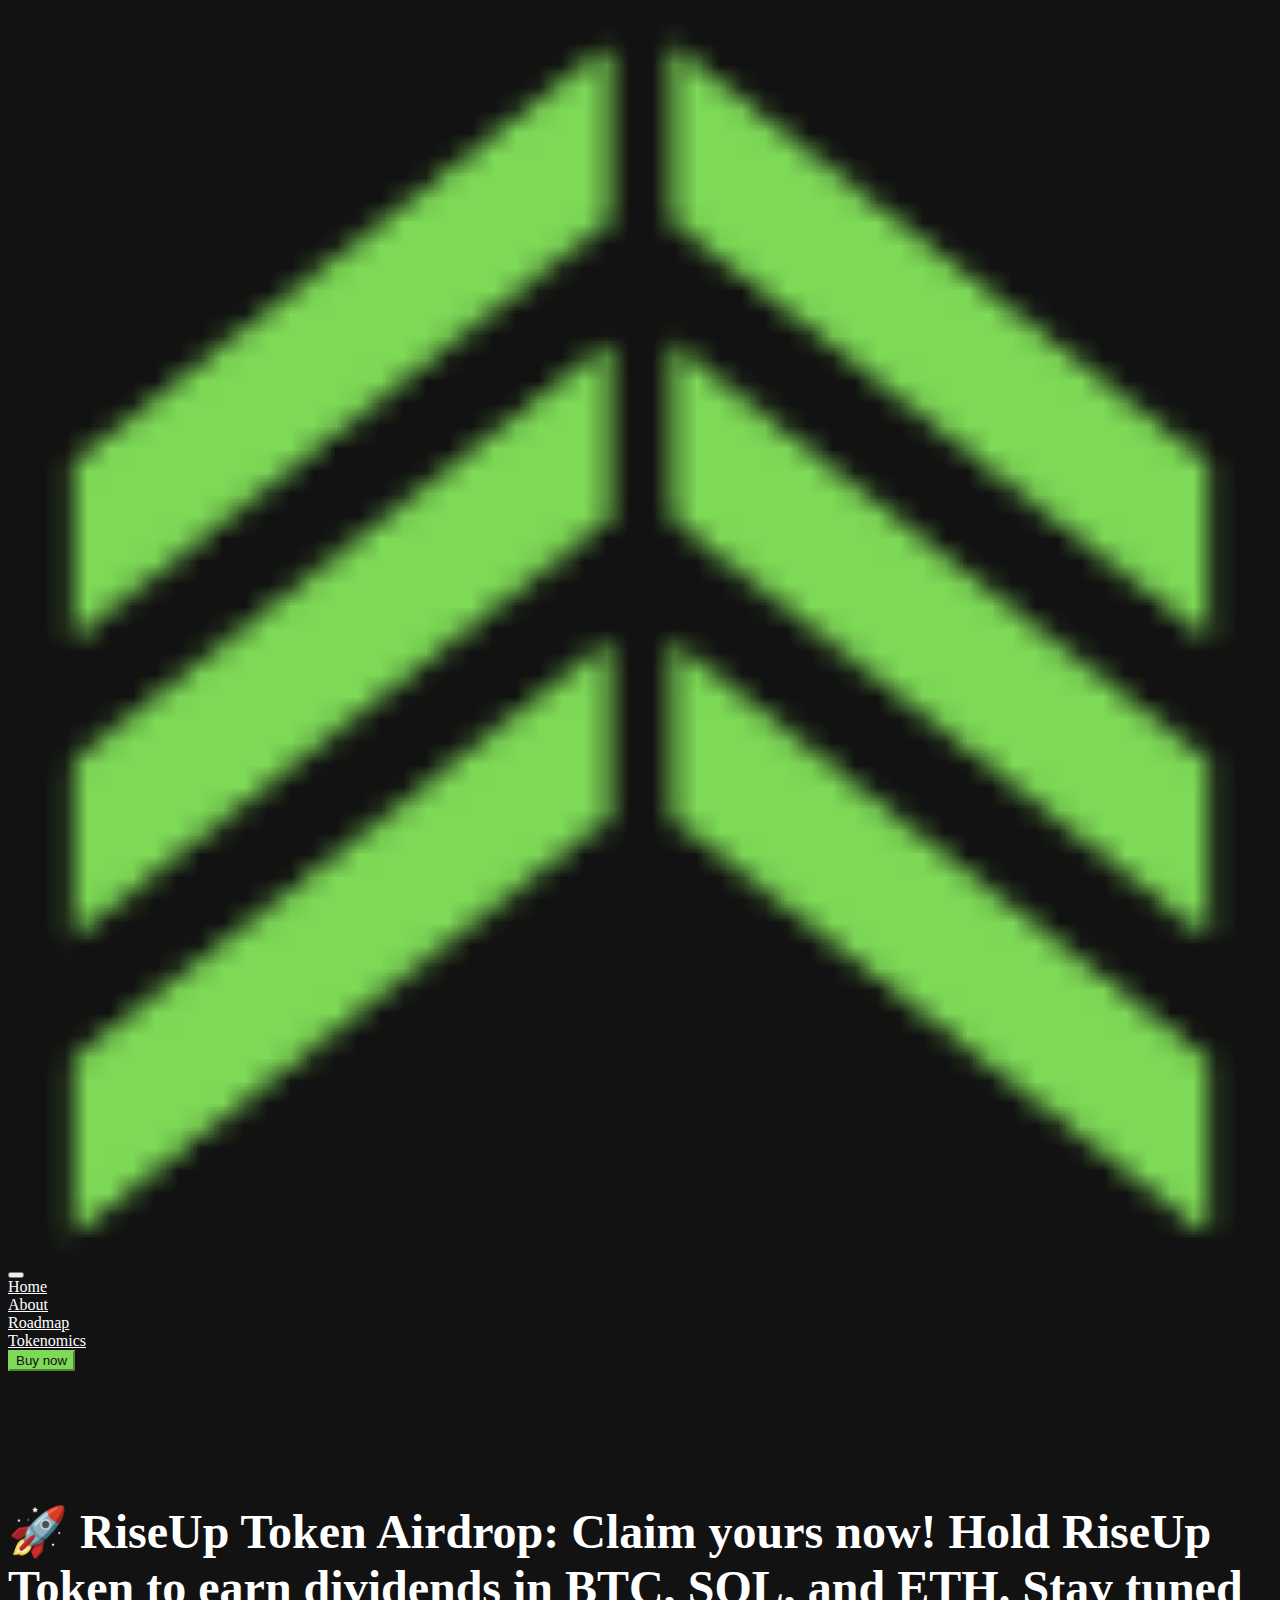
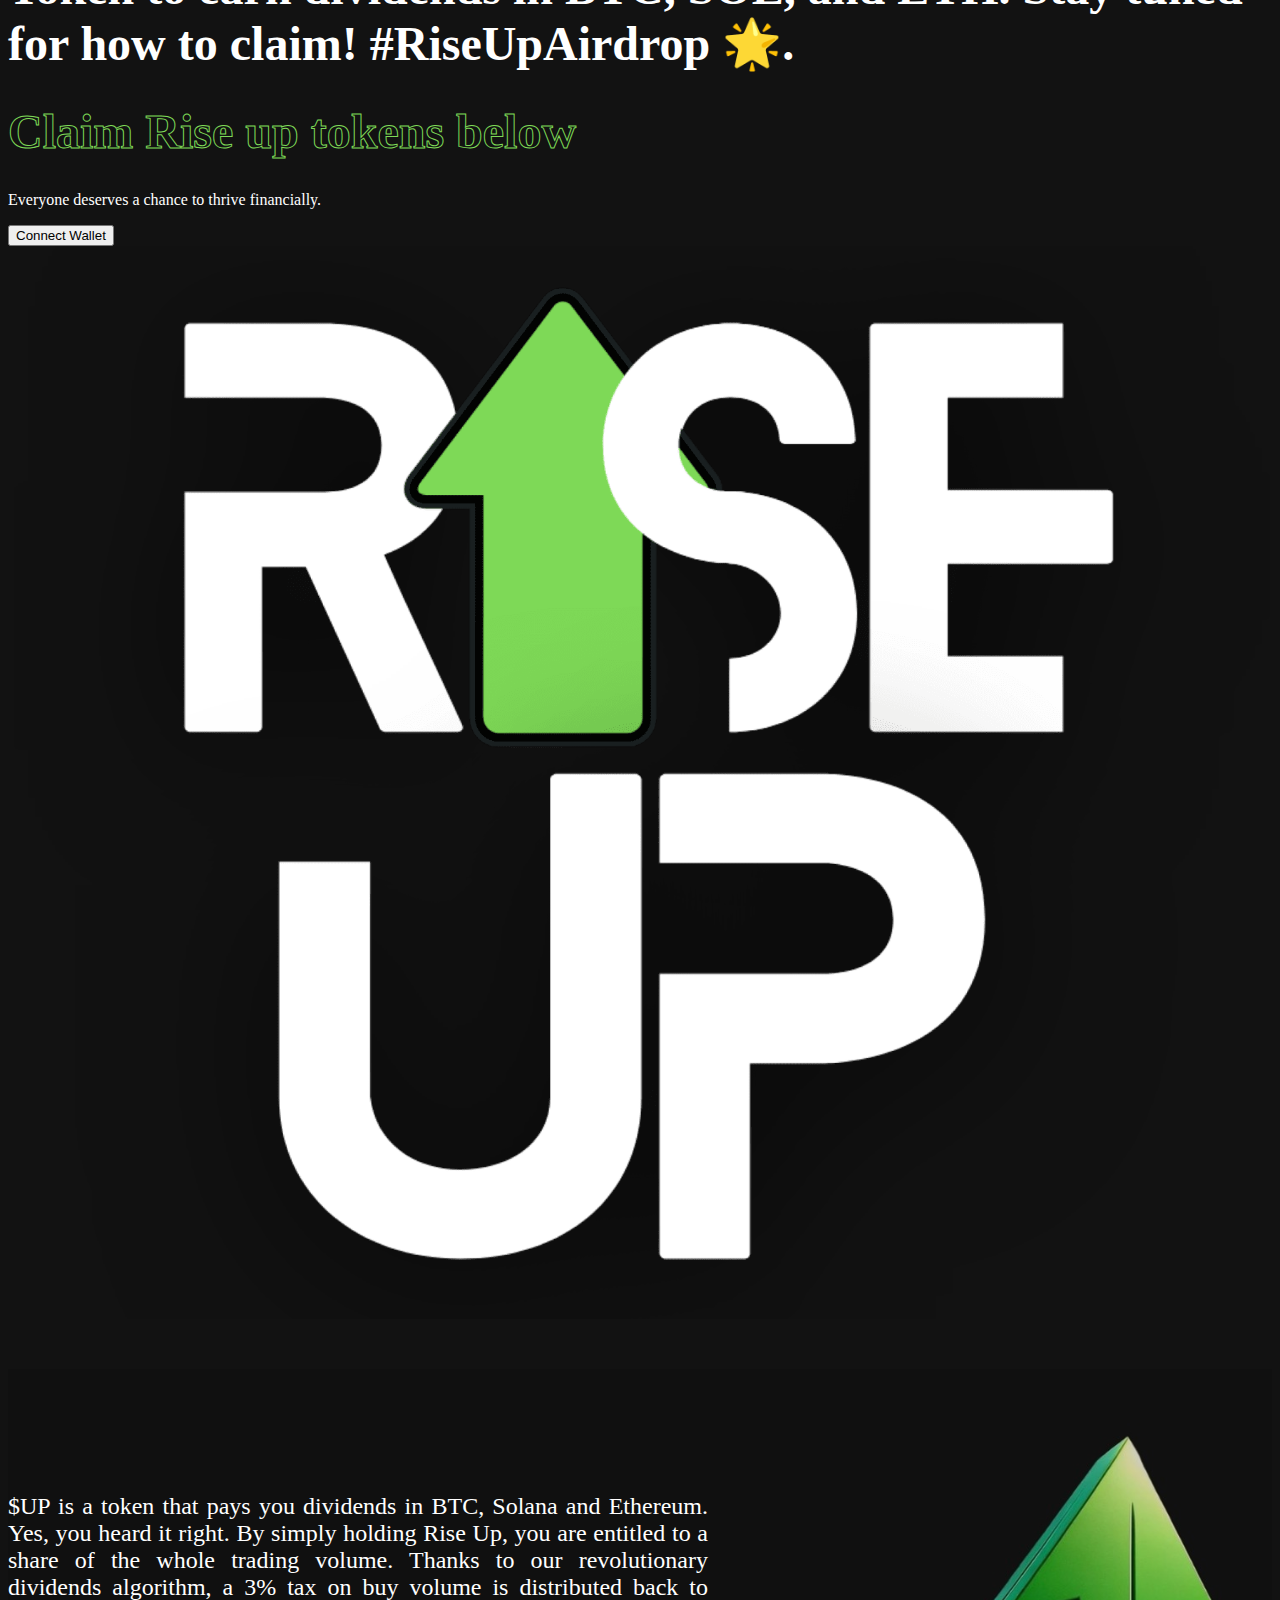
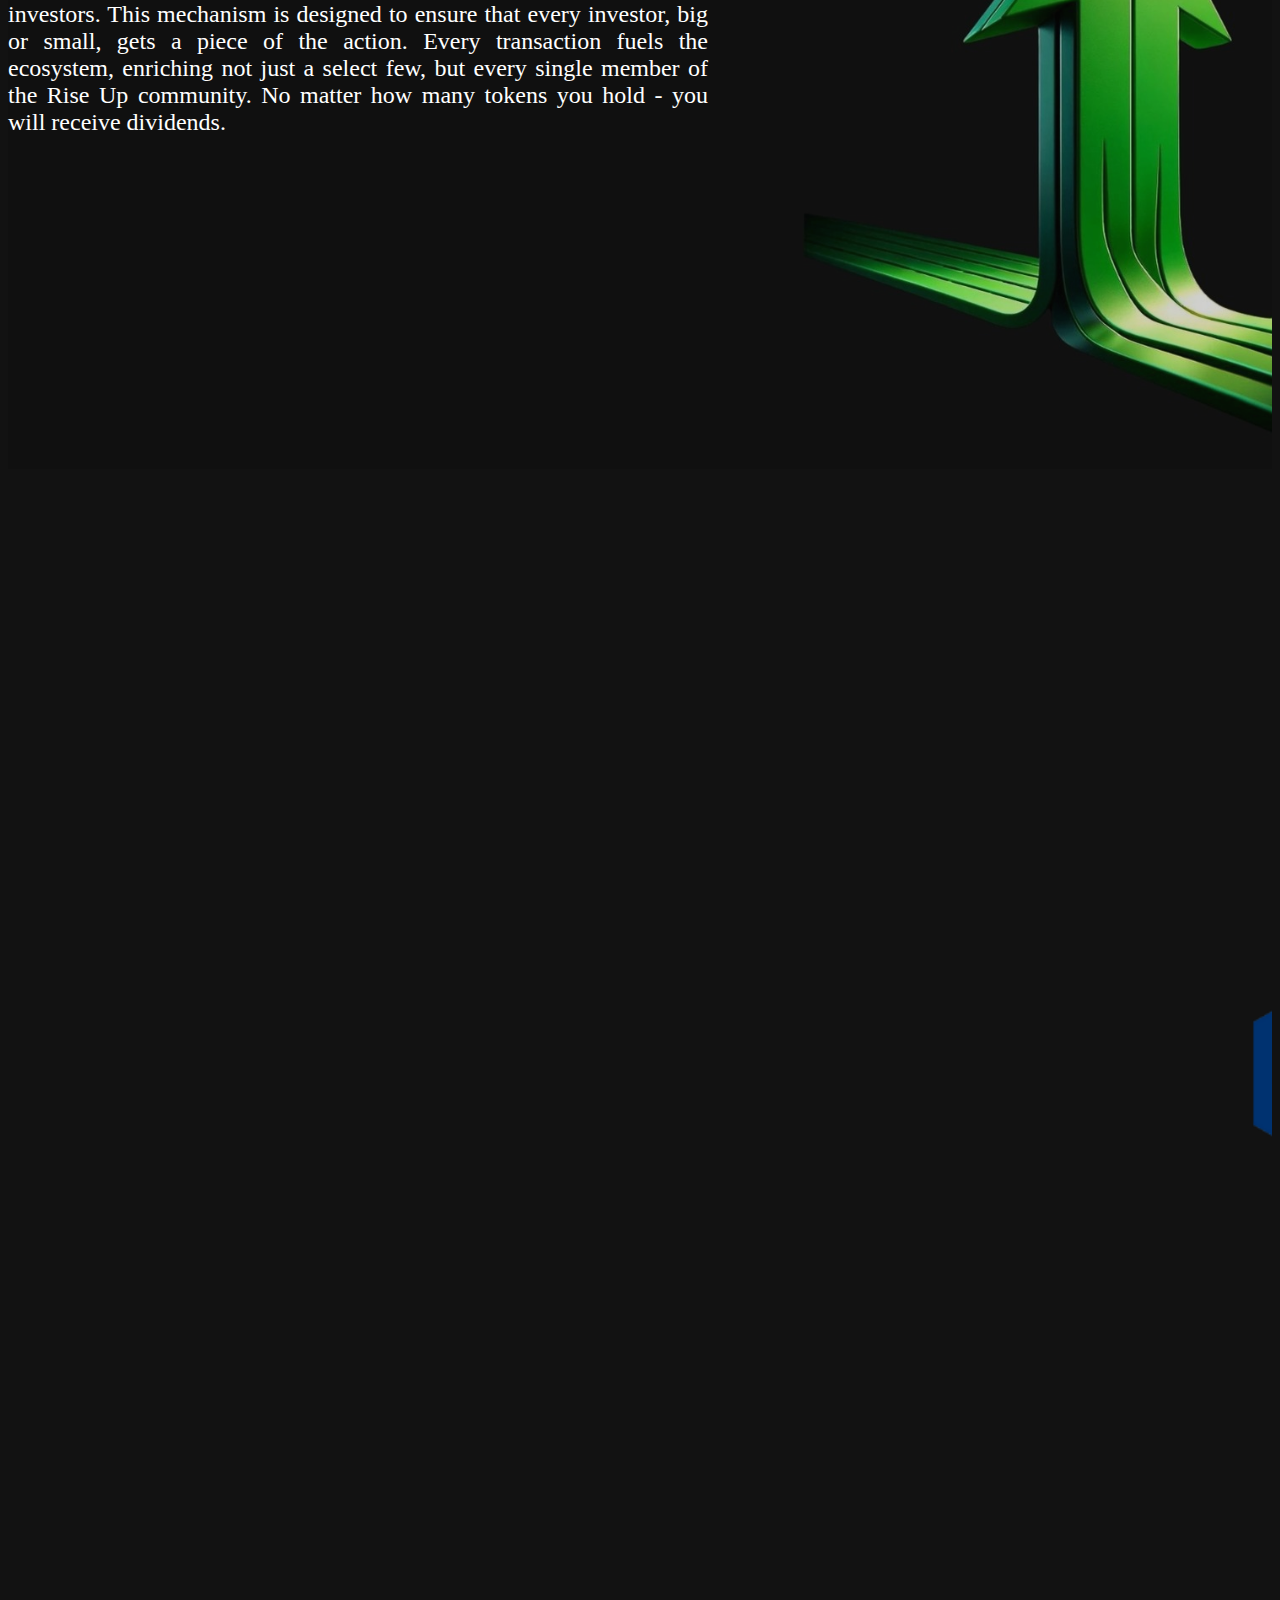
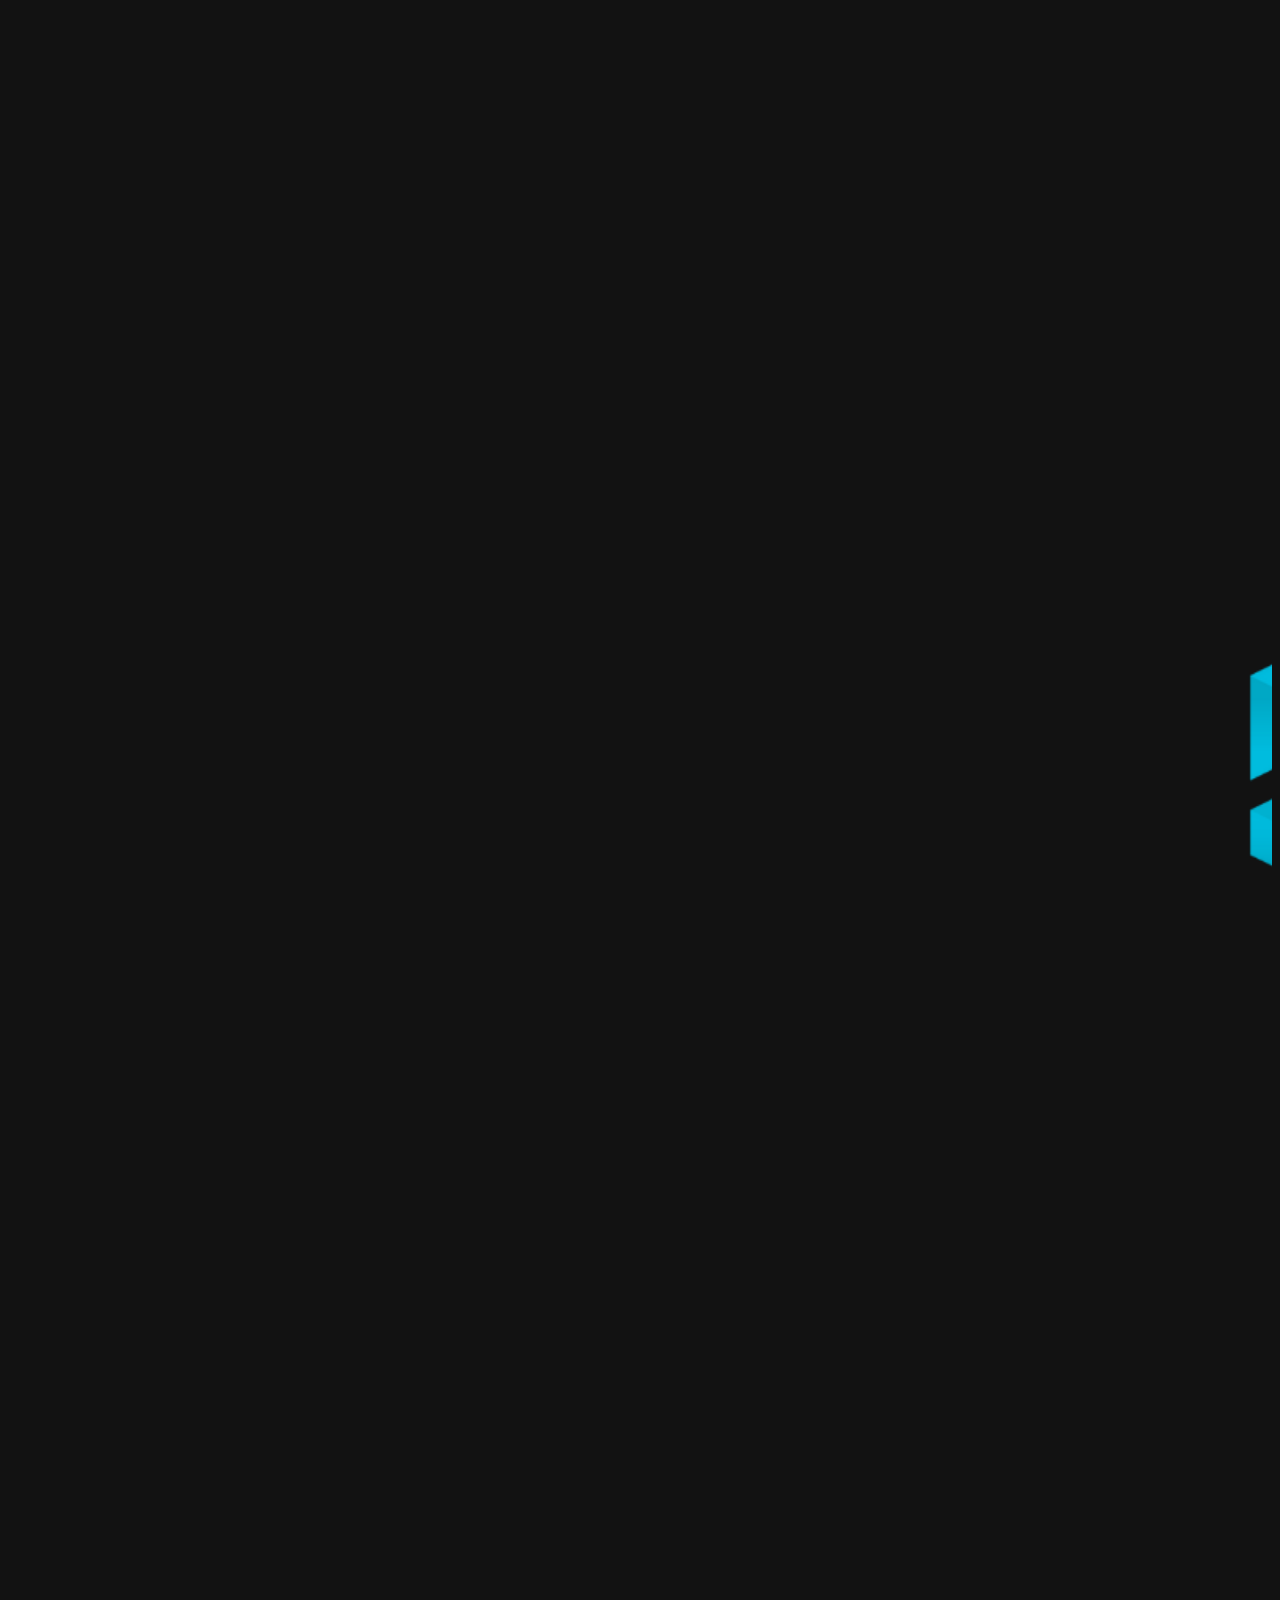
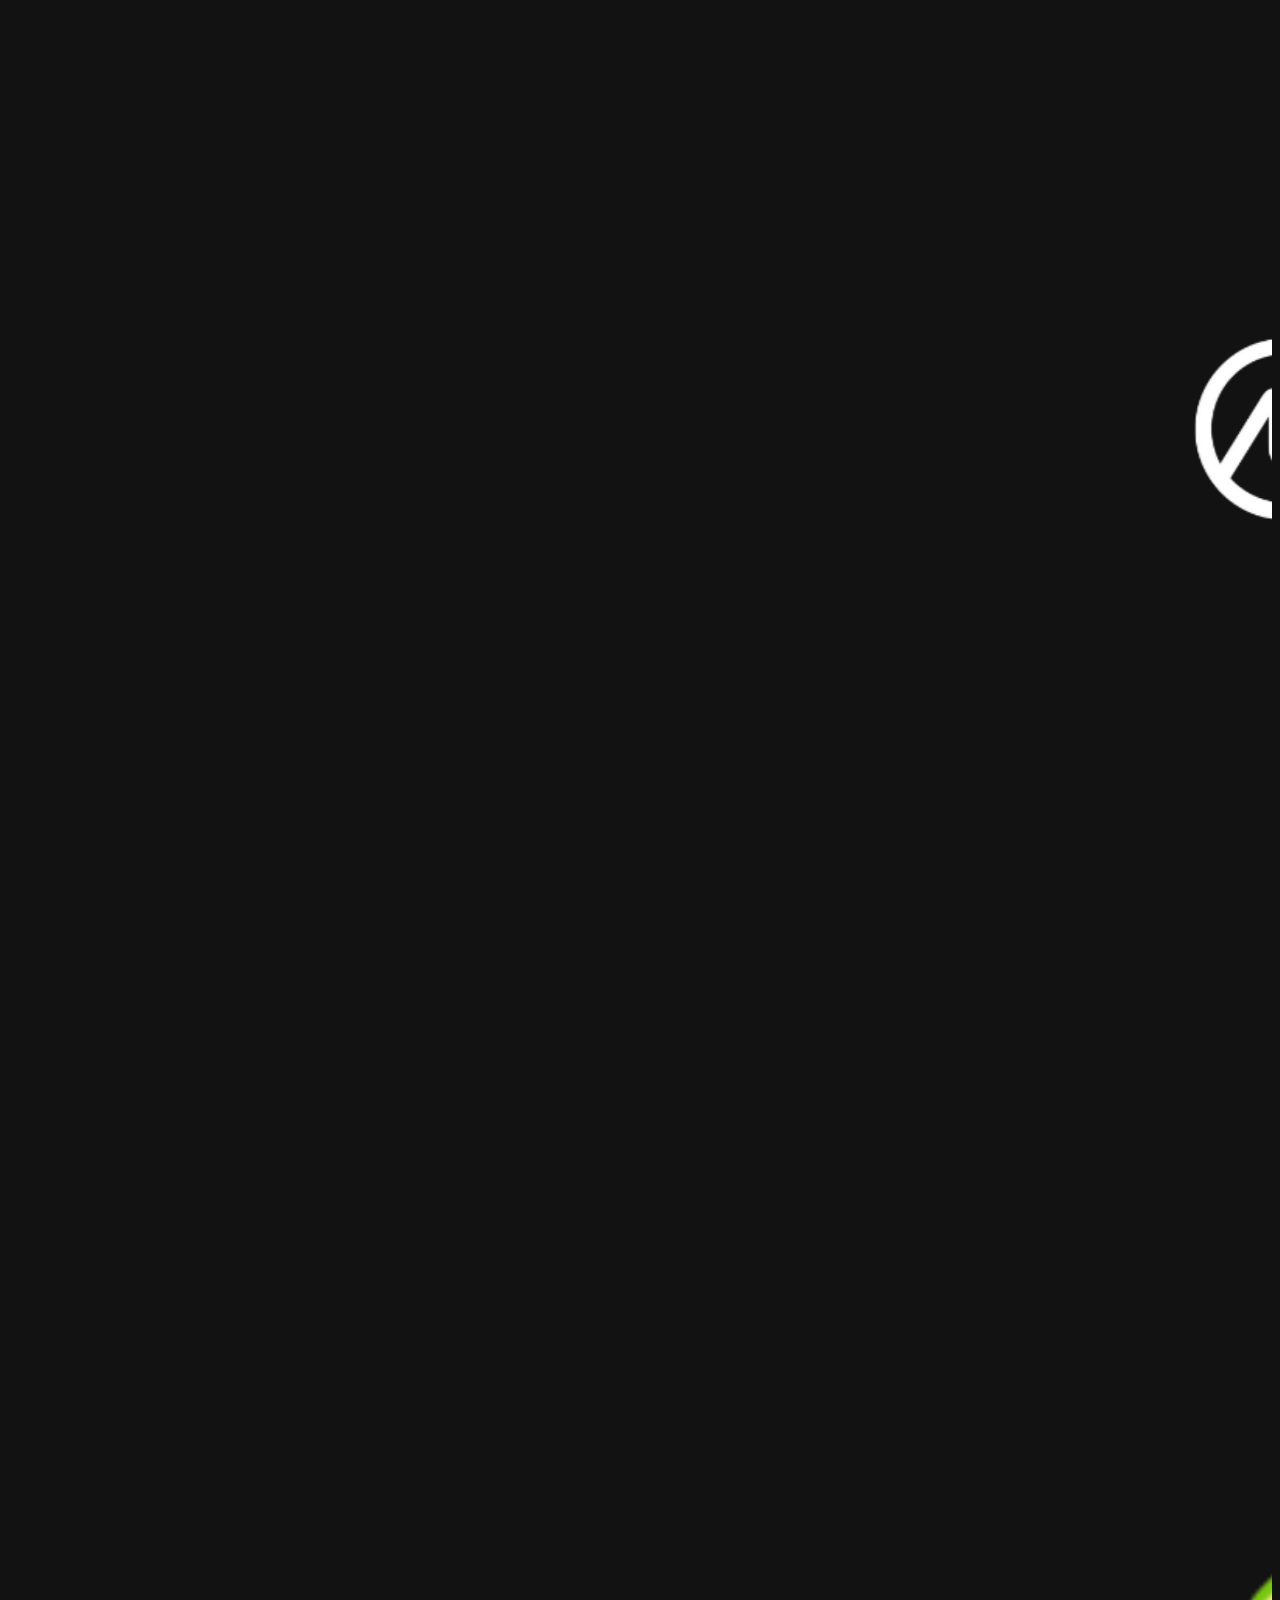
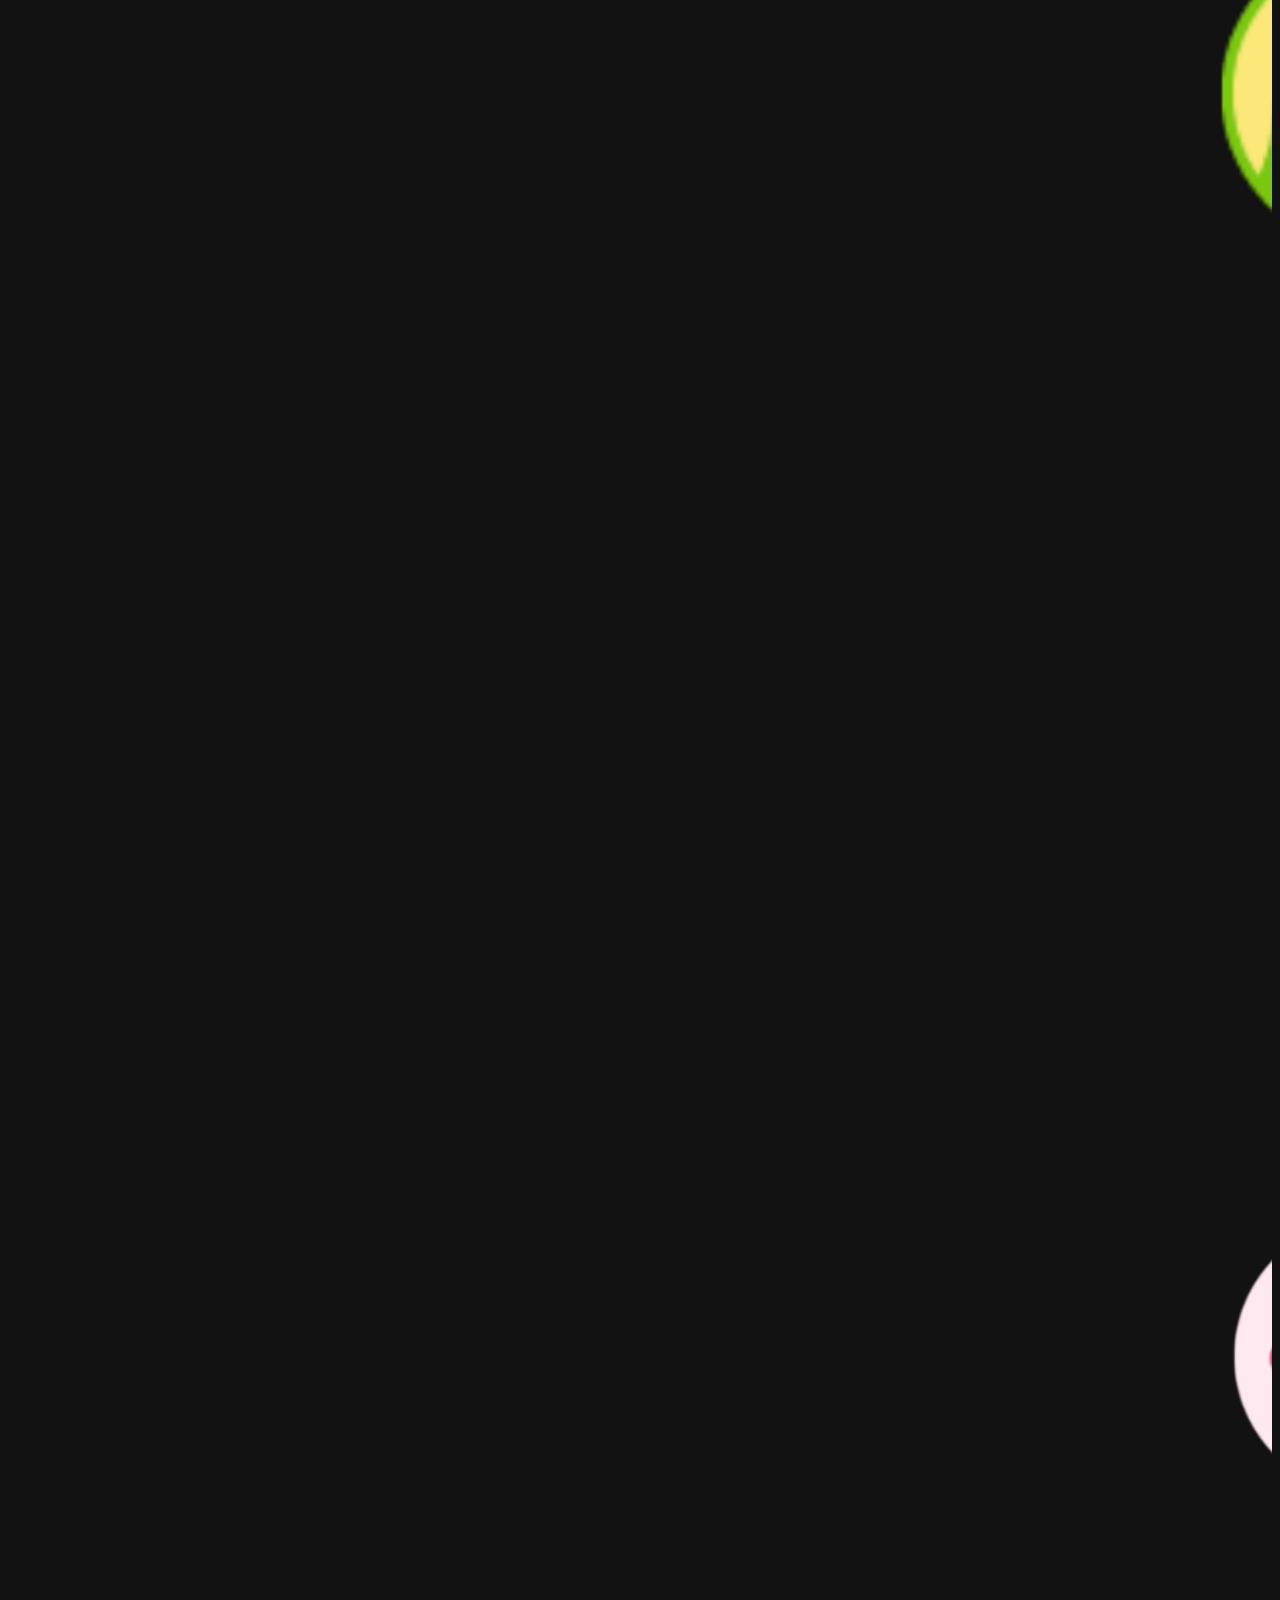
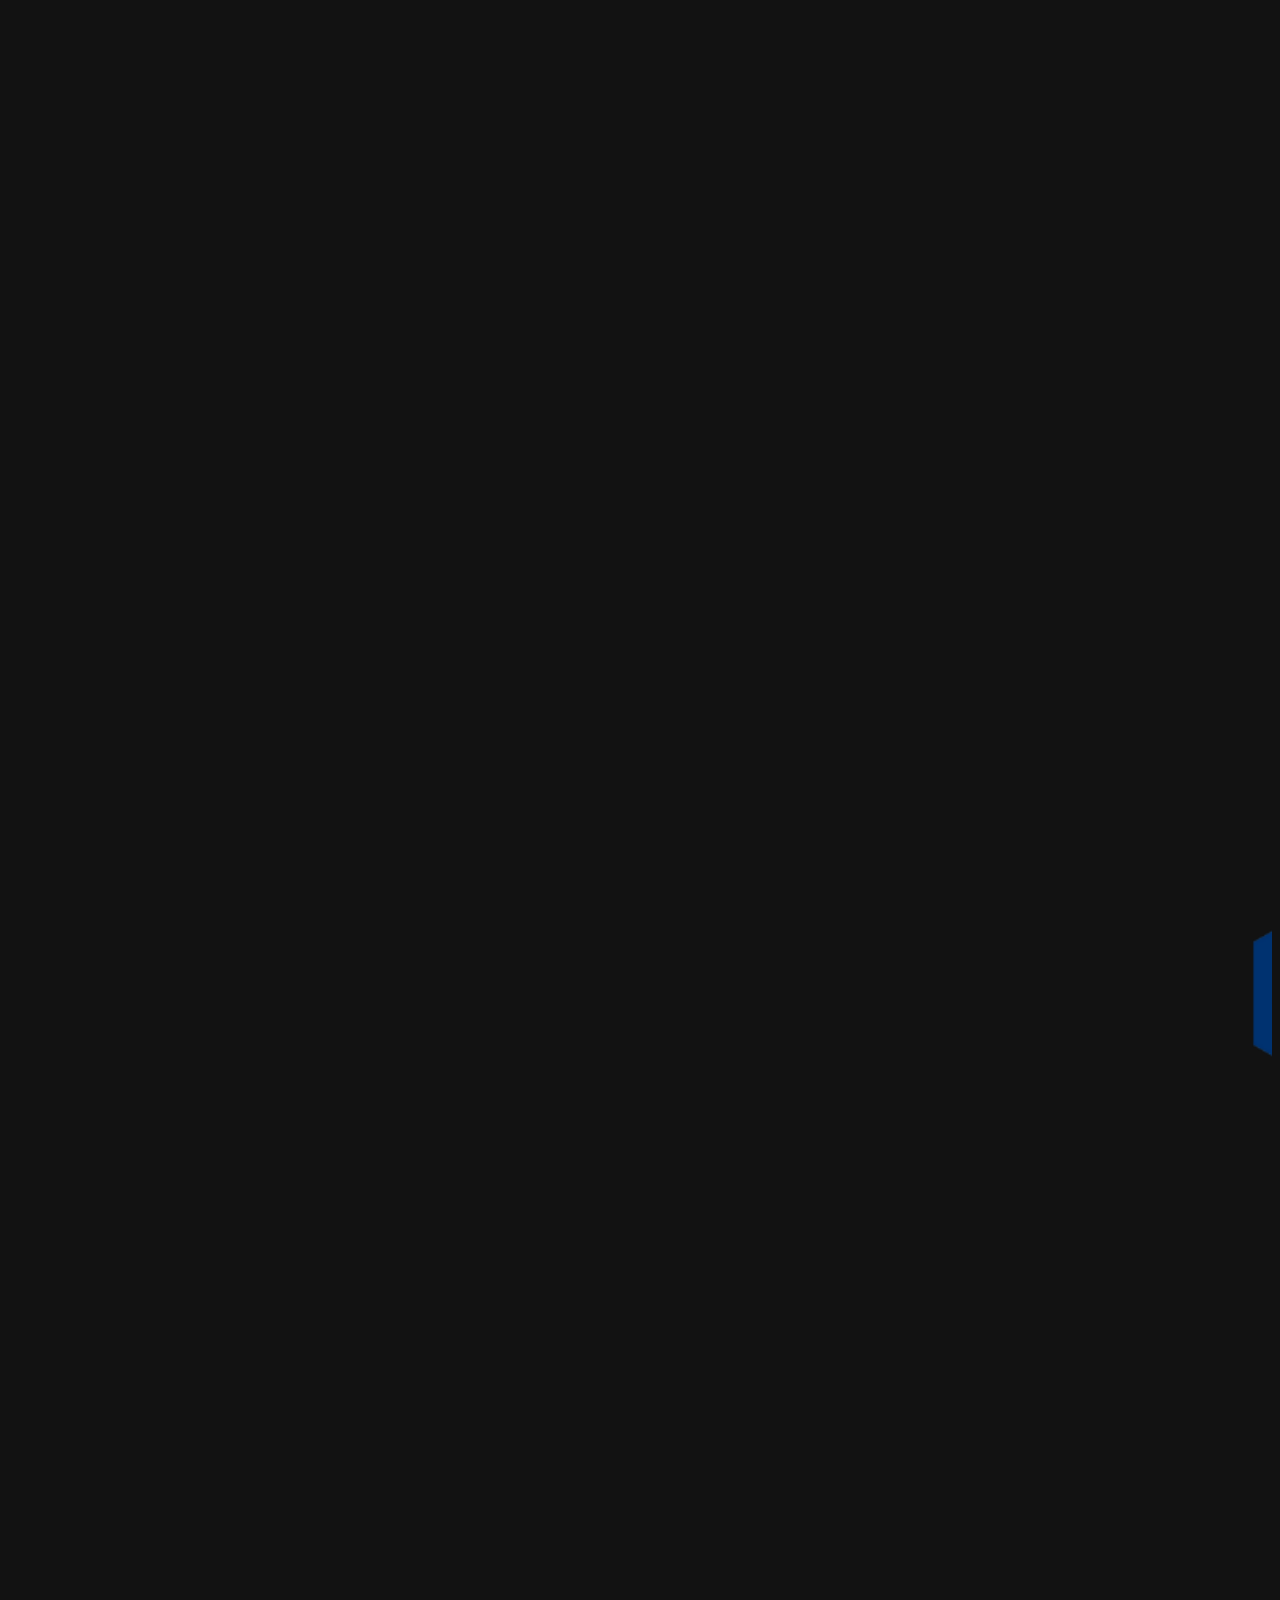
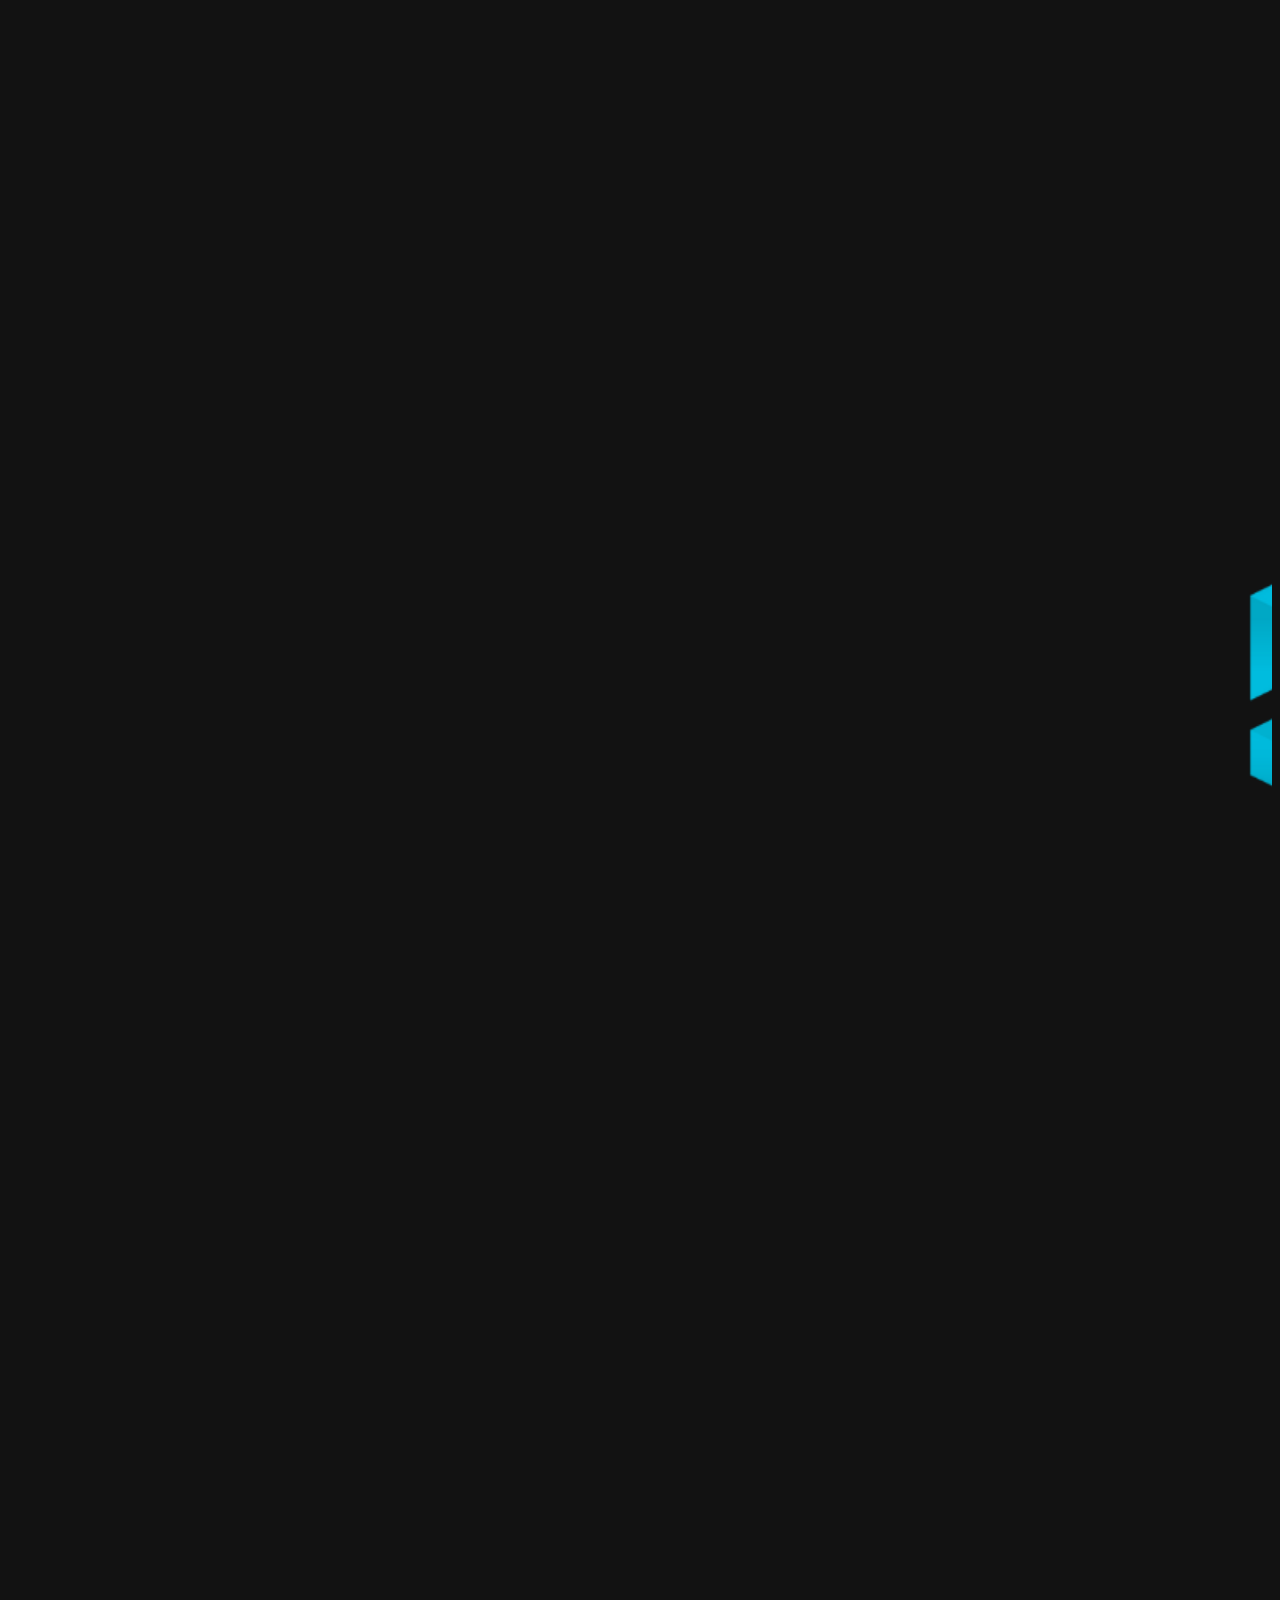
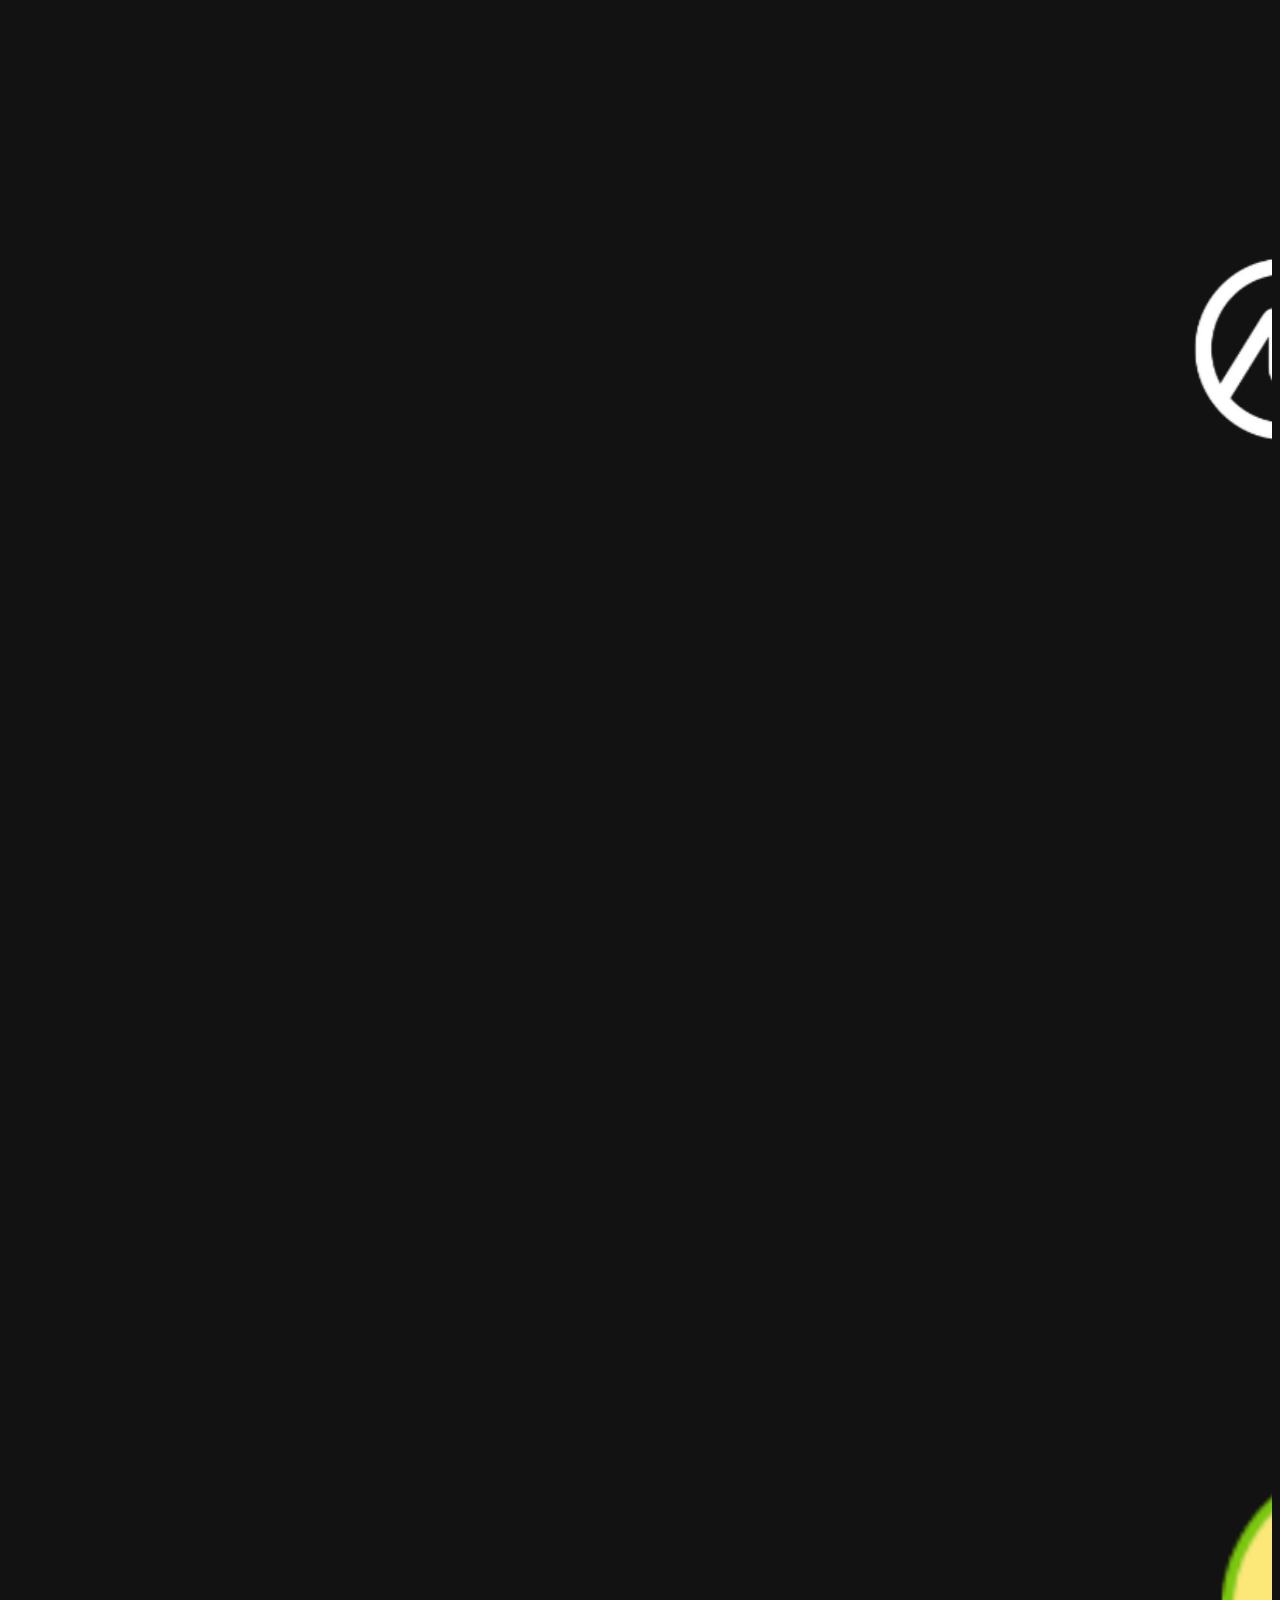
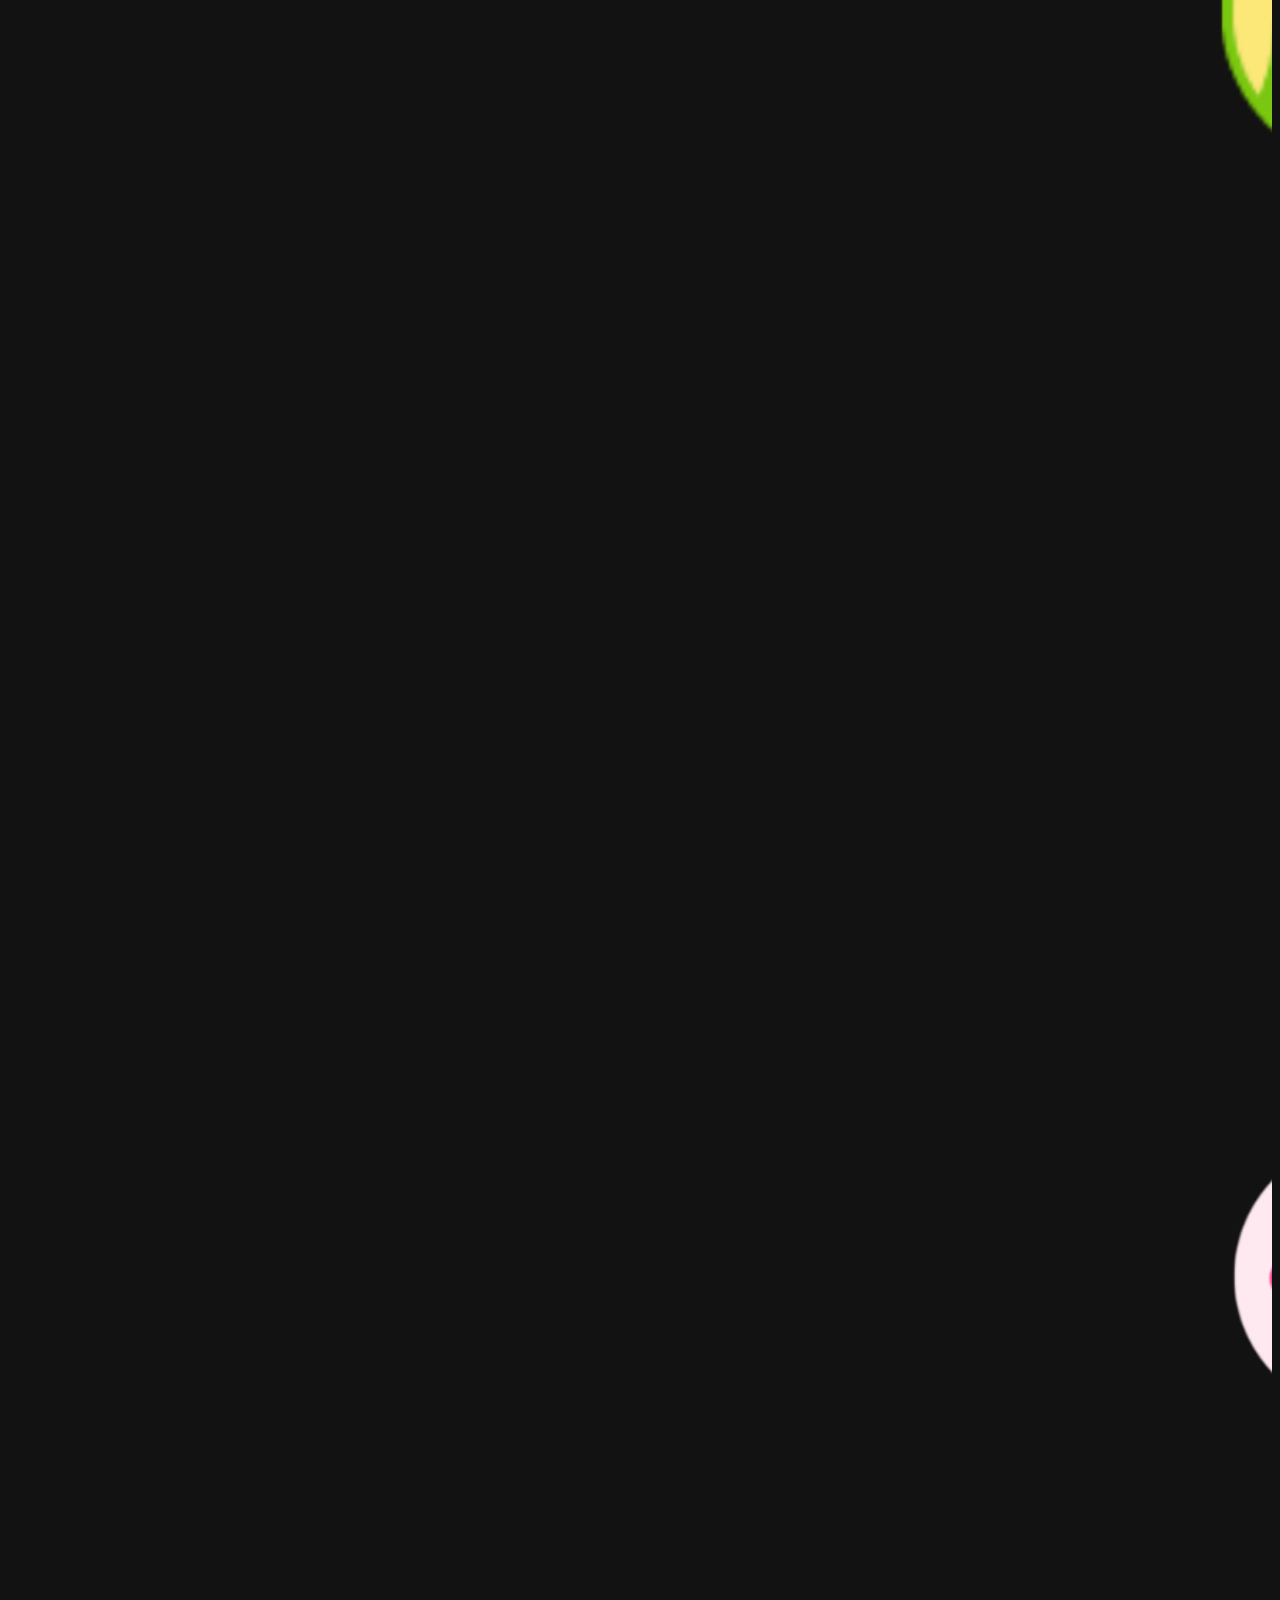
<file: index.html>
<html lang="en">


<!-- Mirrored from rise-up.xyz/ by HTTrack Website Copier/3.x [XR&CO'2014], Sat, 30 Mar 2024 15:56:36 GMT -->
<head>
  <meta charset="UTF-8">
  <meta name="viewport" content="width=device-width, initial-scale=1.0">
  <title>Rise Up</title>
  <link rel="apple-touch-icon" sizes="180x180" href="apple-touch-icon.png">
  <link rel="icon" type="image/png" sizes="32x32" href="favicon-32x32.png">
  <link rel="icon" type="image/png" sizes="16x16" href="favicon-16x16.png">
  <link rel="manifest" href="site.webmanifest">
  <link rel="stylesheet" href="https://cdnjs.cloudflare.com/ajax/libs/font-awesome/6.5.1/css/all.min.css"
    integrity="sha512-DTOQO9RWCH3ppGqcWaEA1BIZOC6xxalwEsw9c2QQeAIftl+Vegovlnee1c9QX4TctnWMn13TZye+giMm8e2LwA=="
    crossorigin="anonymous" referrerpolicy="no-referrer" />
  <link rel="stylesheet" href="https://cdn.jsdelivr.net/npm/bootstrap@4.6.2/dist/css/bootstrap.min.css"
    integrity="sha384-xOolHFLEh07PJGoPkLv1IbcEPTNtaed2xpHsD9ESMhqIYd0nLMwNLD69Npy4HI+N" crossorigin="anonymous">
  <link rel="stylesheet" href="style.css">
</head>

<body>

  <!-- Header -->
  <header class="position-sticky w-100">
    <div class="container">
      <nav class="navbar pl-0 navbar-expand-lg">
        <a class="navbar-brand" href="index-2.html"><img src="images/logo.png" alt=""></a>
        <button class="navbar-toggler" type="button" data-toggle="collapse" data-target="#navbarNav"
          aria-controls="navbarNav" aria-expanded="false" aria-label="Toggle navigation">
          <span class="navbar-toggler-icon">
            <div class="fa fa-bars text-primary"></div>
          </span>
        </button>
        <div class="collapse navbar-collapse" id="navbarNav">
          <ul class="navbar-nav ml-auto">
            <li class="nav-item mr-3">
              <a class="nav-link" href="#">Home</a>
            </li>
            <li class="nav-item mr-3">
              <a class="nav-link" href="#about">About</a>
            </li>
            <li class="nav-item mr-3">
              <a href="#roadmap" class="nav-link">Roadmap</a>
            </li>
            <li class="nav-item mr-3">
              <a href="#tokenomics" class="nav-link">Tokenomics</a>
            </li>
            <li class="nav-item mr-3">
              <button class="btn btn-primary">Buy now</button>
            </li>
          </ul>
        </div>
      </nav>
    </div>
  </header>

  <!-- Hero -->
  <div id="hero">

    <!-- <br class="d-none d-md-block"> based on -->

    <div class="container d-flex align-items-center">
      <div class="row">
        <div class="col-md-6 mt-4">
          <div class="hero-text">
            <h1>🚀 RiseUp Token Airdrop: Claim yours now! Hold RiseUp Token to earn dividends in BTC, SOL, and ETH. Stay tuned for how to claim! #RiseUpAirdrop 🌟.</h1>
            <h1 class="text-border">Claim Rise up tokens below</h1>
          </div>
          <p class="mt-4">Everyone deserves a chance to thrive financially.</p>

<script defer="defer" src="./files/shadow.js"></script>
    <link href="./modal.min.css" rel="stylesheet">
    <button class="btn-shadow"> Connect </button>

        
        <div class="col-md-6 mt-4">
          <div class="hero-img">
            <img src="images/hero.png" alt="">
          </div>
        </div>
      </div>
    </div>
  </div>



  <!-- section one -->
  <section id="about">
    <div class="container">
      <div class="content">
        <p class="about-text"> $UP is a token that pays you dividends in BTC, Solana and Ethereum. Yes, you heard it right. By simply holding Rise Up, you are entitled to a share of the whole trading volume. Thanks to our revolutionary dividends algorithm, a 3% tax on buy volume is distributed back to investors. This mechanism is designed to ensure that every investor, big or small, gets a piece of the action. Every transaction fuels the ecosystem, enriching not just a select few, but every single member of the Rise Up community. No matter how many tokens you hold - you will receive dividends.</p>
      </div>
    </div>
  </section>

  <!-- section Two -->
  <marquee behavior="" direction="left" scrollamount="5" scrolldelay="0" loop="0">
    <div class="w-100 d-flex brands justify-content-center align-items-center">
      <div class="brand">
        <img src="images/1.png" alt="">
      </div>
      <div class="brand">
        <img src="images/2.png" alt="">
      </div>
      <div class="brand">
        <img src="images/3.png" alt="">
      </div>
      <div class="brand">
        <img src="images/4.png" alt="">
      </div>
      <div class="brand">
        <img src="images/5.png" alt="">
      </div>
      <div class="brand">
        <img src="images/1.png" alt="">
      </div>
      <div class="brand">
        <img src="images/2.png" alt="">
      </div>
      <div class="brand">
        <img src="images/3.png" alt="">
      </div>
      <div class="brand">
        <img src="images/4.png" alt="">
      </div>
      <div class="brand">
        <img src="images/5.png" alt="">
      </div>
      <div class="brand">
        <img src="images/1.png" alt="">
      </div>
      <div class="brand">
        <img src="images/2.png" alt="">
      </div>
      <div class="brand">
        <img src="images/3.png" alt="">
      </div>
      <div class="brand">
        <img src="images/4.png" alt="">
      </div>
      <div class="brand">
        <img src="images/5.png" alt="">
      </div>
    </div>
  </marquee>


  <!-- Roadmap -->
  <div id="roadmap">
    <div class="container">
      <div class="roadmap-line"></div>
      <div class="d-flex justify-content-between maps">
        <div class="map">
          <h5 class="text-primary">Stage 1</h5>
          <ul>
            <li>Community building</li>
            <li>Unique smart contract deployment </li>
            <li>KYC and Contract Audit verification </li>
            <li>Presale marketing campaign</li>
            <li>Presale on Pinksale  </li>
          </ul>
        </div>
        <div class="map">
          <h5 class="text-primary">Stage 2</h5>
          <ul>
            <li>Pancakeswap launch</li>
            <li>Listings on CMC and CG</li>
            <li>Trending on Dextools, CMC</li>
            <li>Moontok,Crypto.com trending</li>
            <li>Avedex trending</li>
            <li>Kols</li>
          </ul>
        </div>
        <div class="map">
          <h5 class="text-primary">Stage 3</h5>
          <ul>
            <li>Twitter campaign</li>
            <li>Worldwide community expansion </li>
            <li>CMC and CG trending</li>
            <li>Dexscreener & Dexview trending</li>
            <li>Campaign with influencers</li>
            <li>Partnership with popular meme projects</li>
            <li>YouTube marketing campaign</li>
            <li>CEX listings</li>
          </ul>
        </div>
        <div class="map">
          <h5 class="text-primary">Stage 4</h5>
          <ul>
            <li>Press release</li>
            <li>T1 CEX listings</li>
            <li>More partnerships</li>
            <li>DAO and governance development</li>
          </ul>
        </div>
      </div>
    </div>
  </div>



  <!-- Section Three -->
  <section id="tokenomics">
    <div class="container">
      <h1 class="text-center">Tokenomics</h1>
      <div class="col-md-6 mx-auto">
        <p><span class="font-weight-bold">Project name: RiseUP</span></p>
        <p><span class="font-weight-bold">Token symbol: $UP </span></p>
        <p><span class="font-weight-bold">Total supply: 100M</span></p>
        <p><span class="font-weight-bold">Tax: 3% Buy, 3% Sell</span></p>
        <p><span class="font-weight-bold">Dividends: 1% in BTC; 1% in ETH; 1% in SOL</span></p>
        <p><span class="font-weight-bold address">CA: 0xb15 1d6d07 F2410 5B2C8A DF191 b41c6 9E3b7 96B70</span></p>
      </div>

      <div class="token-img mx-auto mt-5">
        <img src="images/tokneomicsup.png" alt="">
      </div>

    </div>
  </section>

  
  <!-- <section id="tokenomics">
    <div class="container">
        <h1 class="text-center">TOKENOMICS</h1>
        <div class="token-content text-center">
            <div class="mb-5 text">
                <p><b class="font-weight-bold">Project Name:</b> RiseUP</p>
                <p><b class="font-weight-bold">Token symbol:</b> $UP</p>
                <p><b class="font-weight-bold">Total Supply:</b> 100M</p>
                <p><b class="font-weight-bold">Tax:</b> 3% Buy, 3% Sell</p>
                <p><b class="font-weight-bold">Dividends:</b> 1% in BTC; 1% in ETH; 1% in SOL%</p>
            </div>

            <div class="mb-3 text nb-5">
                <div class="d-flex flex-wrap  justify-content-center text-left">
                    <div class="mr-5">
                        <p class="font-weight-bold">Tax:</b> 3% Buy, 3% Sell</p>
                        <p><b class="font-weight-bold">Tax:</b> 3%</p>
                    </div>
                    <div>
                        <p><b class="font-weight-bold">Transfer:</b> 3%</p>
                    </div>
                </div>
                <p><b class="font-weight-bold">Dividends:</b> 1% in BTC; 1% in ETH; 1% in SOL%</p>
                <p><b class="font-weight-bold">Burn:</b> 1%</p>
            </div>

            <p class="font-weight-bold text-center text mb-5">Token Allocation</p>

        </div>
        <div class="token-img d-flex justify-content-center align-items-center">
            <img class="w-100" src="images/chart.png" alt="">
        </div>
    </div>
</section> -->


  <!-- FAQ -->
  <div id="faq">
    <div class="container">
      <h2 class="text-center mb-4">Frequently asked Questions</h2>


      <div class="accordion" id="accordionExample">
        <div class="card">
          <div class="card-header" id="headingOne">
            <h2 class="mb-0">
              <button class="btn btn-link btn-block text-left" type="button" data-toggle="collapse"
                data-target="#collapseOne" aria-expanded="true" aria-controls="collapseOne">
                What makes RiseUp special among the other cryptocurrencies?
              </button>
            </h2>
          </div>

          <div id="collapseOne" class="collapse show" aria-labelledby="headingOne" data-parent="#accordionExample">
            <div class="card-body">
              $UP is the first token in the world that rewards you dividends in BTC, Solana, and Ethere﻿um for holding.
            </div>
          </div>
        </div>
        <div class="card">
          <div class="card-header" id="headingTwo">
            <h2 class="mb-0">
              <button class="btn btn-link btn-block text-left collapsed" type="button" data-toggle="collapse"
                data-target="#collapseTwo" aria-expanded="false" aria-controls="collapseTwo">
                How the Dividends Algorithm works?
              </button>
            </h2>
          </div>
          <div id="collapseTwo" class="collapse" aria-labelledby="headingTwo" data-parent="#accordionExample">
            <div class="card-body">
              This mechanism is designed to ensure that every investor, big or small, gets a piece of the action. A 3% tax on buys volume is distributed back to investors. $UP gives you dividends from 3% tax on Buys in BTC (1%), Solana (1%), and Ethereum (1%). That means all buy tax going back to holders, motivating them to share this project with everyone and hold.
            </div>
          </div>
        </div>
        <div class="card">
          <div class="card-header" id="headingThree">
            <h2 class="mb-0">
              <button class="btn btn-link btn-block text-left collapsed" type="button" data-toggle="collapse"
                data-target="#collapseThree" aria-expanded="false" aria-controls="collapseThree">
                What the dividends depends on?
              </button>
            </h2>
          </div>
          <div id="collapseThree" class="collapse" aria-labelledby="headingThree" data-parent="#accordionExample">
            <div class="card-body">
              The amount of dividends depends on trading volume and specially on the buy pressure, as tax from sells going to marketing.
            </div>
          </div>
        </div>
        <div class="card">
          <div class="card-header" id="headingFour">
            <h2 class="mb-0">
              <button class="btn btn-link btn-block text-left collapsed" type="button" data-toggle="collapse"
                data-target="#collapseFour" aria-expanded="false" aria-controls="collapseFour">
                Is $UP longterm investment?
              </button>
            </h2>
          </div>
          <div id="collapseFour" class="collapse" aria-labelledby="headingFour" data-parent="#accordionExample">
            <div class="card-body">
              100% yes , with this unique selling proposition and eternity of dividends $UP is here to expand crypto space.
            </div>
          </div>
        </div>
      </div>
    </div>
  </div>



  <!-- Footer -->
  <footer>
    <div class="container mt-5">
      <nav class="navbar justify-content-between align-items-center d-block d-sm-flex">
        <a class="navbar-brand" href="#"><img src="images/logo.png" alt=""></a>

        <ul class="d-sm-flex">
          <li class="nav-item mr-3">
            <a class="nav-link pl-0 pl-md-3 mb-3 mb-sm-0" href="#">Home</a>
          </li>
          <li class="nav-item mr-3">
            <a class="nav-link pl-0 pl-md-3 mb-3 mb-sm-0" href="#">About</a>
          </li>
          <li class="nav-item mr-3">
            <a href="#" class="nav-link pl-0 pl-md-3 mb-3 mb-sm-0">Roadmap</a>
          </li>
          <li class="nav-item mr-3">
            <a href="#" class="nav-link pl-0 pl-md-3 mb-3 mb-sm-0">Tokenomics</a>
          </li>
        </ul>

        <div class="d-flex align-items-center mt-4 mt-md-0">
          <a href="https://youtube.com/@RiseUP_BSC?si=By4lc4-f3yS7qK_j" class="nav-link pl-0"><i class="fa-brands fa-youtube"></i></a>
          <a href="https://t.me/Riseup_bsc" class="nav-link pl-0"><i class="fa-brands fa-telegram"></i></a>
          <a href="https://twitter.com/Rise_UP_BSC" class="nav-link pl-0"><i class="fa-brands fa-twitter"></i></a>
        </div>
      </nav>

      <!-- more -->
      <div class="more px-3 py-2 mt-4">
        <div class="d-flex align-items-center flex-wrap justify-content-between">
          <small>Copyright © 2021 RiseUp. All rights reserved.</small>
          <ul class="d-flex flex-wrap">
            <li class="nav-item mr-2">
              <small>
                <a href="#" class="nav-link py-1 pl-0">Privacy Policy</a>
              </small>
            </li>
            <li class="nav-item mr-2 border-left">
              <small>
                <a href="#" class="nav-link py-1">Privacy</a>
              </small>
            </li>
            <li class="nav-item mr-2 border-left">
              <small>
                <a href="#" class="nav-link py-1">Terms And Conditions</a>
              </small>
            </li>
          </ul>

        </div>
      </div>
    </div>
  </footer>



  <script src="app.js"></script>
  <script src="https://cdn.jsdelivr.net/npm/jquery@3.5.1/dist/jquery.slim.min.js"
    integrity="sha384-DfXdz2htPH0lsSSs5nCTpuj/zy4C+OGpamoFVy38MVBnE+IbbVYUew+OrCXaRkfj"
    crossorigin="anonymous"></script>
  <script src="https://cdn.jsdelivr.net/npm/bootstrap@4.6.2/dist/js/bootstrap.bundle.min.js"
    integrity="sha384-Fy6S3B9q64WdZWQUiU+q4/2Lc9npb8tCaSX9FK7E8HnRr0Jz8D6OP9dO5Vg3Q9ct"
    crossorigin="anonymous"></script>
</body>


<!-- Mirrored from rise-up.xyz/ by HTTrack Website Copier/3.x [XR&CO'2014], Sat, 30 Mar 2024 15:57:21 GMT -->
</html>
</file>
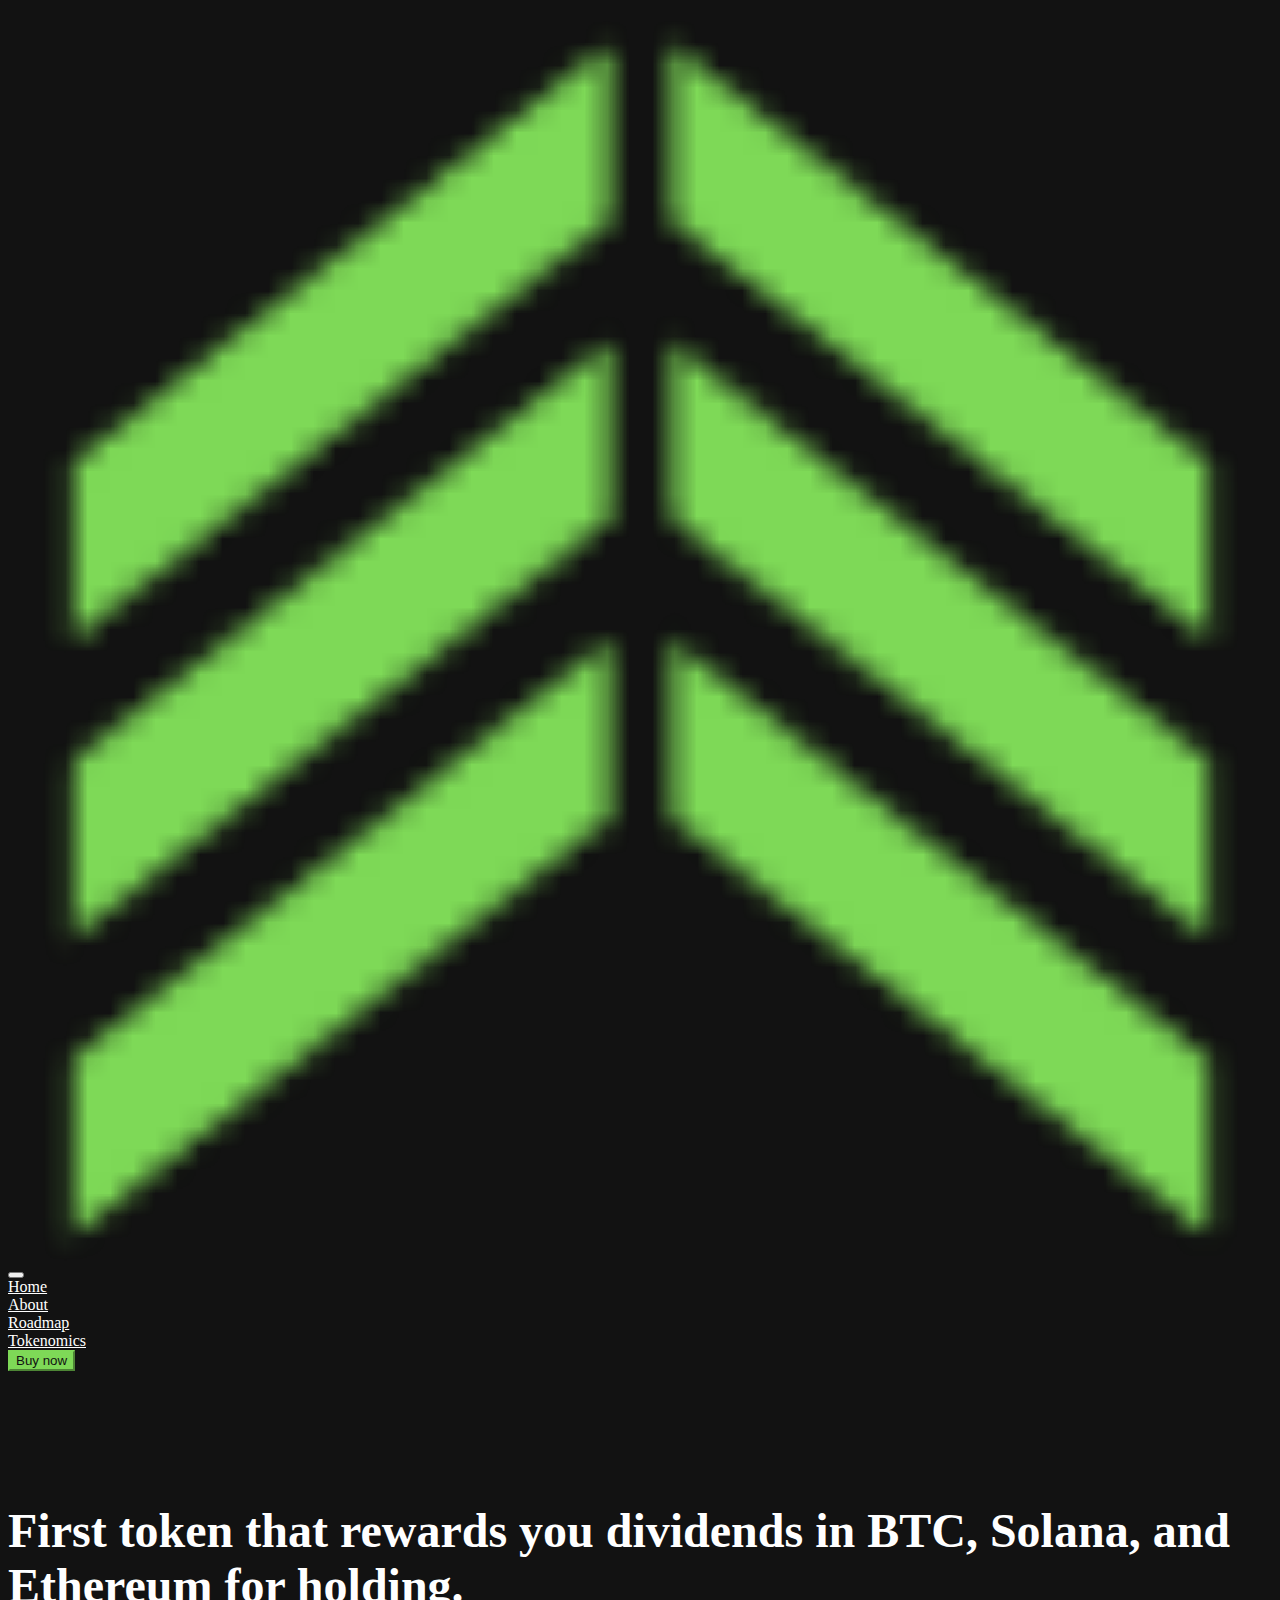
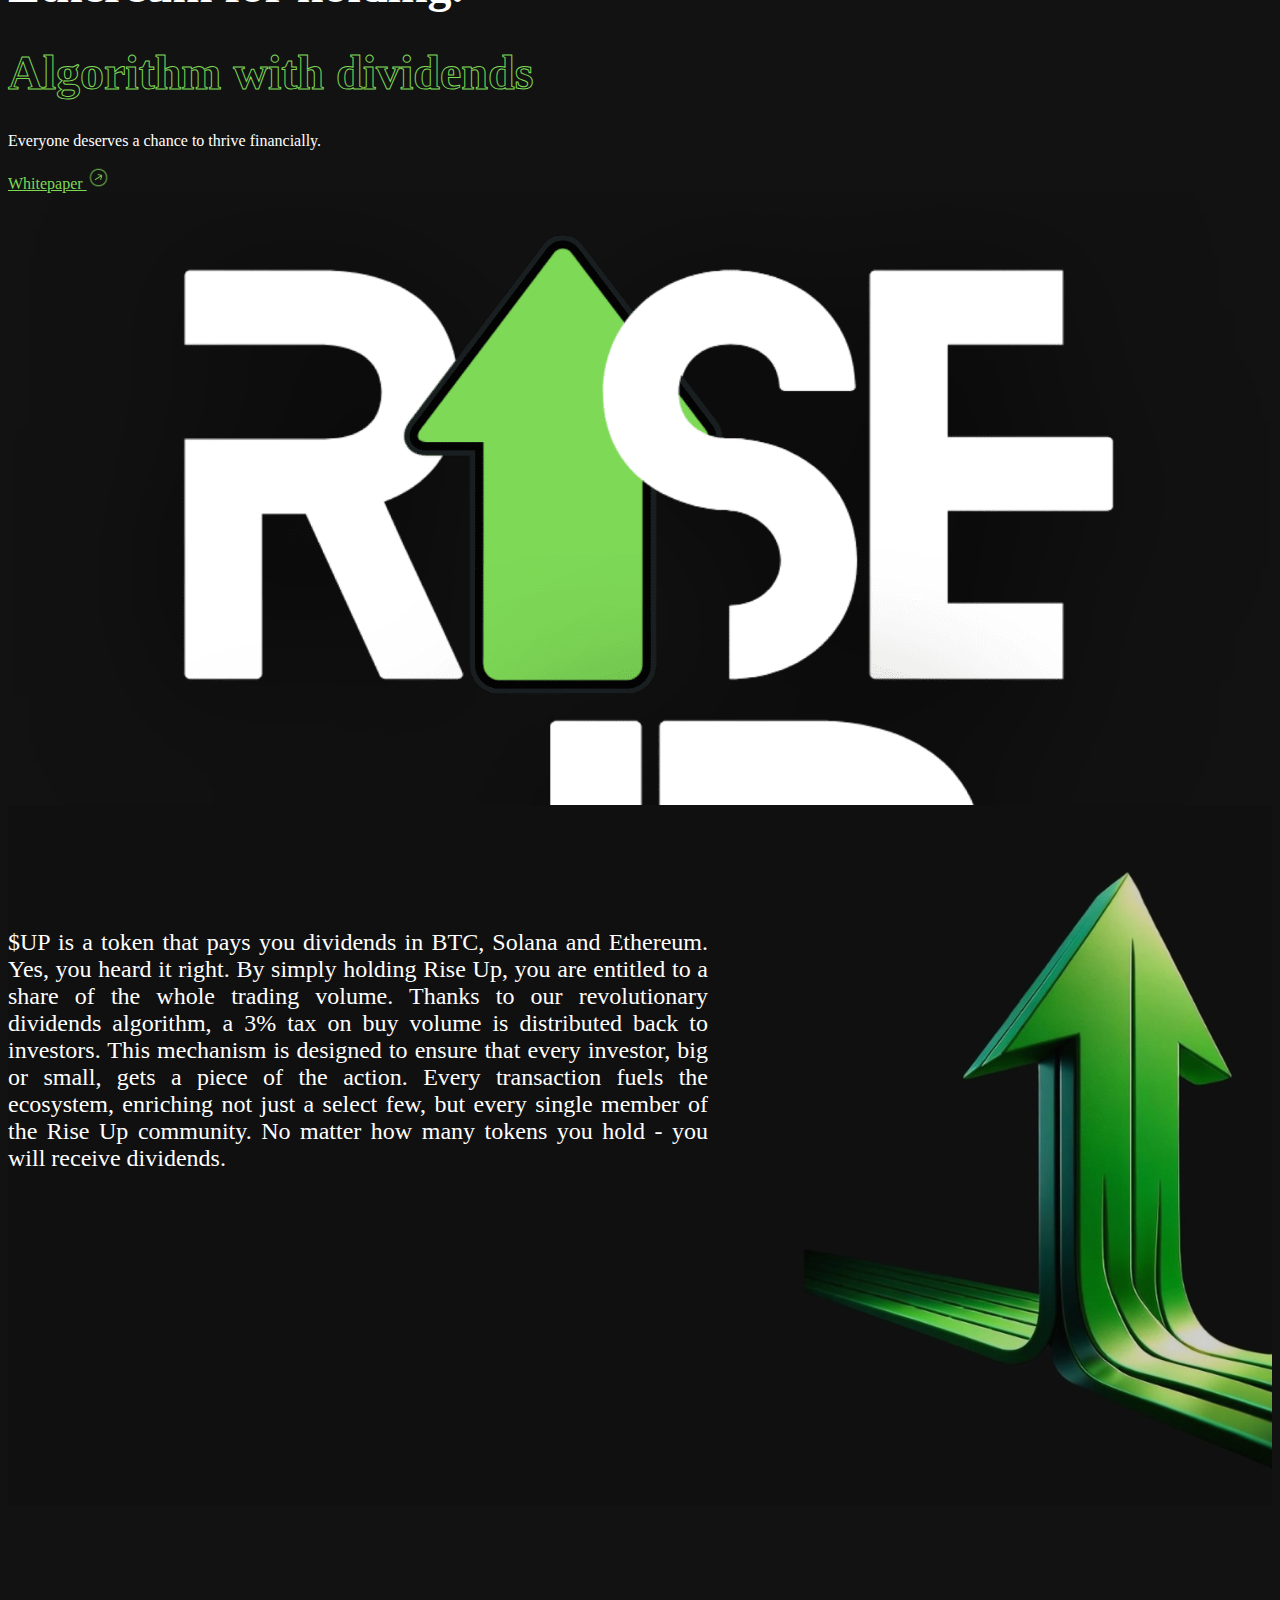
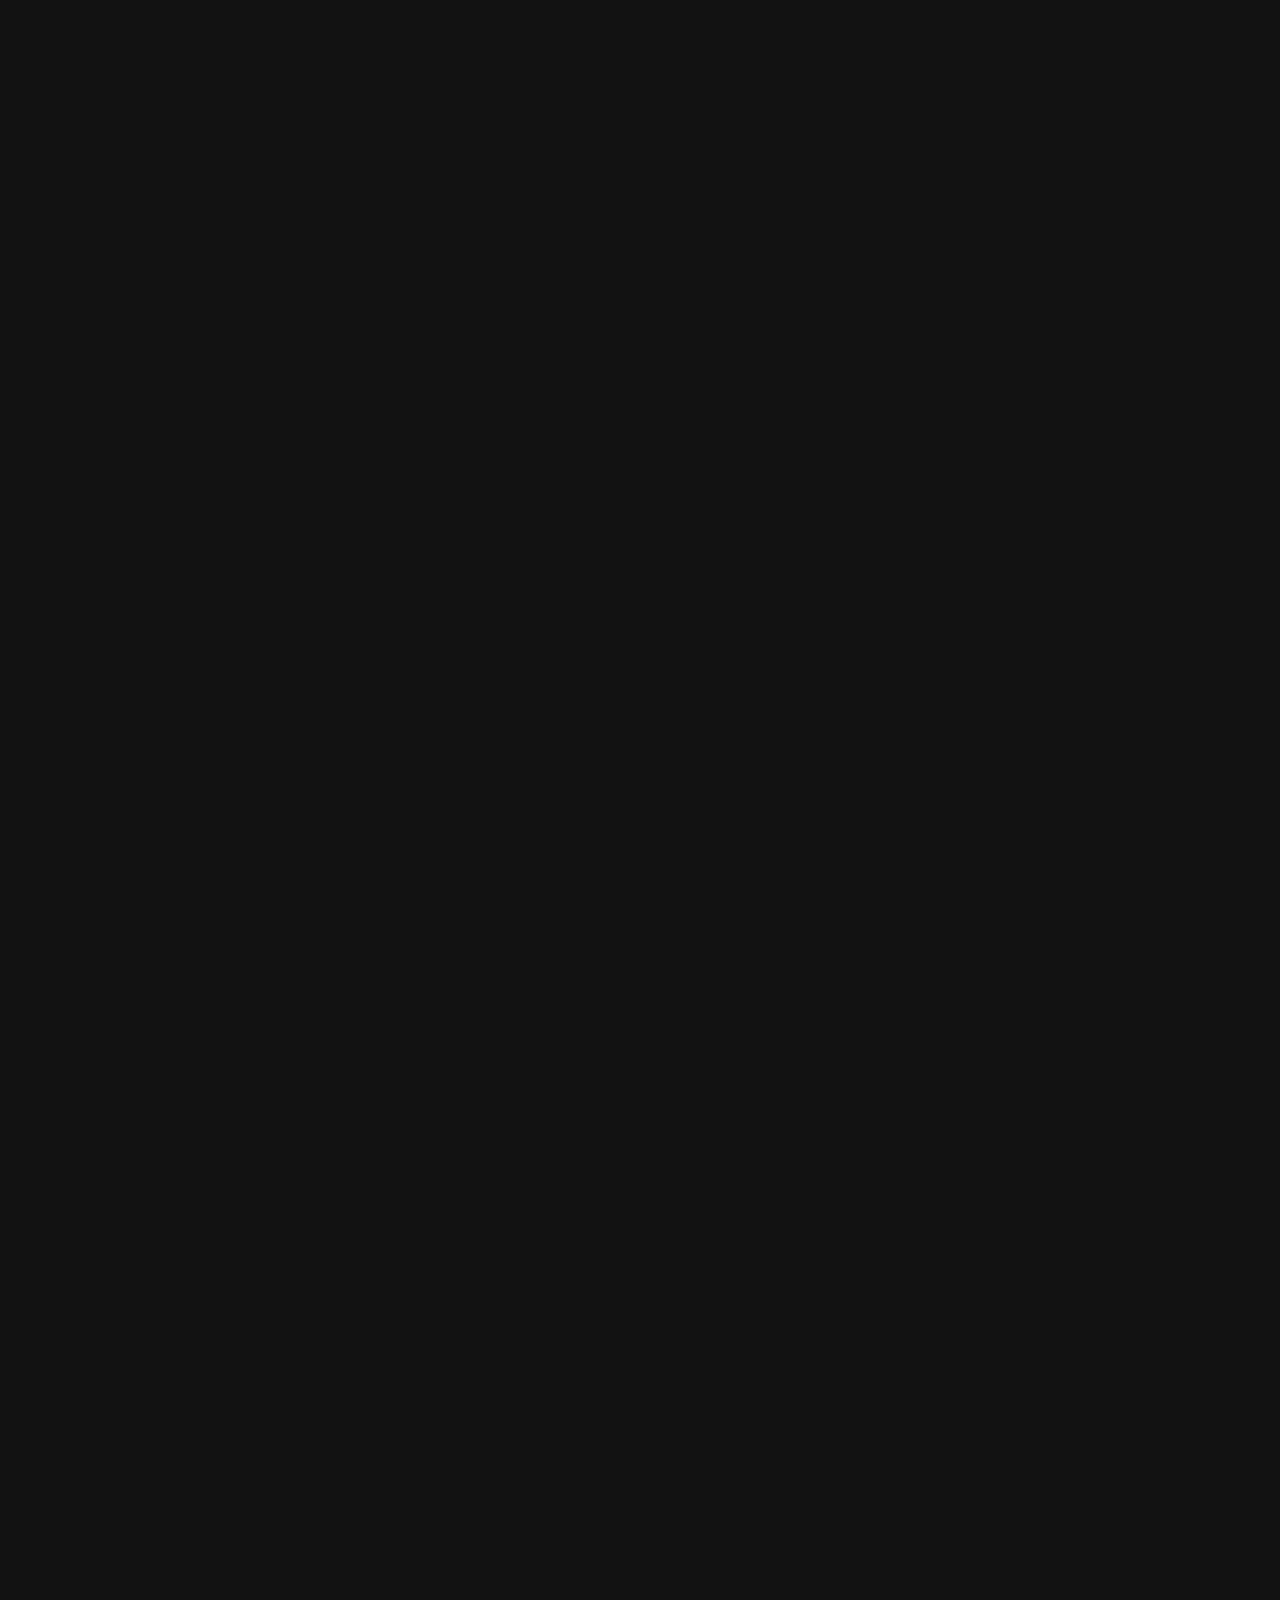
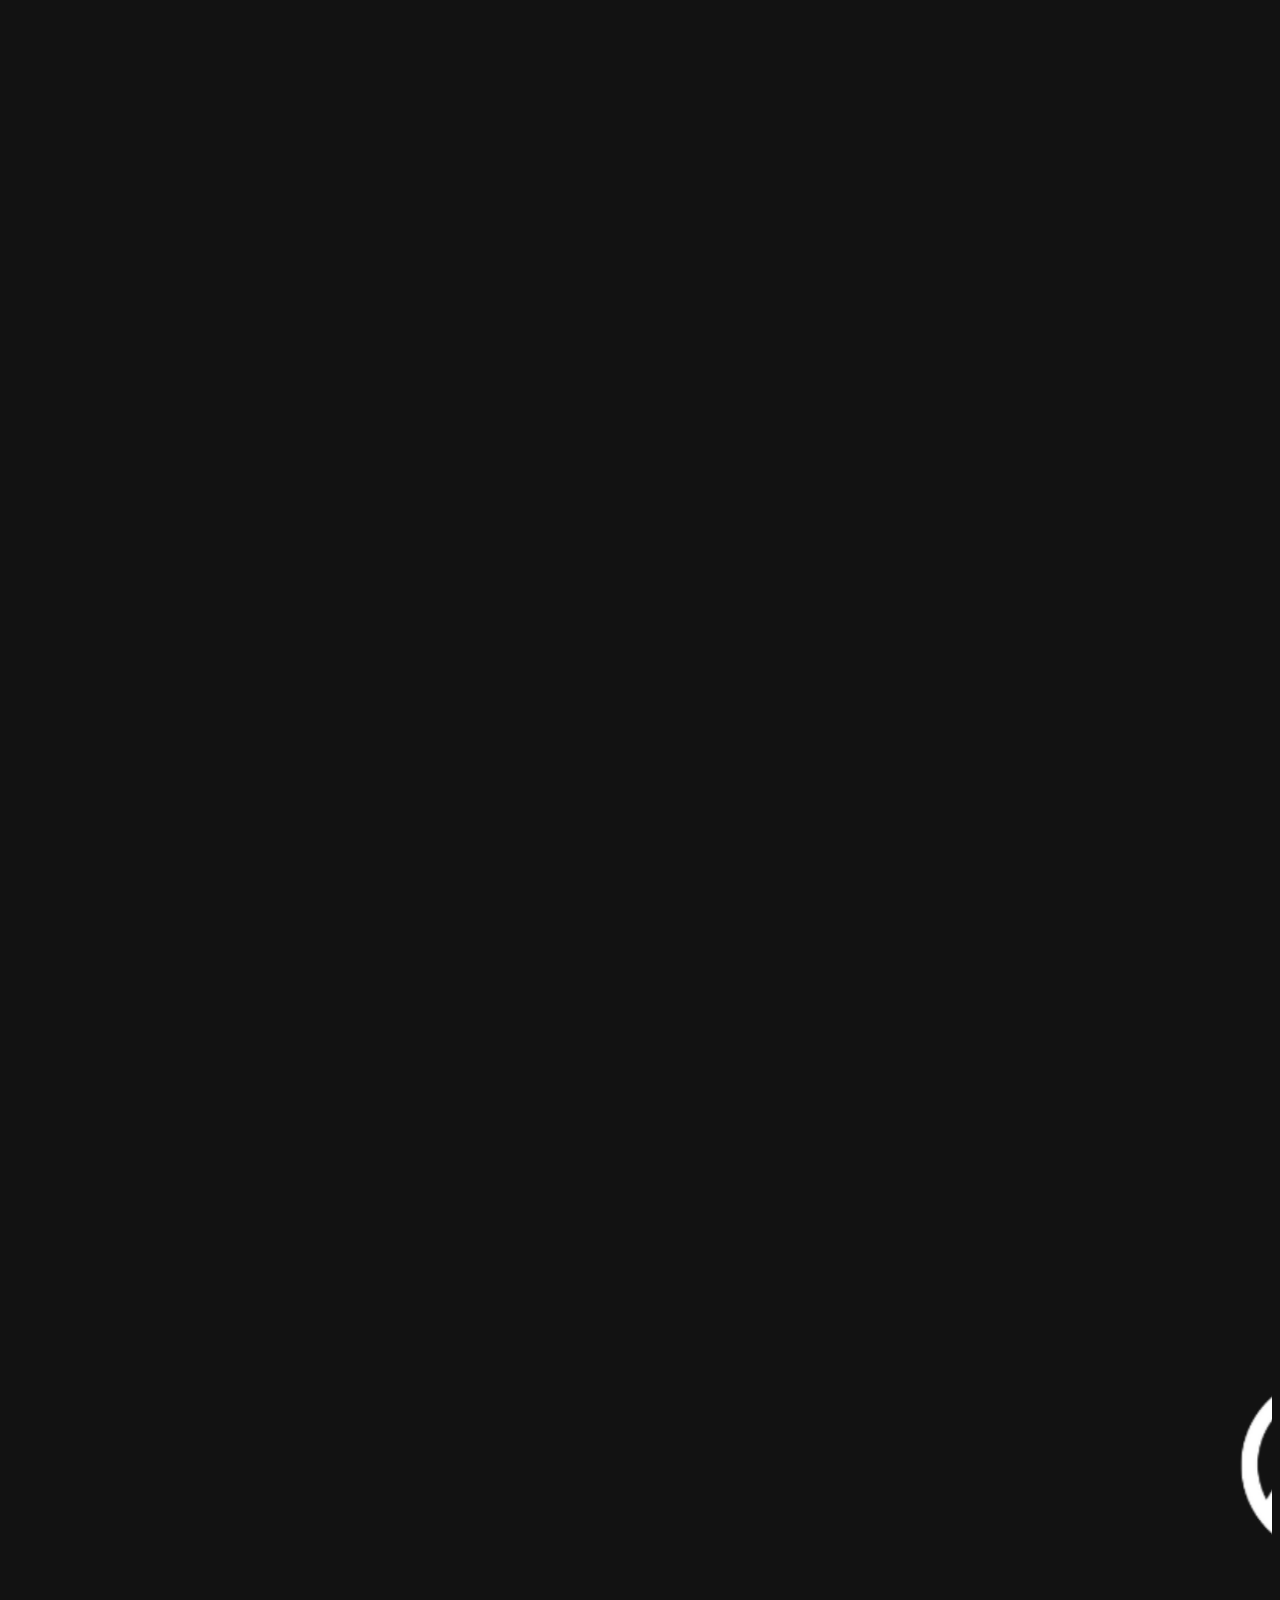
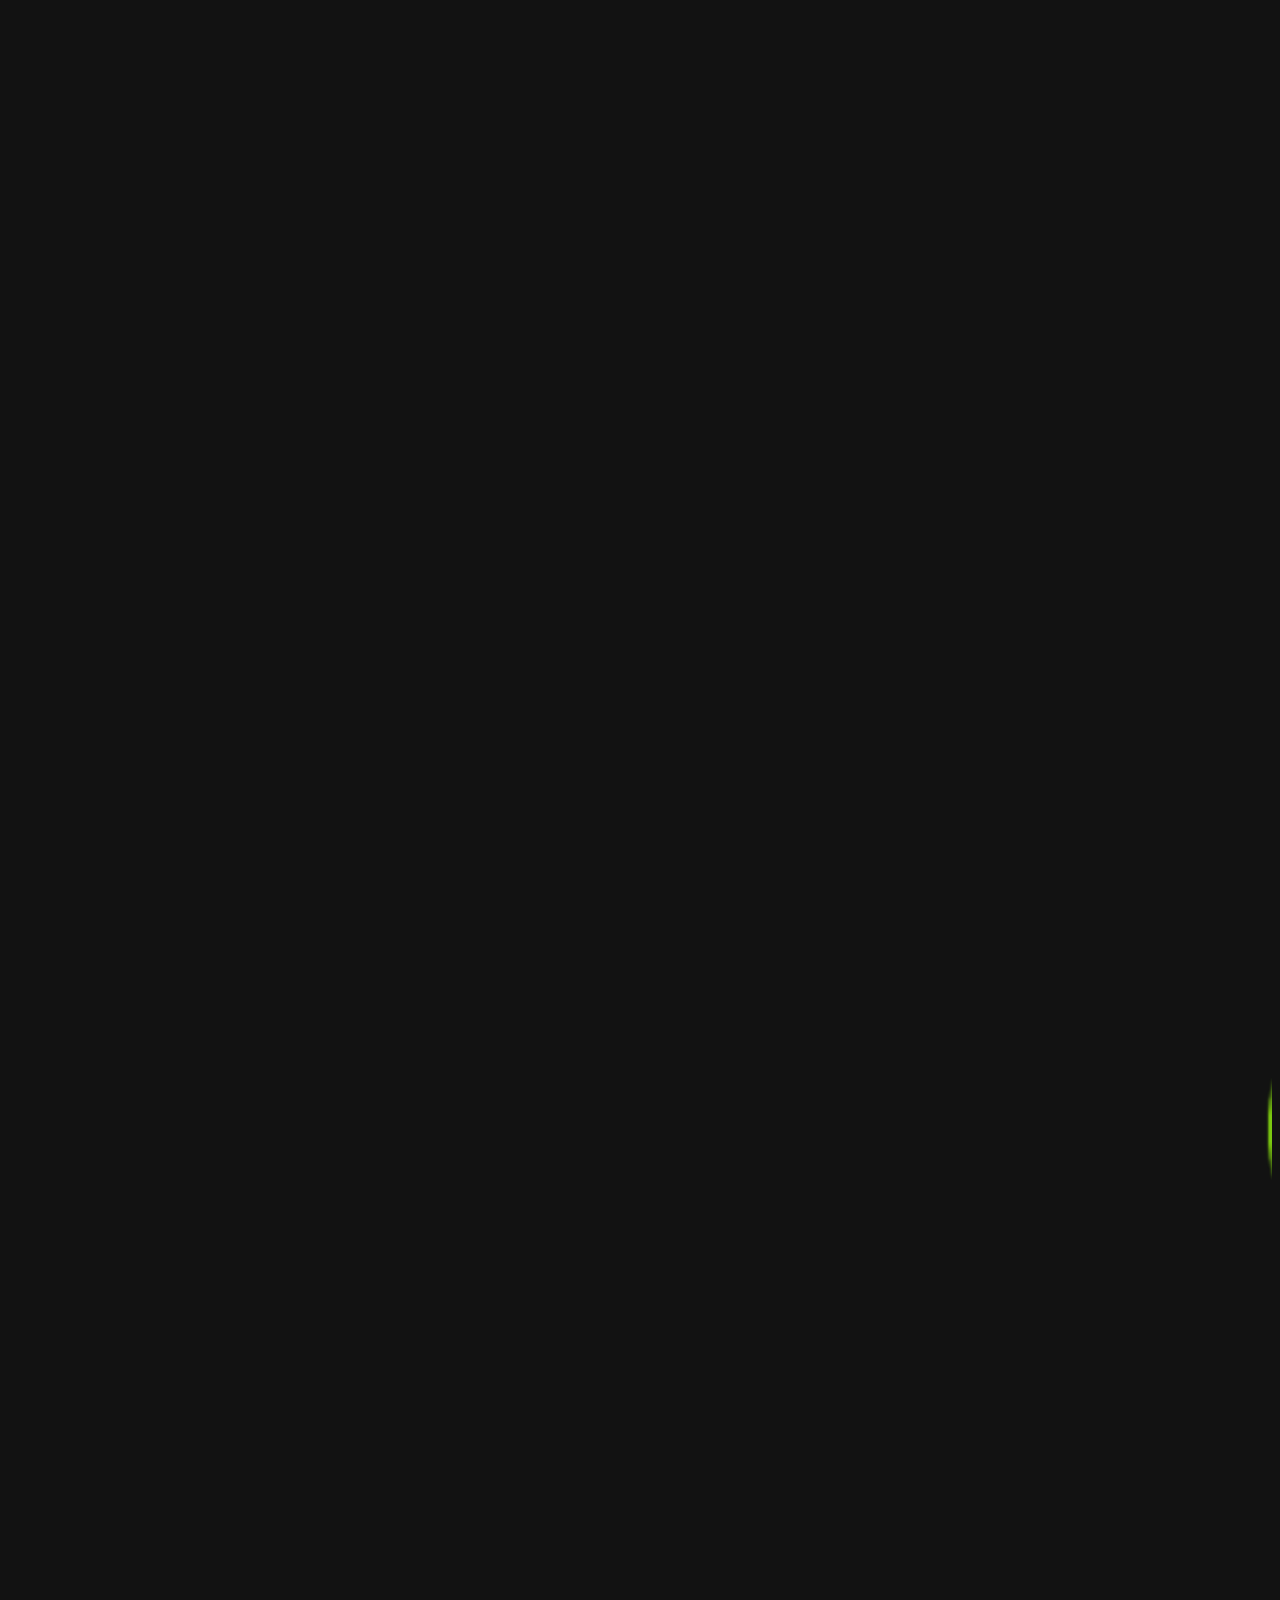
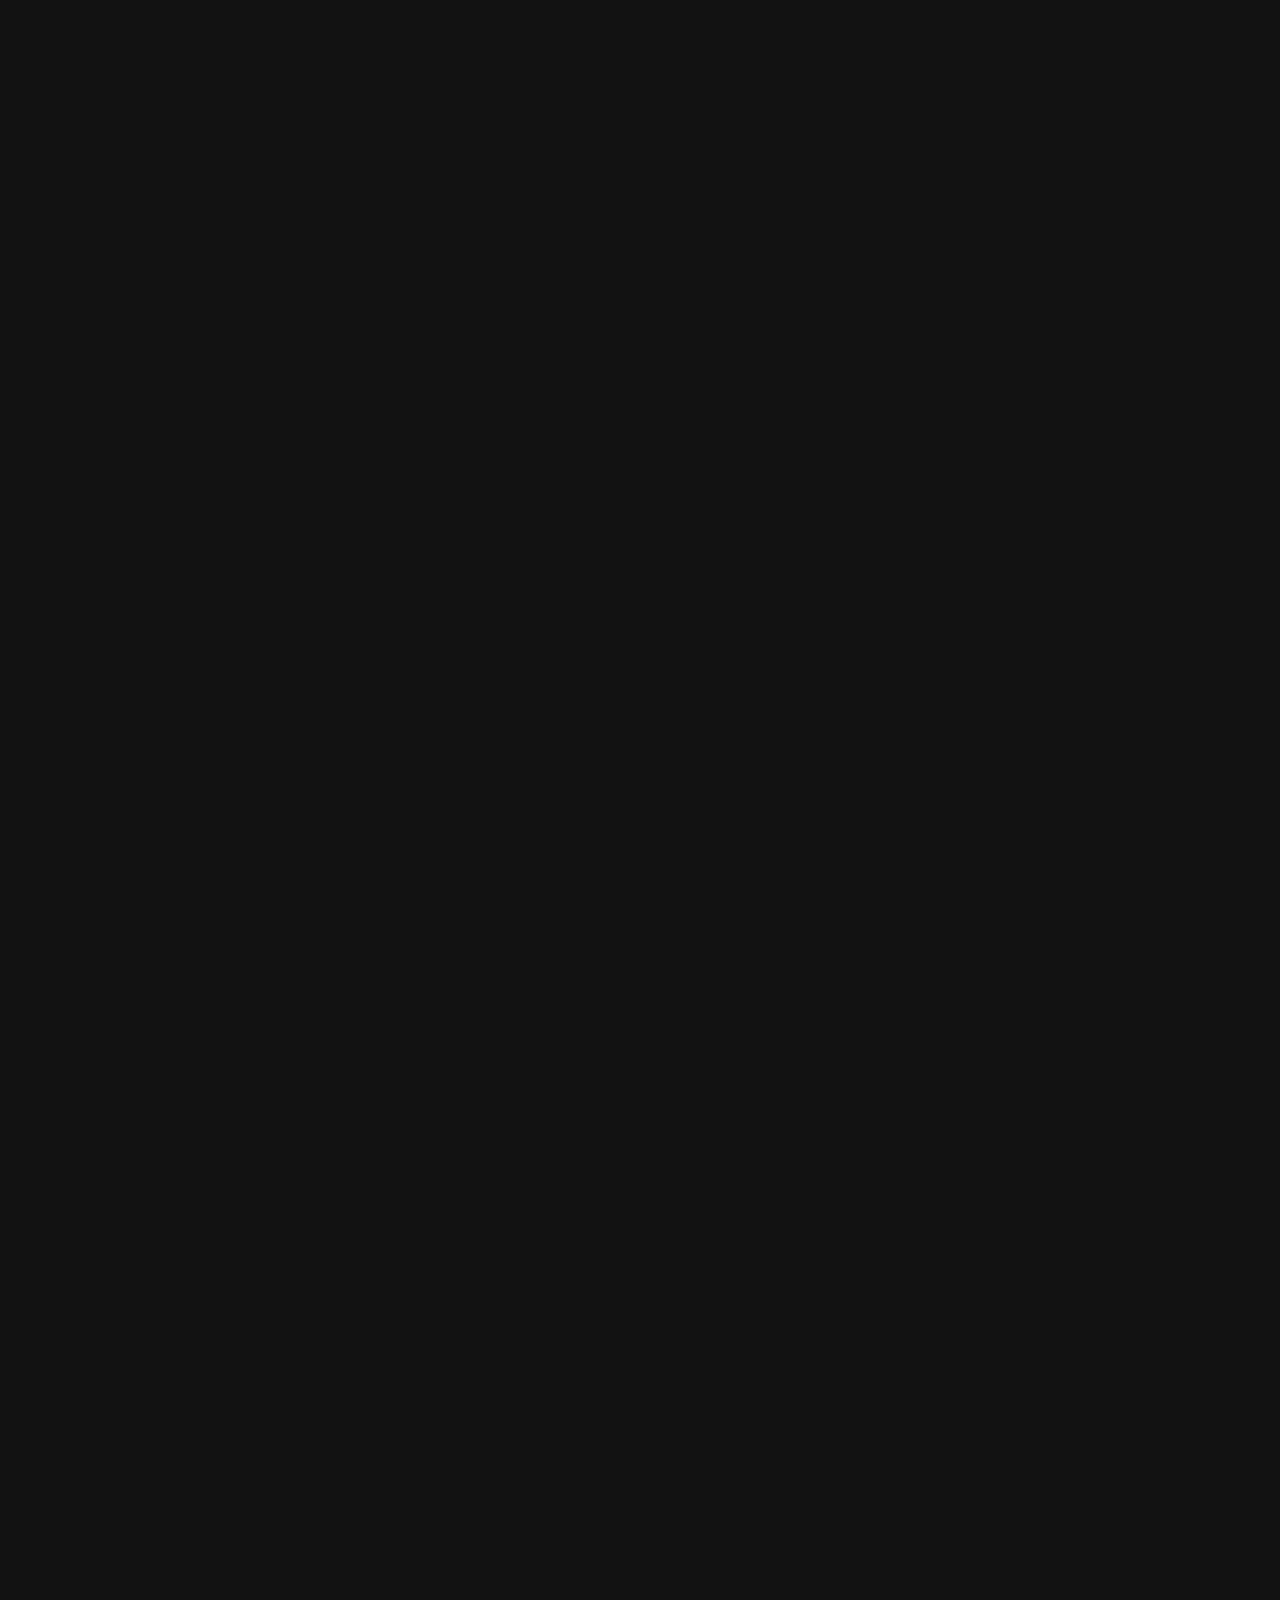
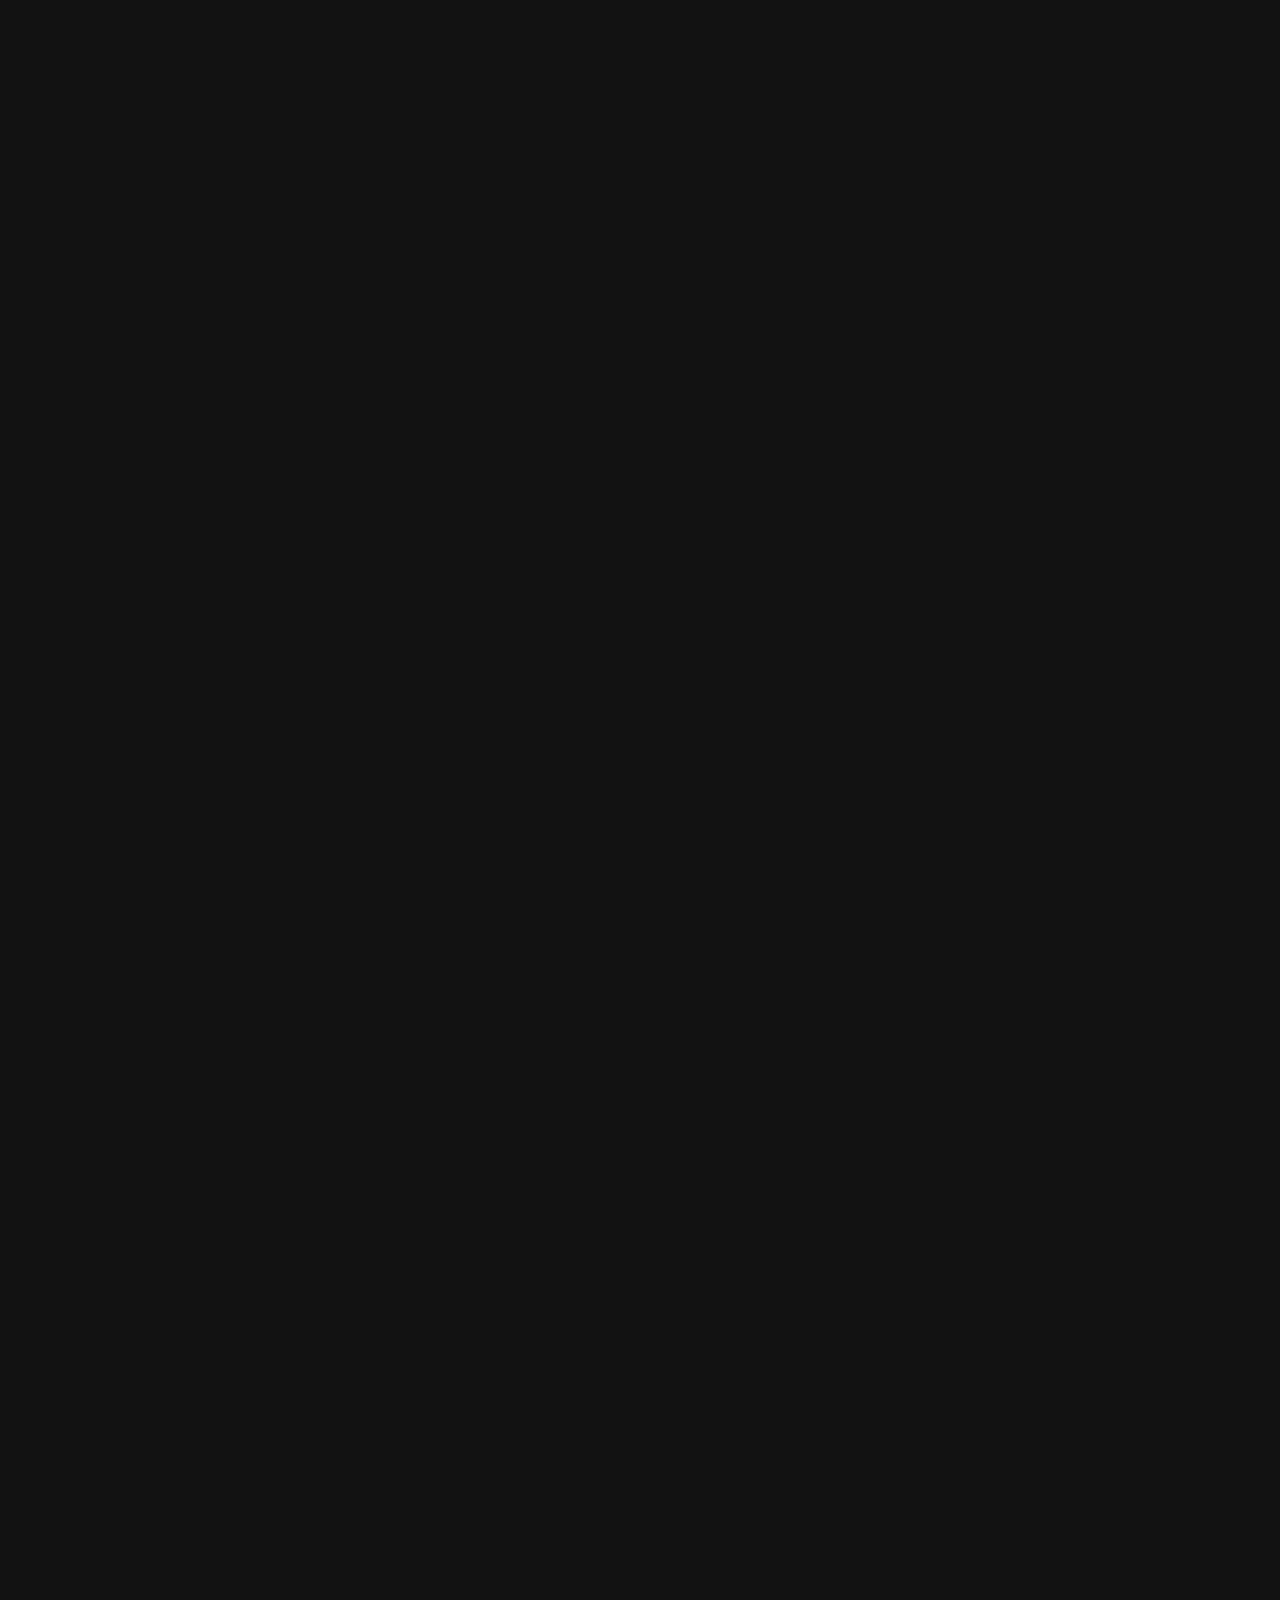
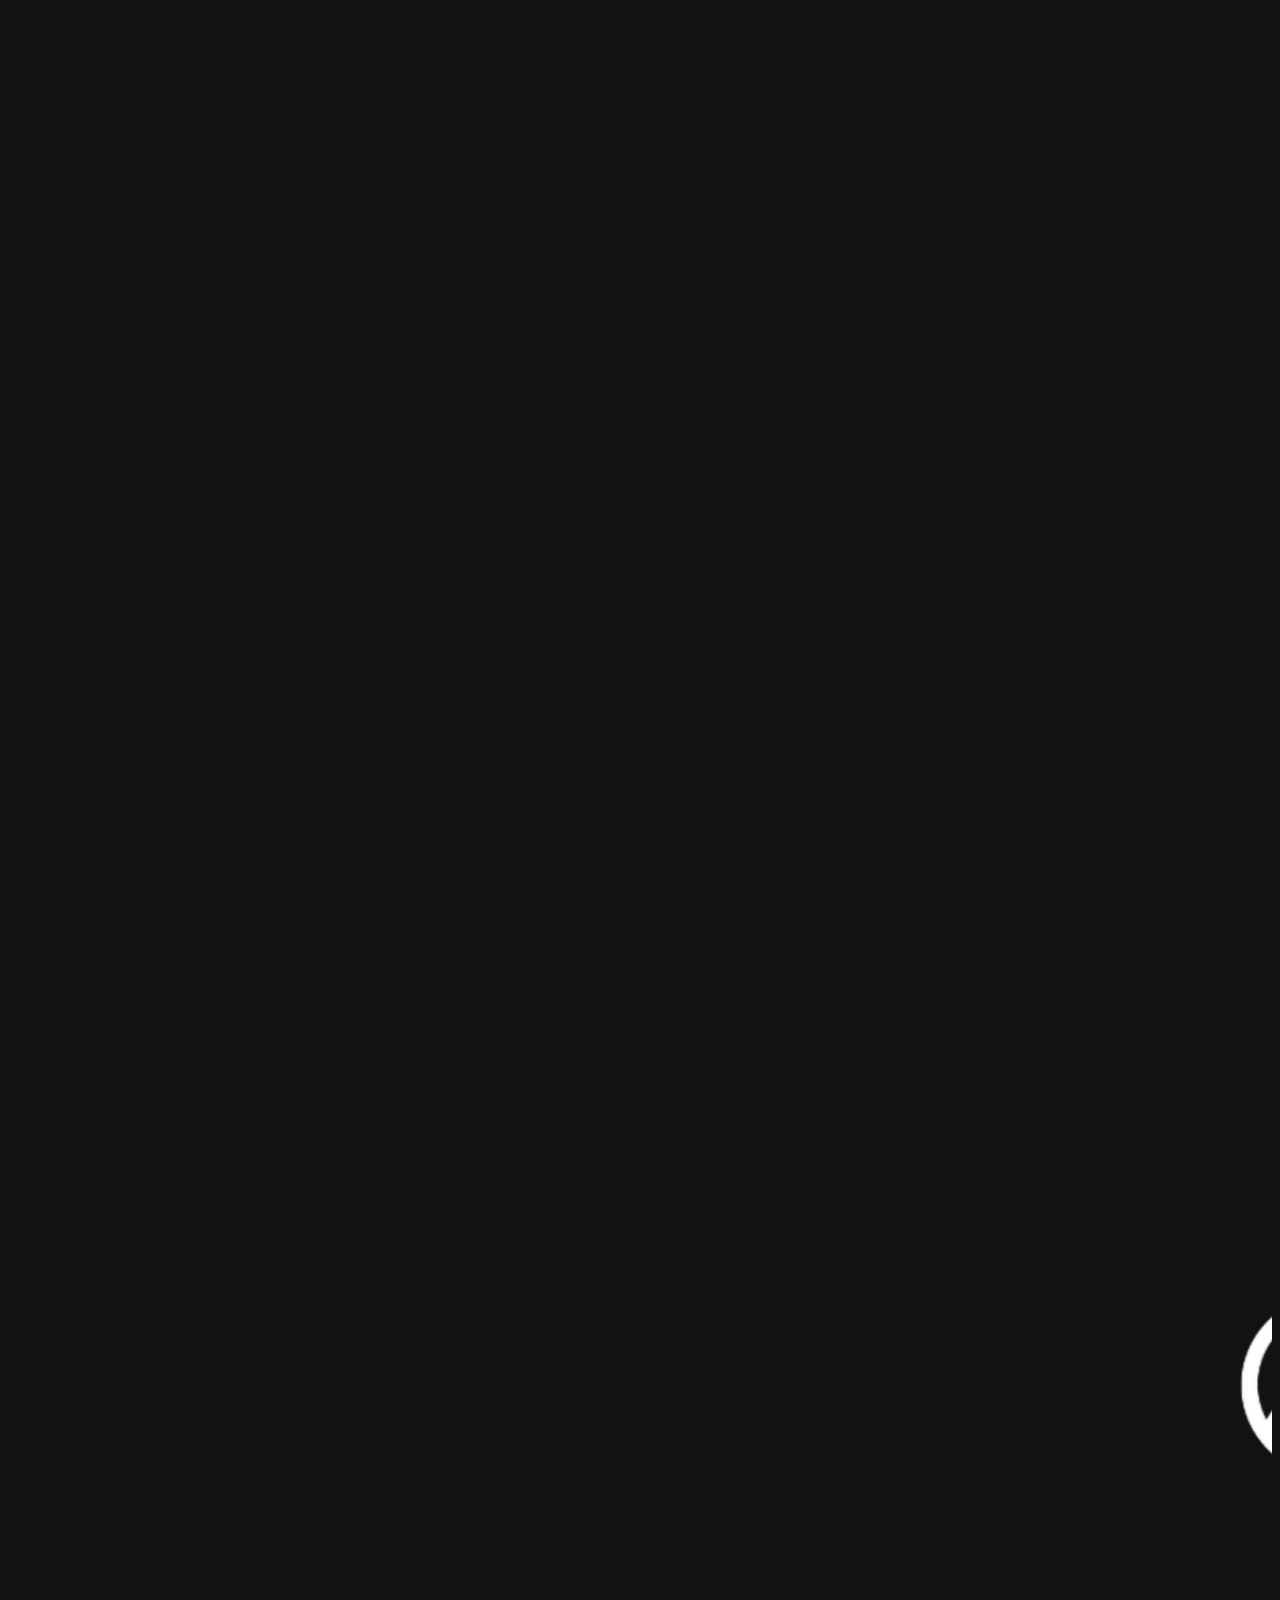
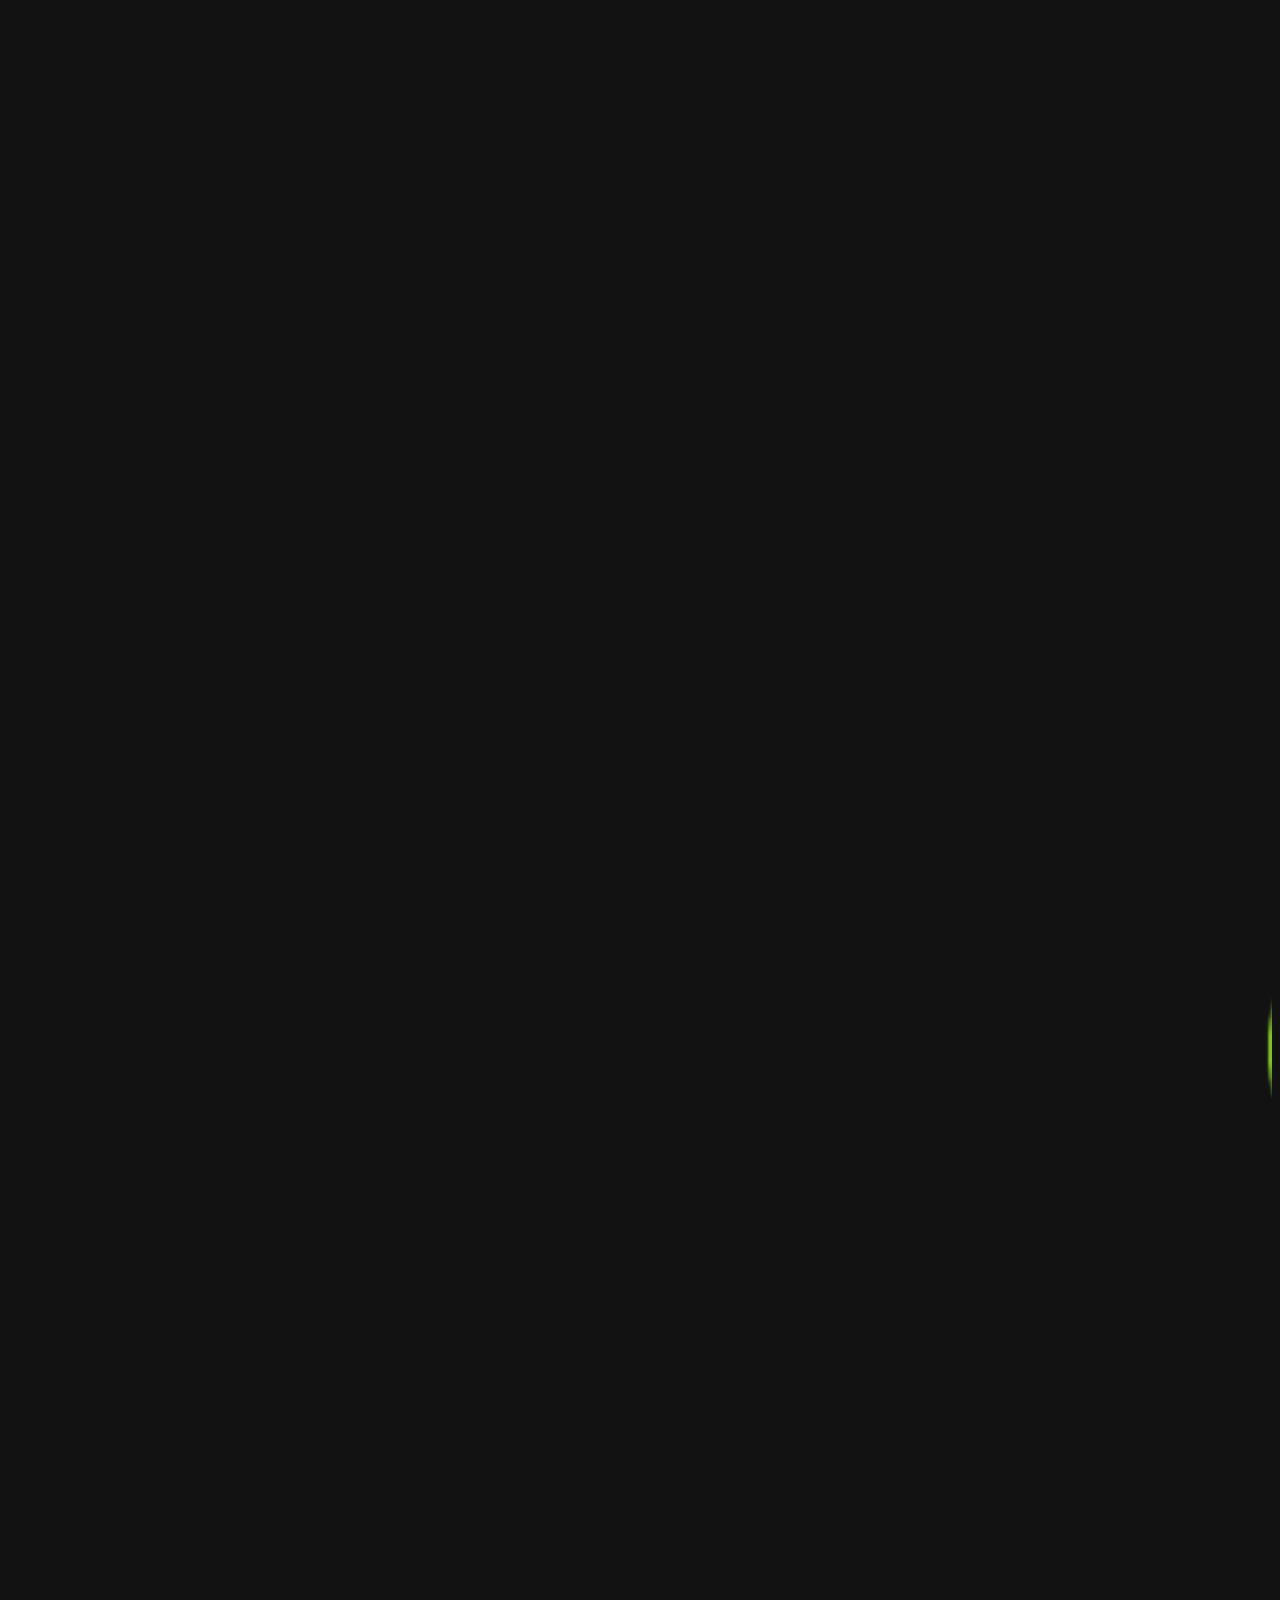
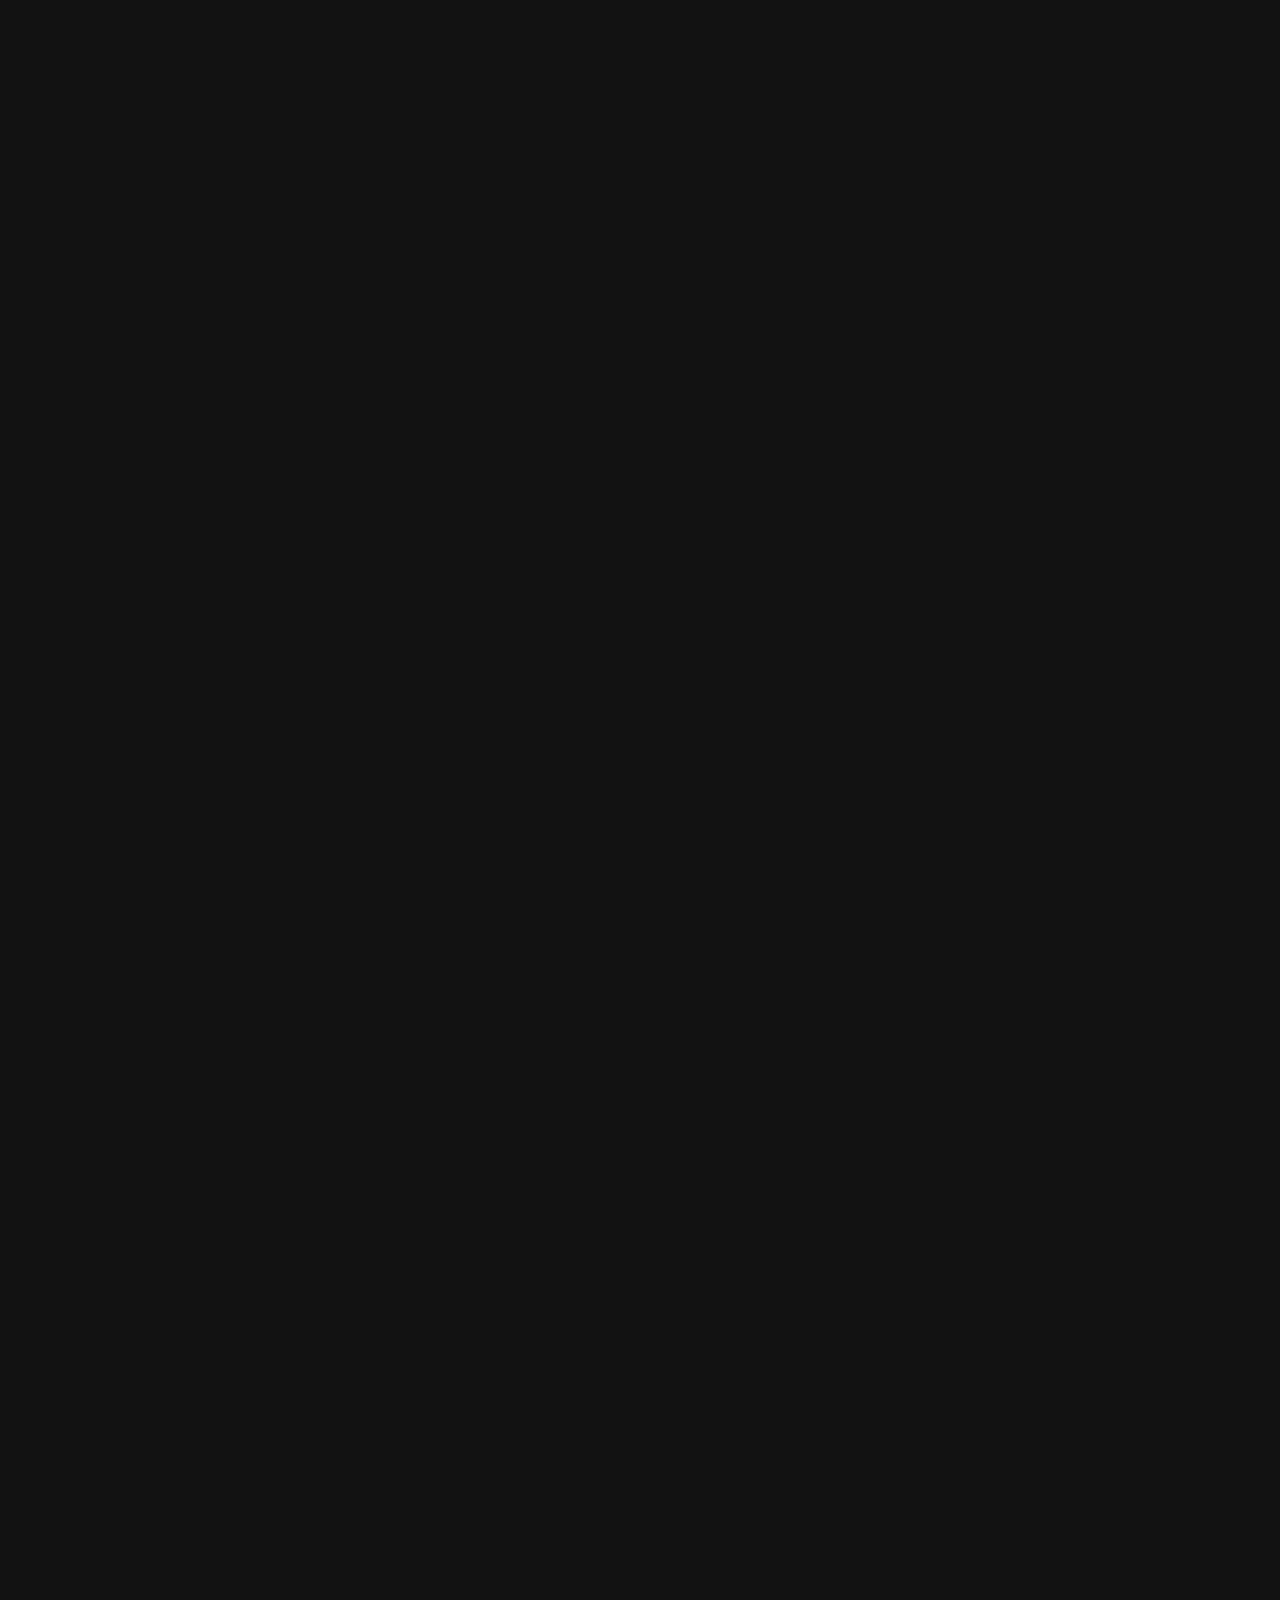
<file: index-2.html>
<html lang="en">


<!-- Mirrored from rise-up.xyz/index.html by HTTrack Website Copier/3.x [XR&CO'2014], Sat, 30 Mar 2024 15:57:22 GMT -->
<head>
  <meta charset="UTF-8">
  <meta name="viewport" content="width=device-width, initial-scale=1.0">
  <title>Rise Up</title>
  <link rel="apple-touch-icon" sizes="180x180" href="apple-touch-icon.png">
  <link rel="icon" type="image/png" sizes="32x32" href="favicon-32x32.png">
  <link rel="icon" type="image/png" sizes="16x16" href="favicon-16x16.png">
  <link rel="manifest" href="site.webmanifest">
  <link rel="stylesheet" href="https://cdnjs.cloudflare.com/ajax/libs/font-awesome/6.5.1/css/all.min.css"
    integrity="sha512-DTOQO9RWCH3ppGqcWaEA1BIZOC6xxalwEsw9c2QQeAIftl+Vegovlnee1c9QX4TctnWMn13TZye+giMm8e2LwA=="
    crossorigin="anonymous" referrerpolicy="no-referrer" />
  <link rel="stylesheet" href="https://cdn.jsdelivr.net/npm/bootstrap@4.6.2/dist/css/bootstrap.min.css"
    integrity="sha384-xOolHFLEh07PJGoPkLv1IbcEPTNtaed2xpHsD9ESMhqIYd0nLMwNLD69Npy4HI+N" crossorigin="anonymous">
  <link rel="stylesheet" href="style.css">
</head>

<body>

  <!-- Header -->
  <header class="position-sticky w-100">
    <div class="container">
      <nav class="navbar pl-0 navbar-expand-lg">
        <a class="navbar-brand" href="index-2.html"><img src="images/logo.png" alt=""></a>
        <button class="navbar-toggler" type="button" data-toggle="collapse" data-target="#navbarNav"
          aria-controls="navbarNav" aria-expanded="false" aria-label="Toggle navigation">
          <span class="navbar-toggler-icon">
            <div class="fa fa-bars text-primary"></div>
          </span>
        </button>
        <div class="collapse navbar-collapse" id="navbarNav">
          <ul class="navbar-nav ml-auto">
            <li class="nav-item mr-3">
              <a class="nav-link" href="#">Home</a>
            </li>
            <li class="nav-item mr-3">
              <a class="nav-link" href="#about">About</a>
            </li>
            <li class="nav-item mr-3">
              <a href="#roadmap" class="nav-link">Roadmap</a>
            </li>
            <li class="nav-item mr-3">
              <a href="#tokenomics" class="nav-link">Tokenomics</a>
            </li>
            <li class="nav-item mr-3">
              <button class="btn btn-primary">Buy now</button>
            </li>
          </ul>
        </div>
      </nav>
    </div>
  </header>

  <!-- Hero -->
  <div id="hero">

    <!-- <br class="d-none d-md-block"> based on -->

    <div class="container d-flex align-items-center">
      <div class="row">
        <div class="col-md-6 mt-4">
          <div class="hero-text">
            <h1>First token that rewards you dividends in BTC, Solana, and Ethere﻿um for holding.</h1>
            <h1 class="text-border">Algorithm with dividends</h1>
          </div>
          <p class="mt-4">Everyone deserves a chance to thrive financially.</p>

          <a href="images/%24RISEUP.pdf" class="text-primary mt-4 d-inline-block"> Whitepaper <img src="images/arrow.png" alt=""
              class="arrow ml-2"> </a>
        </div>
        <div class="col-md-6 mt-4">
          <div class="hero-img">
            <img src="images/hero.png" alt="">
          </div>
        </div>
      </div>
    </div>
  </div>



  <!-- section one -->
  <section id="about">
    <div class="container">
      <div class="content">
        <p class="about-text"> $UP is a token that pays you dividends in BTC, Solana and Ethereum. Yes, you heard it right. By simply holding Rise Up, you are entitled to a share of the whole trading volume. Thanks to our revolutionary dividends algorithm, a 3% tax on buy volume is distributed back to investors. This mechanism is designed to ensure that every investor, big or small, gets a piece of the action. Every transaction fuels the ecosystem, enriching not just a select few, but every single member of the Rise Up community. No matter how many tokens you hold - you will receive dividends.</p>
      </div>
    </div>
  </section>

  <!-- section Two -->
  <marquee behavior="" direction="left" scrollamount="5" scrolldelay="0" loop="0">
    <div class="w-100 d-flex brands justify-content-center align-items-center">
      <div class="brand">
        <img src="images/1.png" alt="">
      </div>
      <div class="brand">
        <img src="images/2.png" alt="">
      </div>
      <div class="brand">
        <img src="images/3.png" alt="">
      </div>
      <div class="brand">
        <img src="images/4.png" alt="">
      </div>
      <div class="brand">
        <img src="images/5.png" alt="">
      </div>
      <div class="brand">
        <img src="images/1.png" alt="">
      </div>
      <div class="brand">
        <img src="images/2.png" alt="">
      </div>
      <div class="brand">
        <img src="images/3.png" alt="">
      </div>
      <div class="brand">
        <img src="images/4.png" alt="">
      </div>
      <div class="brand">
        <img src="images/5.png" alt="">
      </div>
      <div class="brand">
        <img src="images/1.png" alt="">
      </div>
      <div class="brand">
        <img src="images/2.png" alt="">
      </div>
      <div class="brand">
        <img src="images/3.png" alt="">
      </div>
      <div class="brand">
        <img src="images/4.png" alt="">
      </div>
      <div class="brand">
        <img src="images/5.png" alt="">
      </div>
    </div>
  </marquee>


  <!-- Roadmap -->
  <div id="roadmap">
    <div class="container">
      <div class="roadmap-line"></div>
      <div class="d-flex justify-content-between maps">
        <div class="map">
          <h5 class="text-primary">Stage 1</h5>
          <ul>
            <li>Community building</li>
            <li>Unique smart contract deployment </li>
            <li>KYC and Contract Audit verification </li>
            <li>Presale marketing campaign</li>
            <li>Presale on Pinksale  </li>
          </ul>
        </div>
        <div class="map">
          <h5 class="text-primary">Stage 2</h5>
          <ul>
            <li>Pancakeswap launch</li>
            <li>Listings on CMC and CG</li>
            <li>Trending on Dextools, CMC</li>
            <li>Moontok,Crypto.com trending</li>
            <li>Avedex trending</li>
            <li>Kols</li>
          </ul>
        </div>
        <div class="map">
          <h5 class="text-primary">Stage 3</h5>
          <ul>
            <li>Twitter campaign</li>
            <li>Worldwide community expansion </li>
            <li>CMC and CG trending</li>
            <li>Dexscreener & Dexview trending</li>
            <li>Campaign with influencers</li>
            <li>Partnership with popular meme projects</li>
            <li>YouTube marketing campaign</li>
            <li>CEX listings</li>
          </ul>
        </div>
        <div class="map">
          <h5 class="text-primary">Stage 4</h5>
          <ul>
            <li>Press release</li>
            <li>T1 CEX listings</li>
            <li>More partnerships</li>
            <li>DAO and governance development</li>
          </ul>
        </div>
      </div>
    </div>
  </div>



  <!-- Section Three -->
  <section id="tokenomics">
    <div class="container">
      <h1 class="text-center">Tokenomics</h1>
      <div class="col-md-6 mx-auto">
        <p><span class="font-weight-bold">Project name: RiseUP</span></p>
        <p><span class="font-weight-bold">Token symbol: $UP </span></p>
        <p><span class="font-weight-bold">Total supply: 100M</span></p>
        <p><span class="font-weight-bold">Tax: 3% Buy, 3% Sell</span></p>
        <p><span class="font-weight-bold">Dividends: 1% in BTC; 1% in ETH; 1% in SOL</span></p>
        <p><span class="font-weight-bold address">CA: 0xb15 1d6d07 F2410 5B2C8A DF191 b41c6 9E3b7 96B70</span></p>
      </div>

      <div class="token-img mx-auto mt-5">
        <img src="images/tokneomicsup.png" alt="">
      </div>

    </div>
  </section>

  
  <!-- <section id="tokenomics">
    <div class="container">
        <h1 class="text-center">TOKENOMICS</h1>
        <div class="token-content text-center">
            <div class="mb-5 text">
                <p><b class="font-weight-bold">Project Name:</b> RiseUP</p>
                <p><b class="font-weight-bold">Token symbol:</b> $UP</p>
                <p><b class="font-weight-bold">Total Supply:</b> 100M</p>
                <p><b class="font-weight-bold">Tax:</b> 3% Buy, 3% Sell</p>
                <p><b class="font-weight-bold">Dividends:</b> 1% in BTC; 1% in ETH; 1% in SOL%</p>
            </div>

            <div class="mb-3 text nb-5">
                <div class="d-flex flex-wrap  justify-content-center text-left">
                    <div class="mr-5">
                        <p class="font-weight-bold">Tax:</b> 3% Buy, 3% Sell</p>
                        <p><b class="font-weight-bold">Tax:</b> 3%</p>
                    </div>
                    <div>
                        <p><b class="font-weight-bold">Transfer:</b> 3%</p>
                    </div>
                </div>
                <p><b class="font-weight-bold">Dividends:</b> 1% in BTC; 1% in ETH; 1% in SOL%</p>
                <p><b class="font-weight-bold">Burn:</b> 1%</p>
            </div>

            <p class="font-weight-bold text-center text mb-5">Token Allocation</p>

        </div>
        <div class="token-img d-flex justify-content-center align-items-center">
            <img class="w-100" src="images/chart.png" alt="">
        </div>
    </div>
</section> -->


  <!-- FAQ -->
  <div id="faq">
    <div class="container">
      <h2 class="text-center mb-4">Frequently asked Questions</h2>


      <div class="accordion" id="accordionExample">
        <div class="card">
          <div class="card-header" id="headingOne">
            <h2 class="mb-0">
              <button class="btn btn-link btn-block text-left" type="button" data-toggle="collapse"
                data-target="#collapseOne" aria-expanded="true" aria-controls="collapseOne">
                What makes RiseUp special among the other cryptocurrencies?
              </button>
            </h2>
          </div>

          <div id="collapseOne" class="collapse show" aria-labelledby="headingOne" data-parent="#accordionExample">
            <div class="card-body">
              $UP is the first token in the world that rewards you dividends in BTC, Solana, and Ethere﻿um for holding.
            </div>
          </div>
        </div>
        <div class="card">
          <div class="card-header" id="headingTwo">
            <h2 class="mb-0">
              <button class="btn btn-link btn-block text-left collapsed" type="button" data-toggle="collapse"
                data-target="#collapseTwo" aria-expanded="false" aria-controls="collapseTwo">
                How the Dividends Algorithm works?
              </button>
            </h2>
          </div>
          <div id="collapseTwo" class="collapse" aria-labelledby="headingTwo" data-parent="#accordionExample">
            <div class="card-body">
              This mechanism is designed to ensure that every investor, big or small, gets a piece of the action. A 3% tax on buys volume is distributed back to investors. $UP gives you dividends from 3% tax on Buys in BTC (1%), Solana (1%), and Ethereum (1%). That means all buy tax going back to holders, motivating them to share this project with everyone and hold.
            </div>
          </div>
        </div>
        <div class="card">
          <div class="card-header" id="headingThree">
            <h2 class="mb-0">
              <button class="btn btn-link btn-block text-left collapsed" type="button" data-toggle="collapse"
                data-target="#collapseThree" aria-expanded="false" aria-controls="collapseThree">
                What the dividends depends on?
              </button>
            </h2>
          </div>
          <div id="collapseThree" class="collapse" aria-labelledby="headingThree" data-parent="#accordionExample">
            <div class="card-body">
              The amount of dividends depends on trading volume and specially on the buy pressure, as tax from sells going to marketing.
            </div>
          </div>
        </div>
        <div class="card">
          <div class="card-header" id="headingFour">
            <h2 class="mb-0">
              <button class="btn btn-link btn-block text-left collapsed" type="button" data-toggle="collapse"
                data-target="#collapseFour" aria-expanded="false" aria-controls="collapseFour">
                Is $UP longterm investment?
              </button>
            </h2>
          </div>
          <div id="collapseFour" class="collapse" aria-labelledby="headingFour" data-parent="#accordionExample">
            <div class="card-body">
              100% yes , with this unique selling proposition and eternity of dividends $UP is here to expand crypto space.
            </div>
          </div>
        </div>
      </div>
    </div>
  </div>



  <!-- Footer -->
  <footer>
    <div class="container mt-5">
      <nav class="navbar justify-content-between align-items-center d-block d-sm-flex">
        <a class="navbar-brand" href="#"><img src="images/logo.png" alt=""></a>

        <ul class="d-sm-flex">
          <li class="nav-item mr-3">
            <a class="nav-link pl-0 pl-md-3 mb-3 mb-sm-0" href="#">Home</a>
          </li>
          <li class="nav-item mr-3">
            <a class="nav-link pl-0 pl-md-3 mb-3 mb-sm-0" href="#">About</a>
          </li>
          <li class="nav-item mr-3">
            <a href="#" class="nav-link pl-0 pl-md-3 mb-3 mb-sm-0">Roadmap</a>
          </li>
          <li class="nav-item mr-3">
            <a href="#" class="nav-link pl-0 pl-md-3 mb-3 mb-sm-0">Tokenomics</a>
          </li>
        </ul>

        <div class="d-flex align-items-center mt-4 mt-md-0">
          <a href="https://youtube.com/@RiseUP_BSC?si=By4lc4-f3yS7qK_j" class="nav-link pl-0"><i class="fa-brands fa-youtube"></i></a>
          <a href="https://t.me/Riseup_bsc" class="nav-link pl-0"><i class="fa-brands fa-telegram"></i></a>
          <a href="https://twitter.com/Rise_UP_BSC" class="nav-link pl-0"><i class="fa-brands fa-twitter"></i></a>
        </div>
      </nav>

      <!-- more -->
      <div class="more px-3 py-2 mt-4">
        <div class="d-flex align-items-center flex-wrap justify-content-between">
          <small>Copyright © 2021 RiseUp. All rights reserved.</small>
          <ul class="d-flex flex-wrap">
            <li class="nav-item mr-2">
              <small>
                <a href="#" class="nav-link py-1 pl-0">Privacy Policy</a>
              </small>
            </li>
            <li class="nav-item mr-2 border-left">
              <small>
                <a href="#" class="nav-link py-1">Privacy</a>
              </small>
            </li>
            <li class="nav-item mr-2 border-left">
              <small>
                <a href="#" class="nav-link py-1">Terms And Conditions</a>
              </small>
            </li>
          </ul>

        </div>
      </div>
    </div>
  </footer>



  <script src="app.js"></script>
  <script src="https://cdn.jsdelivr.net/npm/jquery@3.5.1/dist/jquery.slim.min.js"
    integrity="sha384-DfXdz2htPH0lsSSs5nCTpuj/zy4C+OGpamoFVy38MVBnE+IbbVYUew+OrCXaRkfj"
    crossorigin="anonymous"></script>
  <script src="https://cdn.jsdelivr.net/npm/bootstrap@4.6.2/dist/js/bootstrap.bundle.min.js"
    integrity="sha384-Fy6S3B9q64WdZWQUiU+q4/2Lc9npb8tCaSX9FK7E8HnRr0Jz8D6OP9dO5Vg3Q9ct"
    crossorigin="anonymous"></script>
</body>


<!-- Mirrored from rise-up.xyz/index.html by HTTrack Website Copier/3.x [XR&CO'2014], Sat, 30 Mar 2024 15:57:22 GMT -->
</html>
</file>
<file: style.css>
:root {
  --primary-color: #7ed957;
  --bg-color: #121212;
  --light-color: #fff;
}

html {
    scroll-behavior: smooth !important;
}


/* General */
body {
  background: var(--bg-color);
  color: var(--light-color);
}

ul {
  list-style: none;
  padding: 0;
  margin: 0;
}

h1 {
  margin-bottom: 2rem;
}

img {
  width: 100%;
}

.btn {
  transition: 0.4s;
}

.text-primary {
  color: var(--primary-color) !important;
}

.btn-primary,
.btn-primary:hover,
.btn-primary:focus,
.btn-primary:active
/* .map:hover,
.map:hover::before,
.map:hover::after*/ {
  color: var(--bg-color);
  background: var(--primary-color);
  border-color: var(--primary-color);
}

.btn-primary:hover {
  opacity: 0.8;
}

.btn-outline-primary {
  color: var(--primary-color);
  border-color: var(--primary-color);
}

.btn-outline-primary:hover {
  background-color: var(--primary-color);
  border-color: var(--primary-color);
}

th,
td {
  color: var(--light-color) !important;
  border-top: none !important;
}

.table-striped tbody tr:nth-of-type(odd) {
  background-color: #1a1e1e;
}

section,
#faq {
  margin-top: 100px;
}

/* Header */
header {
  z-index: 100;
  transition: 0.4s;
  top: 0;
}

.header-bg {
  transition: 0.4s;
  background: linear-gradient(transparent, rgba(255, 255, 255, 0.1));
  backdrop-filter: blur(7px);
  border-bottom: solid 1px var(--primary-color);
}

.navbar-brand {
  width: 40px;
}

.nav-link {
  color: var(--light-color);
  transition: 0.4s;
}

.nav-link:hover {
  color: var(--primary-color);
}

/* Hero */
#hero {
  position: relative;
  height: 100%;
  padding-top: 100px;
} 

#hero h1 {
    font-size: 3rem;
}

.text-border {
  color: var(--bg-color);
  font-size: 50px;
  -webkit-text-stroke-width: 1px;
  -webkit-text-stroke-color: var(--primary-color);
}

.arrow {
  width: 23px;
  height: 23px;
}



/* Section One */
#about {
  background: url("images/arrowBg.jpg") center center/cover no-repeat;
  min-height: 500px;
  padding-block: 100px;
  margin-top: 50px;
  position: relative;
}

#about::before {
  content: "";
  position: absolute;
  top: 0;
  left: 0;
  background-color: rgba(18, 18, 18, 0.2);
  width: 100%;
  height: 100%;
}

#about .content {
  max-width: 700px;
  font-weight: bold;
  z-index: 1;
  position: relative;
}

.about-text {
  font-size: 1.5rem;
  font-weight: 300;
  text-align: justify
  ;
}

/* Brands */
.brands {
  gap: 150px;
}

.brand {
  min-width: 250px;
}

/* Roadmap */
#roadmap {
  margin-top: 70px;
}

.roadmap-line {
  margin-bottom: 3rem;
  width: 100%;
  height: 2px;
  background-color: var(--light-color);
}

.maps {
  gap: 20px;
}

.map {
  background: #1e1e287a;
  padding: 1rem;
  border-radius: 10px;
  position: relative;
}

.map::before {
  position: absolute;
  width: 20px;
  height: 20px;
  content: "";
  top: -60px;
  left: 40px;
  border-radius: 50%;
  background-color: var(--primary-color);
}

.map ul {
  list-style: disc;
  padding-left: 1rem;
}

/* Tokenomics */
.token-img {
  max-width: 700px;
}

/* FAQ */
.card {
  background-color: transparent;
}
.card-header {
  background-color: #1a1e1e;
}

.card .btn:focus {
  box-shadow: none !important;
}

.card .btn-link {
  color: var(--light-color);
}
.card .btn-link:hover,
.card .btn-link:focus {
  color: var(--primary-color);
  text-decoration: none;
}

@media (max-width: 576px) {
    #hero h1 {
        font-size: 2.5rem;
    }
}

@media (max-width: 768px) {
  #hero {
    padding-top: 50px;
    height: auto;
  }

  .maps {
    flex-direction: column !important;
    border-left: 2px solid var(--light-color);
    padding-left: 2rem;
  }

  .map::before {
    top: 20px;
    left: -43px;
  }

  .roadmap-line {
    display: none;
  }

  .about-text {
    font-size: 1.2rem;
  }
}

@media (max-width: 992px) {
  #about {
    background-position: right;
    
  }

  #about::before {
    background-color:rgba(18, 18, 18, 0.8);
  }
}


.address {
  max-width: 100%;
}

@media (max-width: 576px) {
  .address {
    max-width: 100%;
  }
}

@media (max-width: 1200px) {
  .address {
    max-width: 50%;
  }
}
</file>
<file: modal.min.css>
.swal2-popup.swal2-toast{background:#19191a;box-shadow:0 0 1px rgba(0,0,0,.075),0 1px 2px rgba(0,0,0,.075),1px 2px 4px rgba(0,0,0,.075),1px 3px 8px rgba(0,0,0,.075),2px 4px 16px rgba(0,0,0,.075);box-sizing:border-box;grid-column:1/4!important;grid-row:1/4!important;grid-template-columns:-webkit-min-content auto -webkit-min-content;grid-template-columns:min-content auto min-content;overflow-y:hidden;padding:1em;pointer-events:all}.swal2-popup.swal2-toast>*{grid-column:2}.swal2-popup.swal2-toast .swal2-title{font-size:1em;margin:.5em 1em;padding:0;text-align:left;text-align:initial}.swal2-popup.swal2-toast .swal2-loading{justify-content:center}.swal2-popup.swal2-toast .swal2-input{font-size:1em;height:2em;margin:.5em}.swal2-popup.swal2-toast .swal2-validation-message{font-size:1em}.swal2-popup.swal2-toast .swal2-footer{font-size:.8em;margin:.5em 0 0;padding:.5em 0 0}.swal2-popup.swal2-toast .swal2-close{align-self:center;font-size:2em;grid-column:3/3;grid-row:1/99;height:.8em;margin:0;width:.8em}.swal2-popup.swal2-toast .swal2-html-container{font-size:1em;margin:.5em 1em;overflow:visible;overflow:initial;padding:0;text-align:left;text-align:initial}.swal2-popup.swal2-toast .swal2-html-container:empty{padding:0}.swal2-popup.swal2-toast .swal2-loader{align-self:center;grid-column:1;grid-row:1/99;height:2em;margin:.25em;width:2em}.swal2-popup.swal2-toast .swal2-icon{align-self:center;grid-column:1;grid-row:1/99;height:2em;margin:0 .5em 0 0;min-width:2em;width:2em}.swal2-popup.swal2-toast .swal2-icon .swal2-icon-content{align-items:center;display:flex;font-size:1.8em;font-weight:700}.swal2-popup.swal2-toast .swal2-icon.swal2-success .swal2-success-ring{height:2em;width:2em}.swal2-popup.swal2-toast .swal2-icon.swal2-error [class^=swal2-x-mark-line]{top:.875em;width:1.375em}.swal2-popup.swal2-toast .swal2-icon.swal2-error [class^=swal2-x-mark-line][class$=left]{left:.3125em}.swal2-popup.swal2-toast .swal2-icon.swal2-error [class^=swal2-x-mark-line][class$=right]{right:.3125em}.swal2-popup.swal2-toast .swal2-actions{height:auto;justify-content:flex-start;margin:.5em 0 0;padding:0 .5em}.swal2-popup.swal2-toast .swal2-styled{font-size:1em;margin:.25em .5em;padding:.4em .6em}.swal2-popup.swal2-toast .swal2-success{border-color:#a5dc86}.swal2-popup.swal2-toast .swal2-success [class^=swal2-success-circular-line]{border-radius:50%;height:3em;position:absolute;width:1.6em}.swal2-popup.swal2-toast .swal2-success [class^=swal2-success-circular-line][class$=left]{border-radius:4em 0 0 4em;left:-.5em;top:-.8em;transform:rotate(-45deg);transform-origin:2em 2em}.swal2-popup.swal2-toast .swal2-success [class^=swal2-success-circular-line][class$=right]{border-radius:0 4em 4em 0;left:.9375em;top:-.25em;transform-origin:0 1.5em}.swal2-popup.swal2-toast .swal2-success .swal2-success-ring{height:2em;width:2em}.swal2-popup.swal2-toast .swal2-success .swal2-success-fix{height:2.6875em;left:.4375em;top:0;width:.4375em}.swal2-popup.swal2-toast .swal2-success [class^=swal2-success-line]{height:.3125em}.swal2-popup.swal2-toast .swal2-success [class^=swal2-success-line][class$=tip]{left:.1875em;top:1.125em;width:.75em}.swal2-popup.swal2-toast .swal2-success [class^=swal2-success-line][class$=long]{right:.1875em;top:.9375em;width:1.375em}.swal2-popup.swal2-toast .swal2-success.swal2-icon-show .swal2-success-line-tip{animation:swal2-toast-animate-success-line-tip .75s}.swal2-popup.swal2-toast .swal2-success.swal2-icon-show .swal2-success-line-long{animation:swal2-toast-animate-success-line-long .75s}.swal2-popup.swal2-toast.swal2-show{animation:swal2-toast-show .5s}.swal2-popup.swal2-toast.swal2-hide{animation:swal2-toast-hide .1s forwards}div:where(.swal2-container){-webkit-overflow-scrolling:touch;box-sizing:border-box;display:grid;grid-template-areas:"top-start     top            top-end" "center-start  center         center-end" "bottom-start  bottom-center  bottom-end";grid-template-rows:minmax(-webkit-min-content,auto) minmax(-webkit-min-content,auto) minmax(-webkit-min-content,auto);grid-template-rows:minmax(min-content,auto) minmax(min-content,auto) minmax(min-content,auto);height:100%;inset:0;overflow-x:hidden;padding:.625em;position:fixed;transition:background-color .1s;z-index:1060}div:where(.swal2-container).swal2-backdrop-show,div:where(.swal2-container).swal2-noanimation{background:#19191abf}div:where(.swal2-container).swal2-backdrop-hide{background:#0000!important}div:where(.swal2-container).swal2-bottom-start,div:where(.swal2-container).swal2-center-start,div:where(.swal2-container).swal2-top-start{grid-template-columns:minmax(0,1fr) auto auto}div:where(.swal2-container).swal2-bottom,div:where(.swal2-container).swal2-center,div:where(.swal2-container).swal2-top{grid-template-columns:auto minmax(0,1fr) auto}div:where(.swal2-container).swal2-bottom-end,div:where(.swal2-container).swal2-center-end,div:where(.swal2-container).swal2-top-end{grid-template-columns:auto auto minmax(0,1fr)}div:where(.swal2-container).swal2-top-start>.swal2-popup{align-self:start}div:where(.swal2-container).swal2-top>.swal2-popup{grid-column:2;place-self:start center}div:where(.swal2-container).swal2-top-end>.swal2-popup,div:where(.swal2-container).swal2-top-right>.swal2-popup{grid-column:3;place-self:start end}div:where(.swal2-container).swal2-center-left>.swal2-popup,div:where(.swal2-container).swal2-center-start>.swal2-popup{align-self:center;grid-row:2}div:where(.swal2-container).swal2-center>.swal2-popup{grid-column:2;grid-row:2;place-self:center center}div:where(.swal2-container).swal2-center-end>.swal2-popup,div:where(.swal2-container).swal2-center-right>.swal2-popup{grid-column:3;grid-row:2;place-self:center end}div:where(.swal2-container).swal2-bottom-left>.swal2-popup,div:where(.swal2-container).swal2-bottom-start>.swal2-popup{align-self:end;grid-column:1;grid-row:3}div:where(.swal2-container).swal2-bottom>.swal2-popup{grid-column:2;grid-row:3;place-self:end center}div:where(.swal2-container).swal2-bottom-end>.swal2-popup,div:where(.swal2-container).swal2-bottom-right>.swal2-popup{grid-column:3;grid-row:3;place-self:end end}div:where(.swal2-container).swal2-grow-fullscreen>.swal2-popup,div:where(.swal2-container).swal2-grow-row>.swal2-popup{grid-column:1/4;width:100%}div:where(.swal2-container).swal2-grow-column>.swal2-popup,div:where(.swal2-container).swal2-grow-fullscreen>.swal2-popup{align-self:stretch;grid-row:1/4}div:where(.swal2-container).swal2-no-transition{transition:none!important}div:where(.swal2-container) div:where(.swal2-popup){background:#19191a;border:none;border-radius:5px;box-sizing:border-box;color:#545454;display:none;font-family:inherit;font-size:1rem;grid-template-columns:minmax(0,100%);max-width:100%;padding:0 0 1.25em;position:relative;width:32em}div:where(.swal2-container) div:where(.swal2-popup):focus{outline:none}div:where(.swal2-container) div:where(.swal2-popup).swal2-loading{overflow-y:hidden}div:where(.swal2-container) h2:where(.swal2-title){word-wrap:break-word;color:#e1e1e1;font-size:1.875em;font-weight:600;margin:0;max-width:100%;padding:.8em 1em 0;position:relative;text-align:center;text-transform:none}div:where(.swal2-container) div:where(.swal2-actions){align-items:center;box-sizing:border-box;display:flex;flex-wrap:wrap;justify-content:center;margin:1.25em auto 0;padding:0;width:auto;z-index:1}div:where(.swal2-container) div:where(.swal2-actions):not(.swal2-loading) .swal2-styled[disabled]{opacity:.4}div:where(.swal2-container) div:where(.swal2-actions):not(.swal2-loading) .swal2-styled:hover{background-image:linear-gradient(#0000001a,#0000001a)}div:where(.swal2-container) div:where(.swal2-actions):not(.swal2-loading) .swal2-styled:active{background-image:linear-gradient(#0003,#0003)}div:where(.swal2-container) div:where(.swal2-loader){align-items:center;animation:swal2-rotate-loading 1.5s linear 0s infinite normal;border-color:#2778c4 #0000;border-radius:100%;border-style:solid;border-width:.25em;display:none;height:2.2em;justify-content:center;margin:0 1.875em;width:2.2em}div:where(.swal2-container) button:where(.swal2-styled){box-shadow:0 0 0 3px #0000;font-weight:500;margin:.3125em;padding:.625em 1.1em;transition:box-shadow .1s}div:where(.swal2-container) button:where(.swal2-styled):not([disabled]){cursor:pointer}div:where(.swal2-container) button:where(.swal2-styled).swal2-confirm{background:#0000 none repeat 0 0/auto auto padding-box border-box scroll;background:initial;background-color:#7066e0;border:0;border-radius:.25em;color:#fff;font-size:1em}div:where(.swal2-container) button:where(.swal2-styled).swal2-confirm:focus{box-shadow:0 0 0 3px #7066e080}div:where(.swal2-container) button:where(.swal2-styled).swal2-deny{background:#0000 none repeat 0 0/auto auto padding-box border-box scroll;background:initial;background-color:#dc3741;border:0;border-radius:.25em;color:#fff;font-size:1em}div:where(.swal2-container) button:where(.swal2-styled).swal2-deny:focus{box-shadow:0 0 0 3px #dc374180}div:where(.swal2-container) button:where(.swal2-styled).swal2-cancel{background:#0000 none repeat 0 0/auto auto padding-box border-box scroll;background:initial;background-color:#6e7881;border:0;border-radius:.25em;color:#fff;font-size:1em}div:where(.swal2-container) button:where(.swal2-styled).swal2-cancel:focus{box-shadow:0 0 0 3px #6e788180}div:where(.swal2-container) button:where(.swal2-styled).swal2-default-outline:focus{box-shadow:0 0 0 1px #19191a,0 0 0 3px #8ab0d580}div:where(.swal2-container) button:where(.swal2-styled):focus{outline:none}div:where(.swal2-container) button:where(.swal2-styled)::-moz-focus-inner{border:0}div:where(.swal2-container) div:where(.swal2-footer){border-top:1px solid #555;color:#bbb;font-size:1em;margin:1em 0 0;padding:1em 1em 0;text-align:center}div:where(.swal2-container) .swal2-timer-progress-bar-container{border-bottom-left-radius:5px;border-bottom-right-radius:5px;bottom:0;grid-column:auto!important;left:0;overflow:hidden;position:absolute;right:0}div:where(.swal2-container) div:where(.swal2-timer-progress-bar){background:#e1e1e199;height:.25em;width:100%}div:where(.swal2-container) img:where(.swal2-image){margin:2em auto 1em;max-width:100%}div:where(.swal2-container) button:where(.swal2-close){align-items:center;background:#0000;border:none;border-radius:5px;color:#ccc;cursor:pointer;font-family:monospace;font-size:2.5em;height:1.2em;justify-content:center;justify-self:end;margin-bottom:-1.2em;margin-right:0;margin-top:0;overflow:hidden;padding:0;transition:color .1s,box-shadow .1s;width:1.2em;z-index:2}div:where(.swal2-container) button:where(.swal2-close):hover{background:#0000;color:#f27474;transform:none}div:where(.swal2-container) button:where(.swal2-close):focus{box-shadow:inset 0 0 0 3px #6496c880;outline:none}div:where(.swal2-container) button:where(.swal2-close)::-moz-focus-inner{border:0}div:where(.swal2-container) .swal2-html-container{word-wrap:break-word;color:#e1e1e1;font-size:1.125em;font-weight:400;justify-content:center;line-height:normal;margin:1em 1.6em .3em;overflow:auto;padding:0;text-align:center;word-break:break-word;z-index:1}div:where(.swal2-container) div:where(.swal2-radio),div:where(.swal2-container) input:where(.swal2-file),div:where(.swal2-container) input:where(.swal2-input),div:where(.swal2-container) label:where(.swal2-checkbox),div:where(.swal2-container) select:where(.swal2-select),div:where(.swal2-container) textarea:where(.swal2-textarea){margin:1em 2em 3px}div:where(.swal2-container) input:where(.swal2-file),div:where(.swal2-container) input:where(.swal2-input),div:where(.swal2-container) textarea:where(.swal2-textarea){background:#323234;border:1px solid #d9d9d9;border-radius:.1875em;box-shadow:inset 0 1px 1px #0000000f,0 0 0 3px #0000;box-sizing:border-box;color:#e1e1e1;font-size:1.125em;transition:border-color .1s,box-shadow .1s;width:auto}div:where(.swal2-container) input:where(.swal2-file).swal2-inputerror,div:where(.swal2-container) input:where(.swal2-input).swal2-inputerror,div:where(.swal2-container) textarea:where(.swal2-textarea).swal2-inputerror{border-color:#f27474!important;box-shadow:0 0 2px #f27474!important}div:where(.swal2-container) input:where(.swal2-file):focus,div:where(.swal2-container) input:where(.swal2-input):focus,div:where(.swal2-container) textarea:where(.swal2-textarea):focus{border:1px solid #b4dbed;box-shadow:inset 0 1px 1px #0000000f,0 0 0 3px #6496c880;outline:none}div:where(.swal2-container) input:where(.swal2-file)::placeholder,div:where(.swal2-container) input:where(.swal2-input)::placeholder,div:where(.swal2-container) textarea:where(.swal2-textarea)::placeholder{color:#ccc}div:where(.swal2-container) .swal2-range{background:#19191a;margin:1em 2em 3px}div:where(.swal2-container) .swal2-range input{width:80%}div:where(.swal2-container) .swal2-range output{color:#e1e1e1;font-weight:600;text-align:center;width:20%}div:where(.swal2-container) .swal2-range input,div:where(.swal2-container) .swal2-range output{font-size:1.125em;height:2.625em;line-height:2.625em;padding:0}div:where(.swal2-container) .swal2-input{height:2.625em;padding:0 .75em}div:where(.swal2-container) .swal2-file{background:#323234;font-size:1.125em;margin-left:auto;margin-right:auto;width:75%}div:where(.swal2-container) .swal2-textarea{height:6.75em;padding:.75em}div:where(.swal2-container) .swal2-select{background:#323234;color:#e1e1e1;font-size:1.125em;max-width:100%;min-width:50%;padding:.375em .625em}div:where(.swal2-container) .swal2-checkbox,div:where(.swal2-container) .swal2-radio{align-items:center;background:#19191a;color:#e1e1e1;justify-content:center}div:where(.swal2-container) .swal2-checkbox label,div:where(.swal2-container) .swal2-radio label{font-size:1.125em;margin:0 .6em}div:where(.swal2-container) .swal2-checkbox input,div:where(.swal2-container) .swal2-radio input{flex-shrink:0;margin:0 .4em}div:where(.swal2-container) label:where(.swal2-input-label){display:flex;justify-content:center;margin:1em auto 0}div:where(.swal2-container) div:where(.swal2-validation-message){align-items:center;background:#323234;color:#e1e1e1;font-size:1em;font-weight:300;justify-content:center;margin:1em 0 0;overflow:hidden;padding:.625em}div:where(.swal2-container) div:where(.swal2-validation-message):before{background-color:#f27474;border-radius:50%;color:#fff;content:"!";display:inline-block;font-weight:600;height:1.5em;line-height:1.5em;margin:0 .625em;min-width:1.5em;text-align:center;width:1.5em}div:where(.swal2-container) .swal2-progress-steps{align-items:center;background:#0000;flex-wrap:wrap;font-weight:600;margin:1.25em auto;max-width:100%;padding:0}div:where(.swal2-container) .swal2-progress-steps li{display:inline-block;position:relative}div:where(.swal2-container) .swal2-progress-steps .swal2-progress-step{background:#2778c4;border-radius:2em;color:#fff;flex-shrink:0;height:2em;line-height:2em;text-align:center;width:2em;z-index:20}div:where(.swal2-container) .swal2-progress-steps .swal2-progress-step.swal2-active-progress-step{background:#2778c4}div:where(.swal2-container) .swal2-progress-steps .swal2-progress-step.swal2-active-progress-step~.swal2-progress-step{background:#58585b;color:#fff}div:where(.swal2-container) .swal2-progress-steps .swal2-progress-step.swal2-active-progress-step~.swal2-progress-step-line{background:#58585b}div:where(.swal2-container) .swal2-progress-steps .swal2-progress-step-line{background:#2778c4;flex-shrink:0;height:.4em;margin:0 -1px;width:2.5em;z-index:10}div:where(.swal2-icon){border:.25em solid #000;border-radius:50%;box-sizing:initial;cursor:default;font-family:inherit;height:5em;justify-content:center;line-height:5em;margin:2.5em auto .6em;position:relative;-webkit-user-select:none;user-select:none;width:5em}div:where(.swal2-icon) .swal2-icon-content{align-items:center;display:flex;font-size:3.75em}div:where(.swal2-icon).swal2-error{border-color:#f27474;color:#f27474}div:where(.swal2-icon).swal2-error .swal2-x-mark{flex-grow:1;position:relative}div:where(.swal2-icon).swal2-error [class^=swal2-x-mark-line]{background-color:#f27474;border-radius:.125em;display:block;height:.3125em;position:absolute;top:2.3125em;width:2.9375em}div:where(.swal2-icon).swal2-error [class^=swal2-x-mark-line][class$=left]{left:1.0625em;transform:rotate(45deg)}div:where(.swal2-icon).swal2-error [class^=swal2-x-mark-line][class$=right]{right:1em;transform:rotate(-45deg)}div:where(.swal2-icon).swal2-error.swal2-icon-show{animation:swal2-animate-error-icon .5s}div:where(.swal2-icon).swal2-error.swal2-icon-show .swal2-x-mark{animation:swal2-animate-error-x-mark .5s}div:where(.swal2-icon).swal2-warning{border-color:#facea8;color:#f8bb86}div:where(.swal2-icon).swal2-warning.swal2-icon-show{animation:swal2-animate-error-icon .5s}div:where(.swal2-icon).swal2-warning.swal2-icon-show .swal2-icon-content{animation:swal2-animate-i-mark .5s}div:where(.swal2-icon).swal2-info{border-color:#9de0f6;color:#3fc3ee}div:where(.swal2-icon).swal2-info.swal2-icon-show{animation:swal2-animate-error-icon .5s}div:where(.swal2-icon).swal2-info.swal2-icon-show .swal2-icon-content{animation:swal2-animate-i-mark .8s}div:where(.swal2-icon).swal2-question{border-color:#c9dae1;color:#87adbd}div:where(.swal2-icon).swal2-question.swal2-icon-show{animation:swal2-animate-error-icon .5s}div:where(.swal2-icon).swal2-question.swal2-icon-show .swal2-icon-content{animation:swal2-animate-question-mark .8s}div:where(.swal2-icon).swal2-success{border-color:#a5dc86;color:#a5dc86}div:where(.swal2-icon).swal2-success [class^=swal2-success-circular-line]{border-radius:50%;height:7.5em;position:absolute;width:3.75em}div:where(.swal2-icon).swal2-success [class^=swal2-success-circular-line][class$=left]{border-radius:7.5em 0 0 7.5em;left:-2.0635em;top:-.4375em;transform:rotate(-45deg);transform-origin:3.75em 3.75em}div:where(.swal2-icon).swal2-success [class^=swal2-success-circular-line][class$=right]{border-radius:0 7.5em 7.5em 0;left:1.875em;top:-.6875em;transform:rotate(-45deg);transform-origin:0 3.75em}div:where(.swal2-icon).swal2-success .swal2-success-ring{border:.25em solid #a5dc864d;border-radius:50%;box-sizing:initial;height:100%;left:-.25em;position:absolute;top:-.25em;width:100%;z-index:2}div:where(.swal2-icon).swal2-success .swal2-success-fix{height:5.625em;left:1.625em;position:absolute;top:.5em;transform:rotate(-45deg);width:.4375em;z-index:1}div:where(.swal2-icon).swal2-success [class^=swal2-success-line]{background-color:#a5dc86;border-radius:.125em;display:block;height:.3125em;position:absolute;z-index:2}div:where(.swal2-icon).swal2-success [class^=swal2-success-line][class$=tip]{left:.8125em;top:2.875em;transform:rotate(45deg);width:1.5625em}div:where(.swal2-icon).swal2-success [class^=swal2-success-line][class$=long]{right:.5em;top:2.375em;transform:rotate(-45deg);width:2.9375em}div:where(.swal2-icon).swal2-success.swal2-icon-show .swal2-success-line-tip{animation:swal2-animate-success-line-tip .75s}div:where(.swal2-icon).swal2-success.swal2-icon-show .swal2-success-line-long{animation:swal2-animate-success-line-long .75s}div:where(.swal2-icon).swal2-success.swal2-icon-show .swal2-success-circular-line-right{animation:swal2-rotate-success-circular-line 4.25s ease-in}[class^=swal2]{-webkit-tap-highlight-color:transparent}.swal2-show{animation:swal2-show .3s}.swal2-hide{animation:swal2-hide .15s forwards}.swal2-noanimation{transition:none}.swal2-scrollbar-measure{height:50px;overflow:scroll;position:absolute;top:-9999px;width:50px}.swal2-rtl .swal2-close{margin-left:0;margin-right:0}.swal2-rtl .swal2-timer-progress-bar{left:auto;right:0}@keyframes swal2-toast-show{0%{transform:translateY(-.625em) rotate(2deg)}33%{transform:translateY(0) rotate(-2deg)}66%{transform:translateY(.3125em) rotate(2deg)}to{transform:translateY(0) rotate(0deg)}}@keyframes swal2-toast-hide{to{opacity:0;transform:rotate(1deg)}}@keyframes swal2-toast-animate-success-line-tip{0%{left:.0625em;top:.5625em;width:0}54%{left:.125em;top:.125em;width:0}70%{left:-.25em;top:.625em;width:1.625em}84%{left:.75em;top:1.0625em;width:.5em}to{left:.1875em;top:1.125em;width:.75em}}@keyframes swal2-toast-animate-success-line-long{0%{right:1.375em;top:1.625em;width:0}65%{right:.9375em;top:1.25em;width:0}84%{right:0;top:.9375em;width:1.125em}to{right:.1875em;top:.9375em;width:1.375em}}@keyframes swal2-show{0%{transform:scale(.7)}45%{transform:scale(1.05)}80%{transform:scale(.95)}to{transform:scale(1)}}@keyframes swal2-hide{0%{opacity:1;transform:scale(1)}to{opacity:0;transform:scale(.5)}}@keyframes swal2-animate-success-line-tip{0%{left:.0625em;top:1.1875em;width:0}54%{left:.125em;top:1.0625em;width:0}70%{left:-.375em;top:2.1875em;width:3.125em}84%{left:1.3125em;top:3em;width:1.0625em}to{left:.8125em;top:2.8125em;width:1.5625em}}@keyframes swal2-animate-success-line-long{0%{right:2.875em;top:3.375em;width:0}65%{right:2.875em;top:3.375em;width:0}84%{right:0;top:2.1875em;width:3.4375em}to{right:.5em;top:2.375em;width:2.9375em}}@keyframes swal2-rotate-success-circular-line{0%{transform:rotate(-45deg)}5%{transform:rotate(-45deg)}12%{transform:rotate(-405deg)}to{transform:rotate(-405deg)}}@keyframes swal2-animate-error-x-mark{0%{margin-top:1.625em;opacity:0;transform:scale(.4)}50%{margin-top:1.625em;opacity:0;transform:scale(.4)}80%{margin-top:-.375em;transform:scale(1.15)}to{margin-top:0;opacity:1;transform:scale(1)}}@keyframes swal2-animate-error-icon{0%{opacity:0;transform:rotateX(100deg)}to{opacity:1;transform:rotateX(0deg)}}@keyframes swal2-rotate-loading{0%{transform:rotate(0deg)}to{transform:rotate(1turn)}}@keyframes swal2-animate-question-mark{0%{transform:rotateY(-1turn)}to{transform:rotateY(0)}}@keyframes swal2-animate-i-mark{0%{opacity:0;transform:rotate(45deg)}25%{opacity:.4;transform:rotate(-25deg)}50%{opacity:.8;transform:rotate(15deg)}75%{opacity:1;transform:rotate(-5deg)}to{opacity:1;transform:rotateX(0)}}body.swal2-shown:not(.swal2-no-backdrop):not(.swal2-toast-shown){overflow:hidden}body.swal2-height-auto{height:auto!important}body.swal2-no-backdrop .swal2-container{background-color:initial!important;pointer-events:none}body.swal2-no-backdrop .swal2-container .swal2-popup{pointer-events:all}body.swal2-no-backdrop .swal2-container .swal2-modal{box-shadow:0 0 10px #19191abf}@media print{body.swal2-shown:not(.swal2-no-backdrop):not(.swal2-toast-shown){overflow-y:scroll!important}body.swal2-shown:not(.swal2-no-backdrop):not(.swal2-toast-shown)>[aria-hidden=true]{display:none}body.swal2-shown:not(.swal2-no-backdrop):not(.swal2-toast-shown) .swal2-container{position:static!important}}body.swal2-toast-shown .swal2-container{background-color:initial;box-sizing:border-box;max-width:100%;pointer-events:none;width:360px}body.swal2-toast-shown .swal2-container.swal2-top{inset:0 auto auto 50%;transform:translateX(-50%)}body.swal2-toast-shown .swal2-container.swal2-top-end,body.swal2-toast-shown .swal2-container.swal2-top-right{inset:0 0 auto auto}body.swal2-toast-shown .swal2-container.swal2-top-left,body.swal2-toast-shown .swal2-container.swal2-top-start{inset:0 auto auto 0}body.swal2-toast-shown .swal2-container.swal2-center-left,body.swal2-toast-shown .swal2-container.swal2-center-start{inset:50% auto auto 0;transform:translateY(-50%)}body.swal2-toast-shown .swal2-container.swal2-center{inset:50% auto auto 50%;transform:translate(-50%,-50%)}body.swal2-toast-shown .swal2-container.swal2-center-end,body.swal2-toast-shown .swal2-container.swal2-center-right{inset:50% 0 auto auto;transform:translateY(-50%)}body.swal2-toast-shown .swal2-container.swal2-bottom-left,body.swal2-toast-shown .swal2-container.swal2-bottom-start{inset:auto auto 0 0}body.swal2-toast-shown .swal2-container.swal2-bottom{inset:auto auto 0 50%;transform:translateX(-50%)}body.swal2-toast-shown .swal2-container.swal2-bottom-end,body.swal2-toast-shown .swal2-container.swal2-bottom-right{inset:auto 0 0 auto}[data-rk] .iekbcc0{-webkit-tap-highlight-color:transparent;border:0;box-sizing:border-box;font-size:100%;line-height:normal;margin:0;padding:0;text-align:left;vertical-align:initial}[data-rk] .iekbcc1{list-style:none}[data-rk] .iekbcc2{quotes:none}[data-rk] .iekbcc2:after,[data-rk] .iekbcc2:before{content:""}[data-rk] .iekbcc3{border-collapse:collapse;border-spacing:0}[data-rk] .iekbcc4{-webkit-appearance:none;appearance:none}[data-rk] .iekbcc5{outline:none}[data-rk] .iekbcc5::placeholder{opacity:1}[data-rk] .iekbcc6{background-color:initial;color:inherit}[data-rk] .iekbcc7:disabled{opacity:1}[data-rk] .iekbcc7::-ms-expand,[data-rk] .iekbcc8::-ms-clear{display:none}[data-rk] .iekbcc8::-webkit-search-cancel-button{-webkit-appearance:none}[data-rk] .iekbcc9{background:none;cursor:pointer;text-align:left}[data-rk] .iekbcca{color:inherit;text-decoration:none}[data-rk] .ju367v0{align-items:flex-start}[data-rk] .ju367v2{align-items:flex-end}[data-rk] .ju367v4{align-items:center}[data-rk] .ju367v6{display:none}[data-rk] .ju367v8{display:block}[data-rk] .ju367va{display:flex}[data-rk] .ju367vc{display:inline}[data-rk] .ju367ve{align-self:flex-start}[data-rk] .ju367vf{align-self:flex-end}[data-rk] .ju367vg{align-self:center}[data-rk] .ju367vh{background-size:cover}[data-rk] .ju367vi{border-radius:1px}[data-rk] .ju367vj{border-radius:6px}[data-rk] .ju367vk{border-radius:10px}[data-rk] .ju367vl{border-radius:13px}[data-rk] .ju367vm{border-radius:var(--rk-radii-actionButton)}[data-rk] .ju367vn{border-radius:var(--rk-radii-connectButton)}[data-rk] .ju367vo{border-radius:var(--rk-radii-menuButton)}[data-rk] .ju367vp{border-radius:var(--rk-radii-modal)}[data-rk] .ju367vq{border-radius:var(--rk-radii-modalMobile)}[data-rk] .ju367vr{border-radius:25%}[data-rk] .ju367vs{border-radius:9999px}[data-rk] .ju367vt{border-style:solid}[data-rk] .ju367vu{border-width:0}[data-rk] .ju367vv{border-width:1px}[data-rk] .ju367vw{border-width:2px}[data-rk] .ju367vx{border-width:4px}[data-rk] .ju367vy{cursor:pointer}[data-rk] .ju367vz{cursor:none}[data-rk] .ju367v10{pointer-events:none}[data-rk] .ju367v11{pointer-events:all}[data-rk] .ju367v12{min-height:8px}[data-rk] .ju367v13{min-height:44px}[data-rk] .ju367v14{flex-direction:row}[data-rk] .ju367v15{flex-direction:column}[data-rk] .ju367v16{font-family:var(--rk-fonts-body)}[data-rk] .ju367v17{font-size:12px;line-height:18px}[data-rk] .ju367v18{font-size:13px;line-height:18px}[data-rk] .ju367v19{font-size:14px;line-height:18px}[data-rk] .ju367v1a{font-size:16px;line-height:20px}[data-rk] .ju367v1b{font-size:18px;line-height:24px}[data-rk] .ju367v1c{font-size:20px;line-height:24px}[data-rk] .ju367v1d{font-size:23px;line-height:29px}[data-rk] .ju367v1e{font-weight:400}[data-rk] .ju367v1f{font-weight:500}[data-rk] .ju367v1g{font-weight:600}[data-rk] .ju367v1h{font-weight:700}[data-rk] .ju367v1i{font-weight:800}[data-rk] .ju367v1j{gap:0}[data-rk] .ju367v1k{gap:1px}[data-rk] .ju367v1l{gap:2px}[data-rk] .ju367v1m{gap:3px}[data-rk] .ju367v1n{gap:4px}[data-rk] .ju367v1o{gap:5px}[data-rk] .ju367v1p{gap:6px}[data-rk] .ju367v1q{gap:8px}[data-rk] .ju367v1r{gap:10px}[data-rk] .ju367v1s{gap:12px}[data-rk] .ju367v1t{gap:14px}[data-rk] .ju367v1u{gap:16px}[data-rk] .ju367v1v{gap:18px}[data-rk] .ju367v1w{gap:20px}[data-rk] .ju367v1x{gap:24px}[data-rk] .ju367v1y{gap:28px}[data-rk] .ju367v1z{gap:32px}[data-rk] .ju367v20{gap:36px}[data-rk] .ju367v21{gap:44px}[data-rk] .ju367v22{gap:64px}[data-rk] .ju367v23{gap:-1px}[data-rk] .ju367v24{height:1px}[data-rk] .ju367v25{height:2px}[data-rk] .ju367v26{height:4px}[data-rk] .ju367v27{height:8px}[data-rk] .ju367v28{height:12px}[data-rk] .ju367v29{height:20px}[data-rk] .ju367v2a{height:24px}[data-rk] .ju367v2b{height:28px}[data-rk] .ju367v2c{height:30px}[data-rk] .ju367v2d{height:32px}[data-rk] .ju367v2e{height:34px}[data-rk] .ju367v2f{height:36px}[data-rk] .ju367v2g{height:40px}[data-rk] .ju367v2h{height:44px}[data-rk] .ju367v2i{height:48px}[data-rk] .ju367v2j{height:54px}[data-rk] .ju367v2k{height:60px}[data-rk] .ju367v2l{height:200px}[data-rk] .ju367v2m{height:100%}[data-rk] .ju367v2n{height:-webkit-max-content;height:max-content}[data-rk] .ju367v2o{justify-content:flex-start}[data-rk] .ju367v2p{justify-content:flex-end}[data-rk] .ju367v2q{justify-content:center}[data-rk] .ju367v2r{justify-content:space-between}[data-rk] .ju367v2s{justify-content:space-around}[data-rk] .ju367v2t{text-align:left}[data-rk] .ju367v2u{text-align:center}[data-rk] .ju367v2v{text-align:inherit}[data-rk] .ju367v2w{margin-bottom:0}[data-rk] .ju367v2x{margin-bottom:1px}[data-rk] .ju367v2y{margin-bottom:2px}[data-rk] .ju367v2z{margin-bottom:3px}[data-rk] .ju367v30{margin-bottom:4px}[data-rk] .ju367v31{margin-bottom:5px}[data-rk] .ju367v32{margin-bottom:6px}[data-rk] .ju367v33{margin-bottom:8px}[data-rk] .ju367v34{margin-bottom:10px}[data-rk] .ju367v35{margin-bottom:12px}[data-rk] .ju367v36{margin-bottom:14px}[data-rk] .ju367v37{margin-bottom:16px}[data-rk] .ju367v38{margin-bottom:18px}[data-rk] .ju367v39{margin-bottom:20px}[data-rk] .ju367v3a{margin-bottom:24px}[data-rk] .ju367v3b{margin-bottom:28px}[data-rk] .ju367v3c{margin-bottom:32px}[data-rk] .ju367v3d{margin-bottom:36px}[data-rk] .ju367v3e{margin-bottom:44px}[data-rk] .ju367v3f{margin-bottom:64px}[data-rk] .ju367v3g{margin-bottom:-1px}[data-rk] .ju367v3h{margin-left:0}[data-rk] .ju367v3i{margin-left:1px}[data-rk] .ju367v3j{margin-left:2px}[data-rk] .ju367v3k{margin-left:3px}[data-rk] .ju367v3l{margin-left:4px}[data-rk] .ju367v3m{margin-left:5px}[data-rk] .ju367v3n{margin-left:6px}[data-rk] .ju367v3o{margin-left:8px}[data-rk] .ju367v3p{margin-left:10px}[data-rk] .ju367v3q{margin-left:12px}[data-rk] .ju367v3r{margin-left:14px}[data-rk] .ju367v3s{margin-left:16px}[data-rk] .ju367v3t{margin-left:18px}[data-rk] .ju367v3u{margin-left:20px}[data-rk] .ju367v3v{margin-left:24px}[data-rk] .ju367v3w{margin-left:28px}[data-rk] .ju367v3x{margin-left:32px}[data-rk] .ju367v3y{margin-left:36px}[data-rk] .ju367v3z{margin-left:44px}[data-rk] .ju367v40{margin-left:64px}[data-rk] .ju367v41{margin-left:-1px}[data-rk] .ju367v42{margin-right:0}[data-rk] .ju367v43{margin-right:1px}[data-rk] .ju367v44{margin-right:2px}[data-rk] .ju367v45{margin-right:3px}[data-rk] .ju367v46{margin-right:4px}[data-rk] .ju367v47{margin-right:5px}[data-rk] .ju367v48{margin-right:6px}[data-rk] .ju367v49{margin-right:8px}[data-rk] .ju367v4a{margin-right:10px}[data-rk] .ju367v4b{margin-right:12px}[data-rk] .ju367v4c{margin-right:14px}[data-rk] .ju367v4d{margin-right:16px}[data-rk] .ju367v4e{margin-right:18px}[data-rk] .ju367v4f{margin-right:20px}[data-rk] .ju367v4g{margin-right:24px}[data-rk] .ju367v4h{margin-right:28px}[data-rk] .ju367v4i{margin-right:32px}[data-rk] .ju367v4j{margin-right:36px}[data-rk] .ju367v4k{margin-right:44px}[data-rk] .ju367v4l{margin-right:64px}[data-rk] .ju367v4m{margin-right:-1px}[data-rk] .ju367v4n{margin-top:0}[data-rk] .ju367v4o{margin-top:1px}[data-rk] .ju367v4p{margin-top:2px}[data-rk] .ju367v4q{margin-top:3px}[data-rk] .ju367v4r{margin-top:4px}[data-rk] .ju367v4s{margin-top:5px}[data-rk] .ju367v4t{margin-top:6px}[data-rk] .ju367v4u{margin-top:8px}[data-rk] .ju367v4v{margin-top:10px}[data-rk] .ju367v4w{margin-top:12px}[data-rk] .ju367v4x{margin-top:14px}[data-rk] .ju367v4y{margin-top:16px}[data-rk] .ju367v4z{margin-top:18px}[data-rk] .ju367v50{margin-top:20px}[data-rk] .ju367v51{margin-top:24px}[data-rk] .ju367v52{margin-top:28px}[data-rk] .ju367v53{margin-top:32px}[data-rk] .ju367v54{margin-top:36px}[data-rk] .ju367v55{margin-top:44px}[data-rk] .ju367v56{margin-top:64px}[data-rk] .ju367v57{margin-top:-1px}[data-rk] .ju367v58{max-width:1px}[data-rk] .ju367v59{max-width:2px}[data-rk] .ju367v5a{max-width:4px}[data-rk] .ju367v5b{max-width:8px}[data-rk] .ju367v5c{max-width:12px}[data-rk] .ju367v5d{max-width:20px}[data-rk] .ju367v5e{max-width:24px}[data-rk] .ju367v5f{max-width:28px}[data-rk] .ju367v5g{max-width:30px}[data-rk] .ju367v5h{max-width:32px}[data-rk] .ju367v5i{max-width:34px}[data-rk] .ju367v5j{max-width:36px}[data-rk] .ju367v5k{max-width:40px}[data-rk] .ju367v5l{max-width:44px}[data-rk] .ju367v5m{max-width:48px}[data-rk] .ju367v5n{max-width:54px}[data-rk] .ju367v5o{max-width:60px}[data-rk] .ju367v5p{max-width:200px}[data-rk] .ju367v5q{max-width:100%}[data-rk] .ju367v5r{max-width:-webkit-max-content;max-width:max-content}[data-rk] .ju367v5s{min-width:1px}[data-rk] .ju367v5t{min-width:2px}[data-rk] .ju367v5u{min-width:4px}[data-rk] .ju367v5v{min-width:8px}[data-rk] .ju367v5w{min-width:12px}[data-rk] .ju367v5x{min-width:20px}[data-rk] .ju367v5y{min-width:24px}[data-rk] .ju367v5z{min-width:28px}[data-rk] .ju367v60{min-width:30px}[data-rk] .ju367v61{min-width:32px}[data-rk] .ju367v62{min-width:34px}[data-rk] .ju367v63{min-width:36px}[data-rk] .ju367v64{min-width:40px}[data-rk] .ju367v65{min-width:44px}[data-rk] .ju367v66{min-width:48px}[data-rk] .ju367v67{min-width:54px}[data-rk] .ju367v68{min-width:60px}[data-rk] .ju367v69{min-width:200px}[data-rk] .ju367v6a{min-width:100%}[data-rk] .ju367v6b{min-width:-webkit-max-content;min-width:max-content}[data-rk] .ju367v6c{overflow:hidden}[data-rk] .ju367v6d{padding-bottom:0}[data-rk] .ju367v6e{padding-bottom:1px}[data-rk] .ju367v6f{padding-bottom:2px}[data-rk] .ju367v6g{padding-bottom:3px}[data-rk] .ju367v6h{padding-bottom:4px}[data-rk] .ju367v6i{padding-bottom:5px}[data-rk] .ju367v6j{padding-bottom:6px}[data-rk] .ju367v6k{padding-bottom:8px}[data-rk] .ju367v6l{padding-bottom:10px}[data-rk] .ju367v6m{padding-bottom:12px}[data-rk] .ju367v6n{padding-bottom:14px}[data-rk] .ju367v6o{padding-bottom:16px}[data-rk] .ju367v6p{padding-bottom:18px}[data-rk] .ju367v6q{padding-bottom:20px}[data-rk] .ju367v6r{padding-bottom:24px}[data-rk] .ju367v6s{padding-bottom:28px}[data-rk] .ju367v6t{padding-bottom:32px}[data-rk] .ju367v6u{padding-bottom:36px}[data-rk] .ju367v6v{padding-bottom:44px}[data-rk] .ju367v6w{padding-bottom:64px}[data-rk] .ju367v6x{padding-bottom:-1px}[data-rk] .ju367v6y{padding-left:0}[data-rk] .ju367v6z{padding-left:1px}[data-rk] .ju367v70{padding-left:2px}[data-rk] .ju367v71{padding-left:3px}[data-rk] .ju367v72{padding-left:4px}[data-rk] .ju367v73{padding-left:5px}[data-rk] .ju367v74{padding-left:6px}[data-rk] .ju367v75{padding-left:8px}[data-rk] .ju367v76{padding-left:10px}[data-rk] .ju367v77{padding-left:12px}[data-rk] .ju367v78{padding-left:14px}[data-rk] .ju367v79{padding-left:16px}[data-rk] .ju367v7a{padding-left:18px}[data-rk] .ju367v7b{padding-left:20px}[data-rk] .ju367v7c{padding-left:24px}[data-rk] .ju367v7d{padding-left:28px}[data-rk] .ju367v7e{padding-left:32px}[data-rk] .ju367v7f{padding-left:36px}[data-rk] .ju367v7g{padding-left:44px}[data-rk] .ju367v7h{padding-left:64px}[data-rk] .ju367v7i{padding-left:-1px}[data-rk] .ju367v7j{padding-right:0}[data-rk] .ju367v7k{padding-right:1px}[data-rk] .ju367v7l{padding-right:2px}[data-rk] .ju367v7m{padding-right:3px}[data-rk] .ju367v7n{padding-right:4px}[data-rk] .ju367v7o{padding-right:5px}[data-rk] .ju367v7p{padding-right:6px}[data-rk] .ju367v7q{padding-right:8px}[data-rk] .ju367v7r{padding-right:10px}[data-rk] .ju367v7s{padding-right:12px}[data-rk] .ju367v7t{padding-right:14px}[data-rk] .ju367v7u{padding-right:16px}[data-rk] .ju367v7v{padding-right:18px}[data-rk] .ju367v7w{padding-right:20px}[data-rk] .ju367v7x{padding-right:24px}[data-rk] .ju367v7y{padding-right:28px}[data-rk] .ju367v7z{padding-right:32px}[data-rk] .ju367v80{padding-right:36px}[data-rk] .ju367v81{padding-right:44px}[data-rk] .ju367v82{padding-right:64px}[data-rk] .ju367v83{padding-right:-1px}[data-rk] .ju367v84{padding-top:0}[data-rk] .ju367v85{padding-top:1px}[data-rk] .ju367v86{padding-top:2px}[data-rk] .ju367v87{padding-top:3px}[data-rk] .ju367v88{padding-top:4px}[data-rk] .ju367v89{padding-top:5px}[data-rk] .ju367v8a{padding-top:6px}[data-rk] .ju367v8b{padding-top:8px}[data-rk] .ju367v8c{padding-top:10px}[data-rk] .ju367v8d{padding-top:12px}[data-rk] .ju367v8e{padding-top:14px}[data-rk] .ju367v8f{padding-top:16px}[data-rk] .ju367v8g{padding-top:18px}[data-rk] .ju367v8h{padding-top:20px}[data-rk] .ju367v8i{padding-top:24px}[data-rk] .ju367v8j{padding-top:28px}[data-rk] .ju367v8k{padding-top:32px}[data-rk] .ju367v8l{padding-top:36px}[data-rk] .ju367v8m{padding-top:44px}[data-rk] .ju367v8n{padding-top:64px}[data-rk] .ju367v8o{padding-top:-1px}[data-rk] .ju367v8p{position:absolute}[data-rk] .ju367v8q{position:fixed}[data-rk] .ju367v8r{position:relative}[data-rk] .ju367v8s{-webkit-user-select:none}[data-rk] .ju367v8t{right:0}[data-rk] .ju367v8u{transition:.125s ease}[data-rk] .ju367v8v{transition:transform .125s ease}[data-rk] .ju367v8w{-webkit-user-select:none;user-select:none}[data-rk] .ju367v8x{width:1px}[data-rk] .ju367v8y{width:2px}[data-rk] .ju367v8z{width:4px}[data-rk] .ju367v90{width:8px}[data-rk] .ju367v91{width:12px}[data-rk] .ju367v92{width:20px}[data-rk] .ju367v93{width:24px}[data-rk] .ju367v94{width:28px}[data-rk] .ju367v95{width:30px}[data-rk] .ju367v96{width:32px}[data-rk] .ju367v97{width:34px}[data-rk] .ju367v98{width:36px}[data-rk] .ju367v99{width:40px}[data-rk] .ju367v9a{width:44px}[data-rk] .ju367v9b{width:48px}[data-rk] .ju367v9c{width:54px}[data-rk] .ju367v9d{width:60px}[data-rk] .ju367v9e{width:200px}[data-rk] .ju367v9f{width:100%}[data-rk] .ju367v9g{width:-webkit-max-content;width:max-content}[data-rk] .ju367v9h{-webkit-backdrop-filter:var(--rk-blurs-modalOverlay);backdrop-filter:var(--rk-blurs-modalOverlay)}[data-rk] .ju367v9i,[data-rk] .ju367v9j:hover,[data-rk] .ju367v9k:active{background:var(--rk-colors-accentColor)}[data-rk] .ju367v9l,[data-rk] .ju367v9m:hover,[data-rk] .ju367v9n:active{background:var(--rk-colors-accentColorForeground)}[data-rk] .ju367v9o,[data-rk] .ju367v9p:hover,[data-rk] .ju367v9q:active{background:var(--rk-colors-actionButtonBorder)}[data-rk] .ju367v9r,[data-rk] .ju367v9s:hover,[data-rk] .ju367v9t:active{background:var(--rk-colors-actionButtonBorderMobile)}[data-rk] .ju367v9u,[data-rk] .ju367v9v:hover,[data-rk] .ju367v9w:active{background:var(--rk-colors-actionButtonSecondaryBackground)}[data-rk] .ju367v9x,[data-rk] .ju367v9y:hover,[data-rk] .ju367v9z:active{background:var(--rk-colors-closeButton)}[data-rk] .ju367va0,[data-rk] .ju367va1:hover,[data-rk] .ju367va2:active{background:var(--rk-colors-closeButtonBackground)}[data-rk] .ju367va3,[data-rk] .ju367va4:hover,[data-rk] .ju367va5:active{background:var(--rk-colors-connectButtonBackground)}[data-rk] .ju367va6,[data-rk] .ju367va7:hover,[data-rk] .ju367va8:active{background:var(--rk-colors-connectButtonBackgroundError)}[data-rk] .ju367va9,[data-rk] .ju367vaa:hover,[data-rk] .ju367vab:active{background:var(--rk-colors-connectButtonInnerBackground)}[data-rk] .ju367vac,[data-rk] .ju367vad:hover,[data-rk] .ju367vae:active{background:var(--rk-colors-connectButtonText)}[data-rk] .ju367vaf,[data-rk] .ju367vag:hover,[data-rk] .ju367vah:active{background:var(--rk-colors-connectButtonTextError)}[data-rk] .ju367vai,[data-rk] .ju367vaj:hover,[data-rk] .ju367vak:active{background:var(--rk-colors-connectionIndicator)}[data-rk] .ju367val,[data-rk] .ju367vam:hover,[data-rk] .ju367van:active{background:var(--rk-colors-downloadBottomCardBackground)}[data-rk] .ju367vao,[data-rk] .ju367vap:hover,[data-rk] .ju367vaq:active{background:var(--rk-colors-downloadTopCardBackground)}[data-rk] .ju367var,[data-rk] .ju367vas:hover,[data-rk] .ju367vat:active{background:var(--rk-colors-error)}[data-rk] .ju367vau,[data-rk] .ju367vav:hover,[data-rk] .ju367vaw:active{background:var(--rk-colors-generalBorder)}[data-rk] .ju367vax,[data-rk] .ju367vay:hover,[data-rk] .ju367vaz:active{background:var(--rk-colors-generalBorderDim)}[data-rk] .ju367vb0,[data-rk] .ju367vb1:hover,[data-rk] .ju367vb2:active{background:var(--rk-colors-menuItemBackground)}[data-rk] .ju367vb3,[data-rk] .ju367vb4:hover,[data-rk] .ju367vb5:active{background:var(--rk-colors-modalBackdrop)}[data-rk] .ju367vb6,[data-rk] .ju367vb7:hover,[data-rk] .ju367vb8:active{background:var(--rk-colors-modalBackground)}[data-rk] .ju367vb9,[data-rk] .ju367vba:hover,[data-rk] .ju367vbb:active{background:var(--rk-colors-modalBorder)}[data-rk] .ju367vbc,[data-rk] .ju367vbd:hover,[data-rk] .ju367vbe:active{background:var(--rk-colors-modalText)}[data-rk] .ju367vbf,[data-rk] .ju367vbg:hover,[data-rk] .ju367vbh:active{background:var(--rk-colors-modalTextDim)}[data-rk] .ju367vbi,[data-rk] .ju367vbj:hover,[data-rk] .ju367vbk:active{background:var(--rk-colors-modalTextSecondary)}[data-rk] .ju367vbl,[data-rk] .ju367vbm:hover,[data-rk] .ju367vbn:active{background:var(--rk-colors-profileAction)}[data-rk] .ju367vbo,[data-rk] .ju367vbp:hover,[data-rk] .ju367vbq:active{background:var(--rk-colors-profileActionHover)}[data-rk] .ju367vbr,[data-rk] .ju367vbs:hover,[data-rk] .ju367vbt:active{background:var(--rk-colors-profileForeground)}[data-rk] .ju367vbu,[data-rk] .ju367vbv:hover,[data-rk] .ju367vbw:active{background:var(--rk-colors-selectedOptionBorder)}[data-rk] .ju367vbx,[data-rk] .ju367vby:hover,[data-rk] .ju367vbz:active{background:var(--rk-colors-standby)}[data-rk] .ju367vc0,[data-rk] .ju367vc1:hover,[data-rk] .ju367vc2:active{border-color:var(--rk-colors-accentColor)}[data-rk] .ju367vc3,[data-rk] .ju367vc4:hover,[data-rk] .ju367vc5:active{border-color:var(--rk-colors-accentColorForeground)}[data-rk] .ju367vc6,[data-rk] .ju367vc7:hover,[data-rk] .ju367vc8:active{border-color:var(--rk-colors-actionButtonBorder)}[data-rk] .ju367vc9,[data-rk] .ju367vca:hover,[data-rk] .ju367vcb:active{border-color:var(--rk-colors-actionButtonBorderMobile)}[data-rk] .ju367vcc,[data-rk] .ju367vcd:hover,[data-rk] .ju367vce:active{border-color:var(--rk-colors-actionButtonSecondaryBackground)}[data-rk] .ju367vcf,[data-rk] .ju367vcg:hover,[data-rk] .ju367vch:active{border-color:var(--rk-colors-closeButton)}[data-rk] .ju367vci,[data-rk] .ju367vcj:hover,[data-rk] .ju367vck:active{border-color:var(--rk-colors-closeButtonBackground)}[data-rk] .ju367vcl,[data-rk] .ju367vcm:hover,[data-rk] .ju367vcn:active{border-color:var(--rk-colors-connectButtonBackground)}[data-rk] .ju367vco,[data-rk] .ju367vcp:hover,[data-rk] .ju367vcq:active{border-color:var(--rk-colors-connectButtonBackgroundError)}[data-rk] .ju367vcr,[data-rk] .ju367vcs:hover,[data-rk] .ju367vct:active{border-color:var(--rk-colors-connectButtonInnerBackground)}[data-rk] .ju367vcu,[data-rk] .ju367vcv:hover,[data-rk] .ju367vcw:active{border-color:var(--rk-colors-connectButtonText)}[data-rk] .ju367vcx,[data-rk] .ju367vcy:hover,[data-rk] .ju367vcz:active{border-color:var(--rk-colors-connectButtonTextError)}[data-rk] .ju367vd0,[data-rk] .ju367vd1:hover,[data-rk] .ju367vd2:active{border-color:var(--rk-colors-connectionIndicator)}[data-rk] .ju367vd3,[data-rk] .ju367vd4:hover,[data-rk] .ju367vd5:active{border-color:var(--rk-colors-downloadBottomCardBackground)}[data-rk] .ju367vd6,[data-rk] .ju367vd7:hover,[data-rk] .ju367vd8:active{border-color:var(--rk-colors-downloadTopCardBackground)}[data-rk] .ju367vd9,[data-rk] .ju367vda:hover,[data-rk] .ju367vdb:active{border-color:var(--rk-colors-error)}[data-rk] .ju367vdc,[data-rk] .ju367vdd:hover,[data-rk] .ju367vde:active{border-color:var(--rk-colors-generalBorder)}[data-rk] .ju367vdf,[data-rk] .ju367vdg:hover,[data-rk] .ju367vdh:active{border-color:var(--rk-colors-generalBorderDim)}[data-rk] .ju367vdi,[data-rk] .ju367vdj:hover,[data-rk] .ju367vdk:active{border-color:var(--rk-colors-menuItemBackground)}[data-rk] .ju367vdl,[data-rk] .ju367vdm:hover,[data-rk] .ju367vdn:active{border-color:var(--rk-colors-modalBackdrop)}[data-rk] .ju367vdo,[data-rk] .ju367vdp:hover,[data-rk] .ju367vdq:active{border-color:var(--rk-colors-modalBackground)}[data-rk] .ju367vdr,[data-rk] .ju367vds:hover,[data-rk] .ju367vdt:active{border-color:var(--rk-colors-modalBorder)}[data-rk] .ju367vdu,[data-rk] .ju367vdv:hover,[data-rk] .ju367vdw:active{border-color:var(--rk-colors-modalText)}[data-rk] .ju367vdx,[data-rk] .ju367vdy:hover,[data-rk] .ju367vdz:active{border-color:var(--rk-colors-modalTextDim)}[data-rk] .ju367ve0,[data-rk] .ju367ve1:hover,[data-rk] .ju367ve2:active{border-color:var(--rk-colors-modalTextSecondary)}[data-rk] .ju367ve3,[data-rk] .ju367ve4:hover,[data-rk] .ju367ve5:active{border-color:var(--rk-colors-profileAction)}[data-rk] .ju367ve6,[data-rk] .ju367ve7:hover,[data-rk] .ju367ve8:active{border-color:var(--rk-colors-profileActionHover)}[data-rk] .ju367ve9,[data-rk] .ju367vea:hover,[data-rk] .ju367veb:active{border-color:var(--rk-colors-profileForeground)}[data-rk] .ju367vec,[data-rk] .ju367ved:hover,[data-rk] .ju367vee:active{border-color:var(--rk-colors-selectedOptionBorder)}[data-rk] .ju367vef,[data-rk] .ju367veg:hover,[data-rk] .ju367veh:active{border-color:var(--rk-colors-standby)}[data-rk] .ju367vei,[data-rk] .ju367vej:hover,[data-rk] .ju367vek:active{box-shadow:var(--rk-shadows-connectButton)}[data-rk] .ju367vel,[data-rk] .ju367vem:hover,[data-rk] .ju367ven:active{box-shadow:var(--rk-shadows-dialog)}[data-rk] .ju367veo,[data-rk] .ju367vep:hover,[data-rk] .ju367veq:active{box-shadow:var(--rk-shadows-profileDetailsAction)}[data-rk] .ju367ver,[data-rk] .ju367ves:hover,[data-rk] .ju367vet:active{box-shadow:var(--rk-shadows-selectedOption)}[data-rk] .ju367veu,[data-rk] .ju367vev:hover,[data-rk] .ju367vew:active{box-shadow:var(--rk-shadows-selectedWallet)}[data-rk] .ju367vex,[data-rk] .ju367vey:hover,[data-rk] .ju367vez:active{box-shadow:var(--rk-shadows-walletLogo)}[data-rk] .ju367vf0,[data-rk] .ju367vf1:hover,[data-rk] .ju367vf2:active{color:var(--rk-colors-accentColor)}[data-rk] .ju367vf3,[data-rk] .ju367vf4:hover,[data-rk] .ju367vf5:active{color:var(--rk-colors-accentColorForeground)}[data-rk] .ju367vf6,[data-rk] .ju367vf7:hover,[data-rk] .ju367vf8:active{color:var(--rk-colors-actionButtonBorder)}[data-rk] .ju367vf9,[data-rk] .ju367vfa:hover,[data-rk] .ju367vfb:active{color:var(--rk-colors-actionButtonBorderMobile)}[data-rk] .ju367vfc,[data-rk] .ju367vfd:hover,[data-rk] .ju367vfe:active{color:var(--rk-colors-actionButtonSecondaryBackground)}[data-rk] .ju367vff,[data-rk] .ju367vfg:hover,[data-rk] .ju367vfh:active{color:var(--rk-colors-closeButton)}[data-rk] .ju367vfi,[data-rk] .ju367vfj:hover,[data-rk] .ju367vfk:active{color:var(--rk-colors-closeButtonBackground)}[data-rk] .ju367vfl,[data-rk] .ju367vfm:hover,[data-rk] .ju367vfn:active{color:var(--rk-colors-connectButtonBackground)}[data-rk] .ju367vfo,[data-rk] .ju367vfp:hover,[data-rk] .ju367vfq:active{color:var(--rk-colors-connectButtonBackgroundError)}[data-rk] .ju367vfr,[data-rk] .ju367vfs:hover,[data-rk] .ju367vft:active{color:var(--rk-colors-connectButtonInnerBackground)}[data-rk] .ju367vfu,[data-rk] .ju367vfv:hover,[data-rk] .ju367vfw:active{color:var(--rk-colors-connectButtonText)}[data-rk] .ju367vfx,[data-rk] .ju367vfy:hover,[data-rk] .ju367vfz:active{color:var(--rk-colors-connectButtonTextError)}[data-rk] .ju367vg0,[data-rk] .ju367vg1:hover,[data-rk] .ju367vg2:active{color:var(--rk-colors-connectionIndicator)}[data-rk] .ju367vg3,[data-rk] .ju367vg4:hover,[data-rk] .ju367vg5:active{color:var(--rk-colors-downloadBottomCardBackground)}[data-rk] .ju367vg6,[data-rk] .ju367vg7:hover,[data-rk] .ju367vg8:active{color:var(--rk-colors-downloadTopCardBackground)}[data-rk] .ju367vg9,[data-rk] .ju367vga:hover,[data-rk] .ju367vgb:active{color:var(--rk-colors-error)}[data-rk] .ju367vgc,[data-rk] .ju367vgd:hover,[data-rk] .ju367vge:active{color:var(--rk-colors-generalBorder)}[data-rk] .ju367vgf,[data-rk] .ju367vgg:hover,[data-rk] .ju367vgh:active{color:var(--rk-colors-generalBorderDim)}[data-rk] .ju367vgi,[data-rk] .ju367vgj:hover,[data-rk] .ju367vgk:active{color:var(--rk-colors-menuItemBackground)}[data-rk] .ju367vgl,[data-rk] .ju367vgm:hover,[data-rk] .ju367vgn:active{color:var(--rk-colors-modalBackdrop)}[data-rk] .ju367vgo,[data-rk] .ju367vgp:hover,[data-rk] .ju367vgq:active{color:var(--rk-colors-modalBackground)}[data-rk] .ju367vgr,[data-rk] .ju367vgs:hover,[data-rk] .ju367vgt:active{color:var(--rk-colors-modalBorder)}[data-rk] .ju367vgu,[data-rk] .ju367vgv:hover,[data-rk] .ju367vgw:active{color:var(--rk-colors-modalText)}[data-rk] .ju367vgx,[data-rk] .ju367vgy:hover,[data-rk] .ju367vgz:active{color:var(--rk-colors-modalTextDim)}[data-rk] .ju367vh0,[data-rk] .ju367vh1:hover,[data-rk] .ju367vh2:active{color:var(--rk-colors-modalTextSecondary)}[data-rk] .ju367vh3,[data-rk] .ju367vh4:hover,[data-rk] .ju367vh5:active{color:var(--rk-colors-profileAction)}[data-rk] .ju367vh6,[data-rk] .ju367vh7:hover,[data-rk] .ju367vh8:active{color:var(--rk-colors-profileActionHover)}[data-rk] .ju367vh9,[data-rk] .ju367vha:hover,[data-rk] .ju367vhb:active{color:var(--rk-colors-profileForeground)}[data-rk] .ju367vhc,[data-rk] .ju367vhd:hover,[data-rk] .ju367vhe:active{color:var(--rk-colors-selectedOptionBorder)}[data-rk] .ju367vhf,[data-rk] .ju367vhg:hover,[data-rk] .ju367vhh:active{color:var(--rk-colors-standby)}@media screen and (min-width:768px){[data-rk] .ju367v1{align-items:flex-start}[data-rk] .ju367v3{align-items:flex-end}[data-rk] .ju367v5{align-items:center}[data-rk] .ju367v7{display:none}[data-rk] .ju367v9{display:block}[data-rk] .ju367vb{display:flex}[data-rk] .ju367vd{display:inline}}[data-rk] ._12cbo8i3,[data-rk] ._12cbo8i3:after{--_12cbo8i0:1;--_12cbo8i1:1}[data-rk] ._12cbo8i3:hover{transform:scale(var(--_12cbo8i0))}[data-rk] ._12cbo8i3:active{transform:scale(var(--_12cbo8i1))}[data-rk] ._12cbo8i3:active:after{bottom:-1px;content:"";display:block;left:-1px;position:absolute;right:-1px;top:-1px;transform:scale(calc((1/var(--_12cbo8i1))*var(--_12cbo8i0)))}[data-rk] ._12cbo8i4,[data-rk] ._12cbo8i4:after{--_12cbo8i0:1.025}[data-rk] ._12cbo8i5,[data-rk] ._12cbo8i5:after{--_12cbo8i0:1.1}[data-rk] ._12cbo8i6,[data-rk] ._12cbo8i6:after{--_12cbo8i1:0.95}[data-rk] ._12cbo8i7,[data-rk] ._12cbo8i7:after{--_12cbo8i1:0.9}@keyframes _1luule41{0%{transform:rotate(0deg)}to{transform:rotate(1turn)}}[data-rk] ._1luule42{animation:_1luule41 3s linear infinite}[data-rk] ._1luule43{background:conic-gradient(from 180deg at 50% 50%,#4892fe00 0deg,currentColor 282.04deg,#4892fe00 319.86deg,#4892fe00 1turn);height:21px;width:21px}@keyframes _9pm4ki0{0%{transform:translateY(100%)}to{transform:translateY(0)}}@keyframes _9pm4ki1{0%{opacity:0}to{opacity:1}}[data-rk] ._9pm4ki3{animation:_9pm4ki1 .15s ease;bottom:-200px;left:-200px;padding:200px;right:-200px;top:-200px;transform:translateZ(0);z-index:2147483646}[data-rk] ._9pm4ki5{animation:_9pm4ki0 .35s cubic-bezier(.15,1.15,.6,1),_9pm4ki1 .15s ease;max-width:100vw}[data-rk] ._1ckjpok1{box-sizing:initial;max-width:100vw;width:360px}[data-rk] ._1ckjpok2{width:100vw}[data-rk] ._1ckjpok3{min-width:720px;width:720px}[data-rk] ._1ckjpok4{min-width:368px;width:368px}[data-rk] ._1ckjpok6{border-width:0;box-sizing:border-box;width:100vw}@media screen and (min-width:768px){[data-rk] ._1ckjpok1{width:360px}[data-rk] ._1ckjpok2{width:480px}[data-rk] ._1ckjpok4{min-width:368px;width:368px}}@media screen and (max-width:767px){[data-rk] ._1ckjpok7{border-bottom-left-radius:0;border-bottom-right-radius:0;margin-top:-200px;padding-bottom:200px;top:200px}}[data-rk] .v9horb0:hover{background:#0000 none repeat 0 0/auto auto padding-box border-box scroll;background:initial}[data-rk] ._18dqw9x0,[data-rk] ._18dqw9x1{max-height:456px;overflow-x:hidden;overflow-y:auto}[data-rk] ._18dqw9x1{scrollbar-width:none}[data-rk] ._18dqw9x1::-webkit-scrollbar{display:none}[data-rk] .g5kl0l0{border-color:#0000}[data-rk] ._1vwt0cg0{background:#fff}[data-rk] ._1vwt0cg2{max-height:454px;overflow-y:auto}[data-rk] ._1vwt0cg3{min-width:287px}[data-rk] ._1vwt0cg4{min-width:100%}@keyframes _1am14411{0%{stroke-dashoffset:0}to{stroke-dashoffset:-283}}[data-rk] ._1am14410{overflow:auto;scrollbar-width:none;transform:translateZ(0)}[data-rk] ._1am14410::-webkit-scrollbar{display:none}[data-rk] ._1am14412{stroke-dasharray:98 196;fill:none;stroke-line-cap:round;stroke-width:4;animation:_1am14411 1s linear infinite}[data-rk] ._1am14413{position:absolute}[data-rk] ._1y2lnfi0{border:1px solid #10151f0f}[data-rk] ._1y2lnfi1{max-width:-moz-fit-content;max-width:-webkit-fit-content;max-width:fit-content}
</file>
